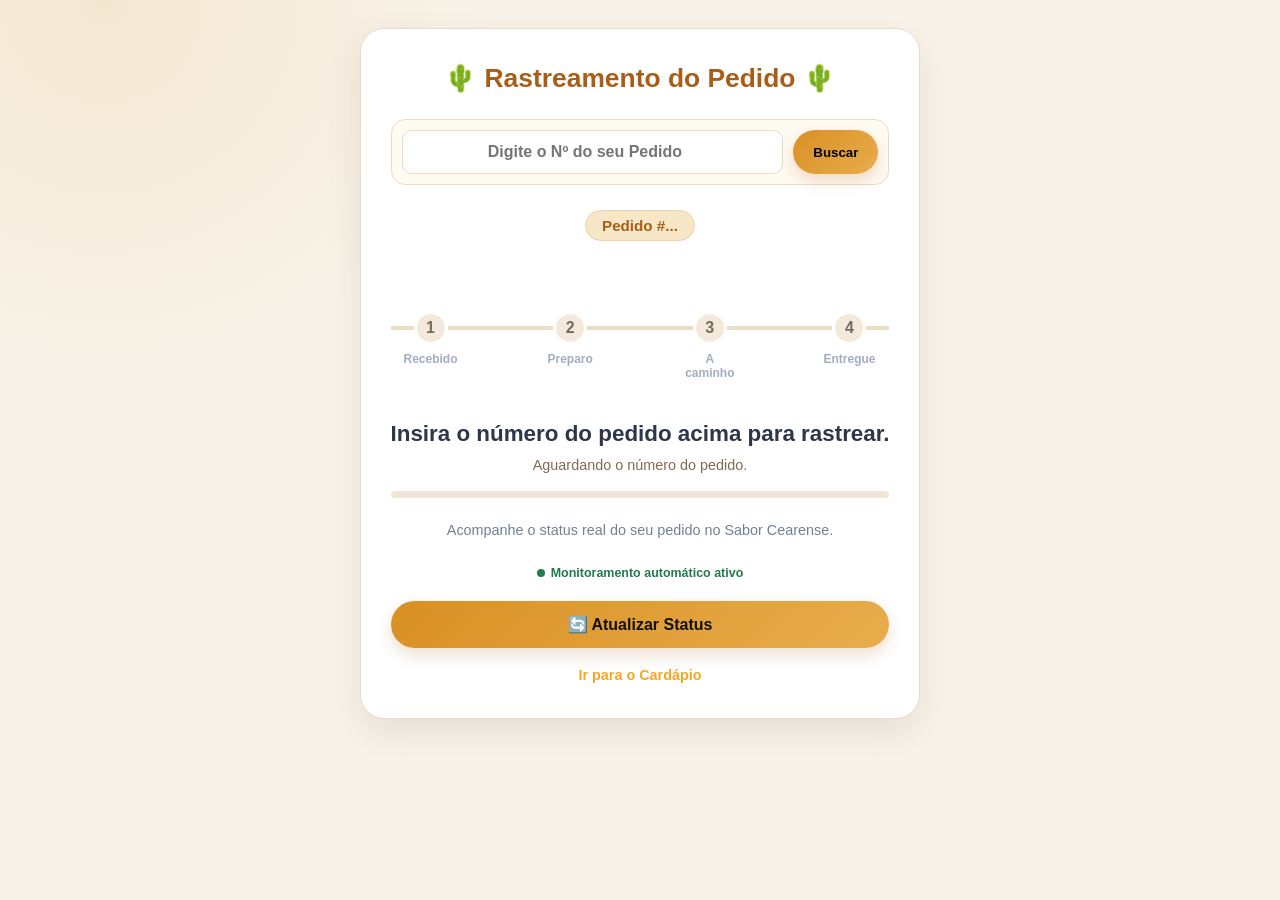
<file: target/classes/static/acompanhar.html>
<!DOCTYPE html>
<html lang="pt-BR">
<head>
    <meta charset="UTF-8">
    <meta name="viewport" content="width=device-width, initial-scale=1.0">
    <title>Acompanhar Pedido - Sabor Cearense</title>
    <link rel="stylesheet" href="style.css">
    <style>
        body { background-color: #fffcf5; color: #111111; font-family: 'Segoe UI', Tahoma, Geneva, Verdana, sans-serif; padding: 40px 20px; margin: 0; }
        .container-status { max-width: 550px; margin: 0 auto; background: #ffffff; padding: 30px; border-radius: 12px; box-shadow: 0 10px 25px rgba(0,0,0,0.02); border: 1px solid #e2e8f0; text-align: center; }
        h2 { color: #f5a623; font-weight: 800; margin-bottom: 25px; }
        
        .box-busca {
            background: #f8fafc;
            padding: 15px;
            border-radius: 8px;
            border: 1px solid #cbd5e1;
            margin-bottom: 25px;
            display: flex;
            gap: 10px;
        }
        .box-busca input {
            flex: 1;
            padding: 12px;
            border: 1px solid #cbd5e1;
            border-radius: 6px;
            font-weight: bold;
            text-align: center;
            font-size: 1rem;
        }
        .box-busca button {
            background: #f5a623;
            border: none;
            padding: 12px 20px;
            font-weight: bold;
            border-radius: 6px;
            cursor: pointer;
            transition: background 0.2s;
        }
        .box-busca button:hover { background: #e0941f; }

        .pedido-id { background: #edf2f7; display: inline-block; padding: 6px 16px; border-radius: 20px; font-weight: bold; font-size: 0.95rem; margin-bottom: 30px; }
        .status-atual { font-size: 1.4rem; font-weight: 800; margin: 20px 0; color: #2d3748; }
        .status-subtitulo { color: #806b51; font-size: 0.9rem; margin: -10px 0 18px; }
        .barra-progresso { height: 7px; background: #f0e5d6; border-radius: 999px; overflow: hidden; margin: 10px 0 24px; }
        .barra-progresso span { display: block; height: 100%; width: 0; border-radius: inherit; background: linear-gradient(90deg, #d99024, #237a4b); transition: width 0.6s ease; }
        .painel-pedido { display: none; margin: 22px 0 8px; padding: 18px; text-align: left; background: #fffaf2; border: 1px solid #f1dfc4; border-radius: 16px; }
        .painel-pedido.visivel { display: block; animation: surgirPainel 0.4s ease both; }
        .painel-pedido h3 { margin: 0 0 12px; color: #6b461e; font-size: 1rem; }
        .item-acompanhamento { display: flex; justify-content: space-between; gap: 12px; padding: 8px 0; border-top: 1px dashed #eadbc5; color: #4a3a29; }
        .total-acompanhamento { display: flex; justify-content: space-between; margin-top: 12px; padding-top: 12px; border-top: 2px solid #eadbc5; color: #8a5316; font-size: 1.1rem; font-weight: 800; }
        .linha-financeira-acompanhamento { display: flex; justify-content: space-between; padding-top: 8px; color: #806b51; font-size: 0.88rem; }
        .meta-acompanhamento { display: flex; justify-content: space-between; gap: 8px; margin-top: 14px; color: #806b51; font-size: 0.78rem; }
        .acoes-rapidas { display: flex; gap: 8px; margin-top: 14px; }
        .btn-secundario { flex: 1; padding: 10px; border: 1px solid #eadbc5; border-radius: 999px; background: #fff; color: #8a5316; cursor: pointer; font-weight: 700; }
        .btn-secundario:hover { background: #f7e7c7; }
        .estado-conexao { display: inline-flex; align-items: center; gap: 6px; color: #237a4b; font-size: 0.78rem; font-weight: 700; }
        .estado-conexao::before { content: ''; width: 8px; height: 8px; border-radius: 50%; background: currentColor; }
        .estado-conexao.offline { color: #b45309; }
        #chat-pedido {
            display: none;
            position: fixed;
            right: 20px;
            bottom: 20px;
            z-index: 20;
            margin: 0;
            padding: 0;
            background: transparent;
            border: 0;
            box-shadow: none;
        }
        #chat-pedido.visivel { display: block; }
        body.chat-visivel { padding-bottom: 110px; }
        .botao-chat-flutuante {
            border: 0;
            border-radius: 999px;
            padding: 13px 18px;
            background: linear-gradient(135deg, #237a4b, #2f9a62);
            color: #fff;
            font-weight: 800;
            box-shadow: 0 10px 24px rgba(35, 122, 75, 0.28);
            cursor: pointer;
        }
        .janela-chat-pedido {
            box-sizing: border-box;
            display: none;
            width: min(360px, calc(100vw - 32px));
            max-height: calc(100vh - 85px);
            overflow-y: auto;
            margin-bottom: 10px;
            padding: 14px;
            background: #fff;
            border: 1px solid #eadbc5;
            border-radius: 18px;
            box-shadow: 0 18px 45px rgba(47, 41, 34, 0.2);
        }
        #chat-pedido.aberto .janela-chat-pedido { display: block; }
        #chat-pedido.aberto .botao-chat-flutuante { background: #8a5316; }
        .cabecalho-chat-pedido {
            display: flex;
            justify-content: space-between;
            align-items: center;
            gap: 12px;
            color: #6b461e;
            font-weight: 800;
        }
        .fechar-chat-pedido {
            border: 0;
            background: transparent;
            color: #806b51;
            font-size: 1.2rem;
            cursor: pointer;
        }
        @media (max-width: 520px) {
            #chat-pedido { right: 12px; bottom: 12px; }
            .janela-chat-pedido { width: calc(100vw - 24px); }
        }
        @keyframes surgirPainel { from { opacity: 0; transform: translateY(8px); } to { opacity: 1; transform: translateY(0); } }
        .linha-tempo { display: flex; justify-content: space-between; position: relative; margin: 40px 0; padding: 0 10px; }
        .linha-tempo::before { content: ''; position: absolute; top: 15px; left: 0; right: 0; height: 4px; background: #e2e8f0; z-index: 1; }
        .passo { position: relative; z-index: 2; display: flex; flex-direction: column; align-items: center; width: 60px; }
        .circulo { width: 34px; height: 34px; border-radius: 50%; background: #e2e8f0; display: flex; align-items: center; justify-content: center; font-weight: bold; color: #718096; border: 3px solid #ffffff; transition: all 0.3s; }
        .legenda { max-width: 92px; font-size: 0.75rem; font-weight: bold; color: #a0aec0; margin-top: 8px; line-height: 1.15; text-align: center; }
        
        .passo.concluido .circulo { background: #27ae60; color: white; }
        .passo.concluido .legenda { color: #27ae60; }
        .passo.atual .circulo { background: #f5a623; color: white; box-shadow: 0 0 0 4px rgba(245, 166, 35, 0.25); }
        .passo.atual .legenda { color: #f5a623; font-size: 0.8rem; }
        
        .btn-atualizar { background-color: #f5a623; color: #111111; border: none; padding: 14px 24px; font-weight: bold; border-radius: 8px; cursor: pointer; margin-top: 20px; width: 100%; transition: background 0.2s; font-size: 1rem; }
        .btn-atualizar:hover { background-color: #e0941f; }

        body {
            background: radial-gradient(circle at 8% 0%, rgba(217, 144, 36, 0.12), transparent 25rem), #f8f3ea;
            color: #2f2922;
            padding: 28px 16px;
        }
        .container-status {
            max-width: 590px;
            padding: 34px 30px;
            border: 1px solid #eadbc5;
            border-radius: 24px;
            box-shadow: 0 14px 34px rgba(79, 52, 23, 0.1);
        }
        .container-status h2 {
            color: #a85e16;
            font-size: 1.65rem;
        }
        .box-busca {
            padding: 10px;
            border: 1px solid #eadbc5;
            border-radius: 14px;
            background: #fffaf2;
        }
        .box-busca input {
            border-color: #eadbc5;
            border-radius: 10px;
            background: #fff;
        }
        .box-busca button,
        .btn-atualizar {
            border-radius: 999px;
            background: linear-gradient(135deg, #d99024, #e8ad4c);
            box-shadow: 0 7px 16px rgba(168, 94, 22, 0.2);
        }
        .pedido-id {
            color: #a85e16;
            background: #f7e7c7;
            border: 1px solid #efd2a6;
        }
        .linha-tempo::before {
            background: #eadbc5;
        }
        .circulo {
            background: #f4eadb;
            color: #766b5f;
            border-color: #fff;
        }
        .passo.concluido .circulo { background: #237a4b; }
        .passo.concluido .legenda { color: #237a4b; }
        .passo.atual .circulo {
            background: #d99024;
            box-shadow: 0 0 0 5px rgba(217, 144, 36, 0.2);
        }
        .passo.atual .legenda { color: #a85e16; }
        @media (max-width: 520px) {
            .container-status { padding: 26px 18px; }
            .linha-tempo { margin-right: -6px; margin-left: -6px; }
            .legenda { font-size: 0.68rem; }
            .box-busca { flex-direction: column; }
            .box-busca button { width: 100%; }
            .status-atual { font-size: 1.2rem; }
        }
    </style>
</head>
<body>

    <div class="container-status">
        <h2>🌵 Rastreamento do Pedido 🌵</h2>
        
        <!-- BUSCADOR DE SESSÃO FLEXÍVEL -->
        <div class="box-busca">
            <input type="number" id="input-busca-id" placeholder="Digite o Nº do seu Pedido">
            <button onclick="buscarNovoPedido()">Buscar</button>
        </div>

        <div class="pedido-id" id="area-id">Pedido #<span id="txt-pedido-id">...</span></div>
        
        <div class="linha-tempo">
            <div id="passo-RECEBIDO" class="passo">
                <div class="circulo">1</div>
                <div class="legenda">Recebido</div>
            </div>
            <div id="passo-PREPARO" class="passo">
                <div class="circulo">2</div>
                <div class="legenda">Preparo</div>
            </div>
            <div id="passo-ENTREGA" class="passo">
                <div class="circulo">3</div>
                <div class="legenda">A caminho</div>
            </div>
            <div id="passo-ENTREGUE" class="passo">
                <div class="circulo">4</div>
                <div class="legenda">Entregue</div>
            </div>
        </div>

        <div class="status-atual" id="txt-status-nome">Insira o número do pedido acima...</div>
        <div class="status-subtitulo" id="txt-status-detalhe">Aguardando o número do pedido.</div>
        <div class="barra-progresso" aria-label="Progresso do pedido"><span id="barra-progresso"></span></div>
        <p style="color: #718096; font-size: 0.9rem; margin-bottom: 25px;">Acompanhe o status real do seu pedido no Sabor Cearense.</p>
        <div class="painel-pedido" id="painel-pedido">
            <h3>🧾 Resumo do pedido</h3>
            <div id="itens-acompanhamento"></div>
            <div class="linha-financeira-acompanhamento"><span>Subtotal dos itens</span><strong id="subtotal-acompanhamento">R$ 0,00</strong></div>
            <div class="linha-financeira-acompanhamento"><span>Taxa de entrega</span><strong id="taxa-acompanhamento">R$ 0,00</strong></div>
            <div class="total-acompanhamento"><span>Total</span><span id="total-acompanhamento">R$ 0,00</span></div>
            <div class="meta-acompanhamento">
                <span id="pagamento-acompanhamento"></span>
                <span>Atualizado: <span id="txt-ultima-att">--:--:--</span></span>
            </div>
            <div class="acoes-rapidas">
                <button class="btn-secundario" onclick="copiarNumeroPedido()">📋 Copiar número</button>
                <button class="btn-secundario" onclick="falarComRestaurante()">💬 Falar conosco</button>
            </div>
        </div>

        <div id="chat-pedido">
            <div class="janela-chat-pedido">
                <div class="cabecalho-chat-pedido">
                    <span>💬 Falar com o restaurante</span>
                    <button class="fechar-chat-pedido" type="button" onclick="alternarChatPedido(false)" aria-label="Fechar chat">×</button>
                </div>
                <small style="display:block; color:#806b51; margin:6px 0 10px;">Conversa sobre o pedido <span id="chat-numero-pedido"></span></small>
                <div id="lista-chat-pedido" style="height: 210px; overflow-y: auto; display: flex; flex-direction: column; gap: 8px; padding: 4px;">
                    <small style="color: #806b51;">Carregando conversa...</small>
                </div>
                <div style="display: flex; gap: 8px; margin-top: 12px;">
                    <input id="mensagem-chat-pedido" type="text" maxlength="1000" placeholder="Digite sua mensagem..." style="min-width:0; flex: 1; padding: 10px; border: 1px solid #eadbc5; border-radius: 10px;">
                    <button class="btn-secundario" type="button" onclick="enviarMensagemChat()">Enviar</button>
                </div>
            </div>
            <button class="botao-chat-flutuante" type="button" onclick="alternarChatPedido()" aria-label="Abrir conversa com o restaurante">💬 Chat</button>
        </div>
        
        <div class="estado-conexao" id="estado-conexao">Monitoramento automático ativo</div>
        <button class="btn-atualizar" id="btn-atualizar" onclick="consultarStatus(true)">🔄 Atualizar Status</button>
        <br><br>
        <a href="index.html" style="color: #f5a623; font-weight: bold; text-decoration: none; font-size: 0.9rem;">Ir para o Cardápio</a>
    </div>
    <script src="ordenar-itens.js"></script>
    <script>
    // 1. Definição da URL oficial do seu backend no Render
    const URL_BACKEND = window.location.origin;

    // 2. Captura o número público vindo da URL ou do último pedido
    const urlParams = new URLSearchParams(window.location.search);
    let numeroDaUrl = urlParams.get('numero') || urlParams.get('id');

    let pedidoId = numeroDaUrl || localStorage.getItem("ultimoPedidoIdSaborCearense");
    let timerAtualizacao = null;
    let ultimaConsultaStatus = 0;
    let catalogoCategoriasAcompanhamento = [];
    let carregamentoCategoriasAcompanhamento = null;
    let ultimoPedidoResumo = null;

    document.addEventListener("DOMContentLoaded", () => {
        if (pedidoId) {
            // Sincroniza o ID no localStorage para persistência
            localStorage.setItem("ultimoPedidoIdSaborCearense", pedidoId);
            
            if (document.getElementById("txt-pedido-id")) {
                document.getElementById("txt-pedido-id").innerText = `#${pedidoId}`;
            }
            if (document.getElementById("input-busca-id")) {
                document.getElementById("input-busca-id").value = pedidoId;
            }
            
            // Executa a primeira busca imediatamente ao carregar
            consultarStatus();
            
            // Configura a ATUALIZAÇÃO EM TEMPO REAL (Polling) a cada 7 segundos
            timerAtualizacao = setInterval(() => consultarStatus(false), 7000);
        } else {
            const elementoStatus = document.getElementById("txt-status-nome") || document.getElementById("txt-index-status");
            if (elementoStatus) {
                elementoStatus.innerText = "Insira o número do pedido acima para rastrear.";
            }
        }
        setInterval(() => {
            if (document.getElementById("chat-pedido").classList.contains("aberto")) {
                carregarChatPedido();
            }
        }, 5000);
    });

    function buscarNovoPedido() {
        const inputElement = document.getElementById("input-busca-id");
        if (!inputElement) return;

        const inputVal = inputElement.value.trim();
        if (!inputVal) {
            alert("Por favor, digite um número de pedido válido.");
            return;
        }
        
        // Salva a nova pesquisa
        const novoPedidoId = inputVal.replace('#', '').trim();
        if (novoPedidoId !== String(pedidoId)) {
            alternarChatPedido(false);
            document.getElementById("mensagem-chat-pedido").value = "";
        }
        pedidoId = novoPedidoId;
        localStorage.setItem("ultimoPedidoIdSaborCearense", pedidoId);
        
        if (document.getElementById("txt-pedido-id")) {
            document.getElementById("txt-pedido-id").innerText = `#${pedidoId}`;
        }
        
        consultarStatus(true);
        if (!timerAtualizacao) {
            timerAtualizacao = setInterval(() => consultarStatus(false), 7000);
        }
    }

    // AQUI ESTÁ O ASYNC QUE EVITA O ERRO DO AWAIT:
    async function consultarStatus(mostrarCarregando = false) {
        if (!pedidoId) return;
        const consulta = ++ultimaConsultaStatus;
        const botao = document.getElementById("btn-atualizar");
        const estadoConexao = document.getElementById("estado-conexao");
        if (mostrarCarregando && botao) {
            botao.disabled = true;
            botao.textContent = "⏳ Atualizando...";
        }
        try {
            const idLimpo = pedidoId.toString().replace('#', '').trim();
            
            const caminhoBusca = urlParams.get('id') && !urlParams.get('numero')
                ? `/api/pedidos/${idLimpo}`
                : `/api/pedidos/numero/${idLimpo}`;
            const res = await fetch(`${URL_BACKEND}${caminhoBusca}`);
            if (consulta !== ultimaConsultaStatus) return;
            if (res.ok) {
                const pedido = await res.json();
                if (consulta !== ultimaConsultaStatus) return;
                
                if (document.getElementById("txt-pedido-id")) {
                    document.getElementById("txt-pedido-id").innerText = `#${idLimpo}`;
                }

                // Atualiza a interface visual conforme entrega ou retirada
                atualizarInterfaceLinhaTempo(pedido.status, String(pedido.endereco || "").toUpperCase().startsWith("RETIRADA"));
                renderizarResumoPedido(pedido);
                atualizarEstadoConexao(true);
                
                // Atualiza o horário do último recebimento de sinal (Tempo Real)
                const txtAtt = document.getElementById("txt-ultima-att");
                if (txtAtt) {
                    const agora = new Date();
                    txtAtt.innerText = agora.toLocaleTimeString([], {hour: '2-digit', minute:'2-digit', second:'2-digit'});
                }
                
            } else if (res.status === 404) {
                const elementoStatus = document.getElementById("txt-status-nome") || document.getElementById("txt-index-status");
                if (elementoStatus) {
                    elementoStatus.innerText = "Pedido não localizado no sistema.";
                }
                limparLinhaTempo();
                atualizarEstadoConexao(false);
            }
        } catch (e) { 
            console.error("Erro ao buscar status:", e); 
            if (consulta === ultimaConsultaStatus) atualizarEstadoConexao(false);
        } finally {
            if (mostrarCarregando && botao) {
                botao.disabled = false;
                botao.textContent = "🔄 Atualizar Status";
            }
        }
    }

    function atualizarEstadoConexao(online) {
        const estado = document.getElementById("estado-conexao");
        if (!estado) return;
        estado.classList.toggle("offline", !online);
        estado.textContent = online ? "Monitoramento automático ativo" : "Sem conexão — tentando novamente";
    }

    function renderizarResumoPedido(pedido) {
        const painel = document.getElementById("painel-pedido");
        const itensEl = document.getElementById("itens-acompanhamento");
        if (!painel || !itensEl) return;
        let itens = [];
        try {
            const dados = typeof pedido.itens === "string" ? JSON.parse(pedido.itens) : pedido.itens;
            itens = Array.isArray(dados) ? dados : Object.values(dados || {});
        } catch (erro) {
            console.error("Não foi possível ler os itens do pedido:", erro);
        }
        ultimoPedidoResumo = pedido;
        if (!carregamentoCategoriasAcompanhamento && itens.some(item => item && !item.categoria && item.id != null)) {
            carregamentoCategoriasAcompanhamento = fetch(`${URL_BACKEND}/api/cardapio`)
                .then(resposta => {
                    if (!resposta.ok) throw new Error(`HTTP ${resposta.status}`);
                    return resposta.json();
                })
                .then(produtos => {
                    if (!Array.isArray(produtos)) throw new Error("Cardápio inválido");
                    catalogoCategoriasAcompanhamento = produtos;
                    if (ultimoPedidoResumo) renderizarResumoPedido(ultimoPedidoResumo);
                })
                .catch(erro => console.error("Não foi possível identificar as categorias dos itens antigos:", erro));
        }
        itens = ordenarItensPorCategoria(itens, catalogoCategoriasAcompanhamento);
        const totalItens = itens.reduce((total, item) => {
            const quantidade = Number(item.quantidade || item.qtd || 1);
            const preco = Number(item.preco ?? item.valor ?? item.precoUnitario ?? 0);
            return total + (quantidade * preco);
        }, 0);
        const totalRegistrado = Number(pedido.valorTotal ?? pedido.total ?? 0);
        const totalPedido = totalRegistrado > 0 ? totalRegistrado : totalItens;
        const taxaEntrega = Math.max(0, totalPedido - totalItens);
        const formatarMoeda = valor => `R$ ${valor.toFixed(2).replace(".", ",")}`;

        itensEl.innerHTML = itens.length
            ? itens.map(item => {
                const quantidade = Number(item.quantidade || 1);
                const preco = Number(item.preco ?? item.valor ?? item.precoUnitario ?? 0);
                const subtotal = quantidade * preco;
                return `<div class="item-acompanhamento"><span><b>${quantidade}x</b> ${escaparTexto(item.nome || "Item")}</span><strong>R$ ${subtotal.toFixed(2).replace(".", ",")}</strong></div>`;
            }).join("")
            : "<div class='item-acompanhamento'>Itens do pedido não disponíveis.</div>";
        document.getElementById("subtotal-acompanhamento").textContent = formatarMoeda(totalItens);
        document.getElementById("taxa-acompanhamento").textContent = formatarMoeda(taxaEntrega);
        document.getElementById("total-acompanhamento").textContent = formatarMoeda(totalPedido);
        document.getElementById("pagamento-acompanhamento").textContent = `💳 ${pedido.formaPagamento || "Pagamento não informado"}`;
        const troco = pedido.trocoPara == null ? "" : ` · Troco para ${formatarMoeda(Number(pedido.trocoPara))}`;
        document.getElementById("pagamento-acompanhamento").textContent += troco;
        painel.classList.add("visivel");
        if (pedido.status === "ENTREGUE" || pedido.status === "CANCELADO") {
            encerrarChatPedido();
        } else {
            document.getElementById("chat-pedido").classList.add("visivel");
            document.body.classList.add("chat-visivel");
        }
    }

    function escaparTexto(valor) {
        return String(valor).replace(/[&<>"']/g, caractere => ({
            "&": "&amp;", "<": "&lt;", ">": "&gt;", '"': "&quot;", "'": "&#039;"
        }[caractere]));
    }

    function copiarNumeroPedido() {
        if (!pedidoId || !navigator.clipboard) return;
        navigator.clipboard.writeText(`#${pedidoId}`).then(() => alert("Número do pedido copiado!"));
    }

    function falarComRestaurante() {
        const numeroWhats = "5521974720736";
        const mensagem = `Olá! Gostaria de informações sobre o pedido #${pedidoId}.`;
        window.open("https://wa.me/" + numeroWhats + "?text=" + encodeURIComponent(mensagem), "_blank");
    }

    async function carregarChatPedido() {
        const lista = document.getElementById("lista-chat-pedido");
        if (!lista || !pedidoId) return;
        const numeroConsultado = pedidoId;
        try {
            const resposta = await fetch(`${URL_BACKEND}/api/chat/${encodeURIComponent(numeroConsultado)}`);
            if (numeroConsultado !== pedidoId) return;
            if (resposta.status === 410) {
                encerrarChatPedido();
                return;
            }
            if (!resposta.ok) throw new Error(`HTTP ${resposta.status}`);
            const mensagens = await resposta.json();
            if (numeroConsultado !== pedidoId) return;
            lista.innerHTML = mensagens.length
                ? mensagens.map(mensagem => `
                    <div style="align-self: ${mensagem.remetente === "CLIENTE" ? "flex-end" : "flex-start"}; max-width: 88%; padding: 8px 10px; border-radius: 10px; background: ${mensagem.remetente === "CLIENTE" ? "#f7e7c7" : "#edf2f7"}; color: #2f2922;">
                        <strong style="font-size: .75rem;">${mensagem.remetente === "CLIENTE" ? "Você" : "Restaurante"}</strong>
                        <div>${escaparTextoChat(mensagem.mensagem)}</div>
                    </div>`).join("")
                : "<small style='color: #806b51;'>Ainda não há mensagens. Envie uma dúvida para o restaurante.</small>";
            lista.scrollTop = lista.scrollHeight;
            const numeroChat = document.getElementById("chat-numero-pedido");
            if (numeroChat) numeroChat.textContent = `#${pedidoId}`;
        } catch (erro) {
            console.error("Erro ao carregar chat:", erro);
        }

    }

    function encerrarChatPedido() {
        document.getElementById("chat-pedido").classList.remove("visivel", "aberto");
        document.body.classList.remove("chat-visivel");
        if (localStorage.getItem("pedidoChatIniciadoSaborCearense") === String(pedidoId)) {
            localStorage.removeItem("pedidoChatIniciadoSaborCearense");
        }
    }

    function alternarChatPedido(aberto) {
        const chat = document.getElementById("chat-pedido");
        if (!chat) return;
        const abrir = aberto === undefined ? !chat.classList.contains("aberto") : aberto;
        chat.classList.toggle("aberto", abrir);
        if (abrir && pedidoId) {
            localStorage.setItem("pedidoChatIniciadoSaborCearense", String(pedidoId));
            carregarChatPedido();
        }
    }

    async function enviarMensagemChat() {
        const campo = document.getElementById("mensagem-chat-pedido");
        const mensagem = campo ? campo.value.trim() : "";
        if (!mensagem || !pedidoId) return;
        const numeroEnviado = pedidoId;
        try {
            const resposta = await fetch(`${URL_BACKEND}/api/chat/${encodeURIComponent(numeroEnviado)}`, {
                method: "POST",
                headers: { "Content-Type": "application/json", "Accept": "application/json" },
                body: JSON.stringify({ mensagem })
            });
            if (numeroEnviado !== pedidoId) return;
            if (resposta.status === 410) {
                encerrarChatPedido();
                alert("Esta conversa foi encerrada porque o pedido foi finalizado ou cancelado.");
                return;
            }
            if (!resposta.ok) throw new Error(`HTTP ${resposta.status}`);
            campo.value = "";
            await carregarChatPedido();
        } catch (erro) {
            console.error("Erro ao enviar mensagem:", erro);
            alert("Não foi possível enviar a mensagem.");
        }
    }

    function escaparTextoChat(valor) {
        return String(valor).replace(/[&<>"']/g, caractere => ({
            "&": "&amp;", "<": "&lt;", ">": "&gt;", '"': "&quot;", "'": "&#039;"
        }[caractere]));
    }

    // Injeta dinamicamente os estilos de animações profissionais para garantir o funcionamento
// Injeta os estilos profissionais milimetricamente calibrados para a sua linha do tempo horizontal
(function injetarEstilosRastreioModerno() {
    if (document.getElementById("estilos-rastreio-horizontal")) return;
    const style = document.createElement("style");
    style.id = "estilos-rastreio-horizontal";
    style.innerHTML = `
        /* Suaviza as transições de cor e tamanho de todas as etapas e textos */
        [id^="p-"], [id^="step-"], .step, .timeline-item {
            transition: all 0.5s cubic-bezier(0.16, 1, 0.3, 1) !important;
        }

        /* --------------------------------------------------------------------------
           1. ESTADO ATUAL / ATIVO (Onde o pedido está agora - Efeito Glow Pulsante)
           -------------------------------------------------------------------------- */
        .atual, .active {
            opacity: 1 !important;
            transform: scale(1.08) !important; /* Destaca levemente o círculo atual */
        }

        /* Encontra o círculo numérico da etapa atual e faz ele pulsar em vermelho com brilho */
        .atual .timeline-badge, .active .timeline-badge,
        .atual .badge, .active .badge,
        .atual [class*="circle"], .active [class*="circle"],
        .atual > div:first-child, .active > div:first-child,
        .atual span:first-child, .active span:first-child {
            background-color: #e63946 !important; /* Vermelho temático */
            color: #ffffff !important;
            border-color: #e63946 !important;
            font-weight: bold !important;
            animation: pulsoGlowHorizontal 2s infinite ease-in-out !important;
        }

        /* Muda o texto da legenda abaixo da bolinha ativa para vermelho em negrito */
        .atual p, .active p, .atual span, .active span, .atual div, .active div {
            color: #e63946 !important;
            font-weight: 700 !important;
        }

        /* --------------------------------------------------------------------------
           2. ESTADO CONCLUÍDO (Etapas passadas - Verde Profissional estável)
           -------------------------------------------------------------------------- */
        .concluido, .completed {
            opacity: 0.9 !important;
        }

        /* Transforma os círculos numéricos anteriores em verde */
        .concluido .timeline-badge, .completed .timeline-badge,
        .concluido .badge, .completed .badge,
        .concluido [class*="circle"], .completed [class*="circle"],
        .concluido > div:first-child, .completed > div:first-child,
        .concluido span:first-child, .completed span:first-child {
            background-color: #10b981 !important; /* Verde iFood / Mercado Livre */
            color: #ffffff !important;
            border-color: #10b981 !important;
        }

        /* Deixa as legendas das etapas concluídas em um tom cinza escuro nítido */
        .concluido p, .completed p, .concluido span, .completed span {
            color: #475569 !important;
            font-weight: 500 !important;
        }

        /* --------------------------------------------------------------------------
           3. ANIMAÇÃO DE PULSO (EFEITO RADAR/GLOW)
           -------------------------------------------------------------------------- */
        @keyframes pulsoGlowHorizontal {
            0% { box-shadow: 0 0 0 0 rgba(230, 57, 70, 0.6); }
            70% { box-shadow: 0 0 0 12px rgba(230, 57, 70, 0); }
            100% { box-shadow: 0 0 0 0 rgba(230, 57, 70, 0); }
        }
    `;
    document.head.appendChild(style);
})();

function atualizarInterfaceLinhaTempo(statusOriginal, ehRetirada) {
    const ordens = ["RECEBIDO", "PREPARO", "ENTREGA", "ENTREGUE"];
    const passoEntrega = document.querySelector("#passo-ENTREGA .legenda");
    const passoFinal = document.querySelector("#passo-ENTREGUE .legenda");
    if (passoEntrega) passoEntrega.textContent = ehRetirada ? "Pronto para retirada" : "A caminho";
    if (passoFinal) passoFinal.textContent = ehRetirada ? "Retirado" : "Entregue";
    
    const dicionarioNomes = {
        "RECEBIDO": "👍 Seu pedido foi recebido com sucesso!",
        "PREPARO": "👨‍🍳 O chef já está preparando o seu prato!",
        "ENTREGA": "🛵 O motoboy pegou o rumo e já está a caminho!",
        "ENTREGUE": "✅ Pedido entregue! O Sabor Cearense agradece.",
        "CANCELADO": "❌ Este pedido foi cancelado."
    };
    if (ehRetirada) {
        dicionarioNomes.ENTREGA = "🏪 Seu pedido está pronto para retirada!";
        dicionarioNomes.ENTREGUE = "✅ Pedido retirado! O Sabor Cearense agradece.";
    }

    let statusDoBanco = statusOriginal ? statusOriginal.toUpperCase() : "RECEBIDO";
    if (statusDoBanco === "PREPARANDO") statusDoBanco = "PREPARO";
    if (statusDoBanco === "SAIU_ENTREGA") statusDoBanco = "ENTREGA";

    const txtStatus = document.getElementById("txt-index-status") || document.getElementById("txt-status-nome");
    if (txtStatus) {
        txtStatus.innerText = dicionarioNomes[statusDoBanco] || statusDoBanco;
    }
    const detalhesStatus = document.getElementById("txt-status-detalhe");
    if (detalhesStatus) {
        detalhesStatus.innerText = statusDoBanco === "ENTREGUE"
            ? (ehRetirada ? "Tudo certo! Obrigado por retirar seu pedido." : "Tudo certo! Esperamos que você aproveite sua refeição.")
            : "Acompanhe por aqui enquanto preparamos tudo com carinho.";
    }
    const barraProgresso = document.getElementById("barra-progresso");
    if (barraProgresso) {
        barraProgresso.style.width = `${Math.max(0, (ordens.indexOf(statusDoBanco) + 1) * 25)}%`;
    }

    const indexAtual = ordens.indexOf(statusDoBanco);
    if (statusDoBanco === "CANCELADO") {
        const barra = document.getElementById("barra-progresso");
        if (barra) barra.style.width = "0%";
        const detalhes = document.getElementById("txt-status-detalhe");
        if (detalhes) detalhes.innerText = "Entre em contato com o restaurante se precisar de ajuda.";
    }

    // 1. Injeta a animação profissional de pulso (Glow) na página se ela não existir
    if (!document.getElementById("animacao-sabor-cearense")) {
        const style = document.createElement("style");
        style.id = "animacao-sabor-cearense";
        style.innerHTML = `
            @keyframes pulsoGlowSabor {
                0% { box-shadow: 0 0 0 0 rgba(230, 57, 70, 0.6); transform: scale(1.1); }
                70% { box-shadow: 0 0 0 12px rgba(230, 57, 70, 0); transform: scale(1.1); }
                100% { box-shadow: 0 0 0 0 rgba(230, 57, 70, 0); transform: scale(1.1); }
            }
            /* Suaviza a transição de cores e tamanhos das bolinhas */
            .circulo {
                transition: all 0.4s ease-in-out !important;
            }
        `;
        document.head.appendChild(style);
    }

    // 2. Varre as etapas usando a sua estrutura exata de IDs: passo-STATUS
    ordens.forEach((st, idx) => {
        const elemento = document.getElementById("passo-" + st) || 
                         document.getElementById("p-" + st) || 
                         document.getElementById("step-" + st);
                         
        if (!elemento) return;
        
        // Remove classes de controle lógico antigas
        elemento.classList.remove("concluido", "atual", "completed", "active");
        
        // Encontra a bolinha cinza que tem a classe '.circulo' dentro do passo
        const bolinhaCirculo = elemento.querySelector(".circulo");
        const legendaTexto = elemento.querySelector(".legenda") || elemento.querySelector("p");

        if (bolinhaCirculo) {
            // Reseta estilos residuais para aplicar o novo estado de forma limpa
            bolinhaCirculo.style.backgroundColor = "";
            bolinhaCirculo.style.borderColor = "";
            bolinhaCirculo.style.color = "";
            bolinhaCirculo.style.animation = "";
            bolinhaCirculo.style.transform = "";
        }
        if (legendaTexto) {
            legendaTexto.style.color = "";
            legendaTexto.style.fontWeight = "";
        }

        // 3. Aplica as animações e cores com efeito cascata profissional
        setTimeout(() => {
            if (idx < indexAtual) {
                // ETAPA CONCLUÍDA: Transforma a bolinha em Verde iFood/Mercado Livre
                elemento.classList.add("concluido", "completed");
                if (bolinhaCirculo) {
                    bolinhaCirculo.style.backgroundColor = "#10b981";
                    bolinhaCirculo.style.borderColor = "#10b981";
                    bolinhaCirculo.style.color = "#ffffff";
                }
                if (legendaTexto) {
                    legendaTexto.style.color = "#475569";
                }
            } else if (idx === indexAtual) {
                // ETAPA ATUAL: Transforma a bolinha em Vermelho Sabor Cearense e Ativa o Pulso
                elemento.classList.add("atual", "active");
                if (bolinhaCirculo) {
                    bolinhaCirculo.style.backgroundColor = "#e63946";
                    bolinhaCirculo.style.borderColor = "#e63946";
                    bolinhaCirculo.style.color = "#ffffff";
                    bolinhaCirculo.style.animation = "pulsoGlowSabor 2s infinite ease-in-out";
                }
                if (legendaTexto) {
                    legendaTexto.style.color = "#e63946";
                    legendaTexto.style.fontWeight = "700";
                }
                
                // Centraliza a etapa na tela de forma suave em telas menores
                elemento.scrollIntoView({ behavior: "smooth", block: "nearest" });
            }
        }, idx * 100); // Delay sutil de 100ms por etapa criando efeito cascata elegante
    });
}

function limparLinhaTempo() {
    const ordens = ["RECEBIDO", "PREPARO", "ENTREGA", "ENTREGUE"];
    ordens.forEach(st => {
        const elemento = document.getElementById("passo-" + st) || 
                         document.getElementById("p-" + st) || 
                         document.getElementById("step-" + st);
                         
        if (elemento) {
            elemento.classList.remove("concluido", "atual", "completed", "active");
            const bolinhaCirculo = elemento.querySelector(".circulo");
            const legendaTexto = elemento.querySelector(".legenda") || elemento.querySelector("p");
            
            if (bolinhaCirculo) {
                bolinhaCirculo.style.backgroundColor = "";
                bolinhaCirculo.style.borderColor = "";
                bolinhaCirculo.style.color = "";
                bolinhaCirculo.style.animation = "";
                bolinhaCirculo.style.transform = "";
            }
            if (legendaTexto) {
                legendaTexto.style.color = "";
                legendaTexto.style.fontWeight = "";
            }
        }
    });
    const barra = document.getElementById("barra-progresso");
    if (barra) barra.style.width = "0%";
    const painel = document.getElementById("painel-pedido");
    if (painel) painel.classList.remove("visivel");
    document.getElementById("chat-pedido").classList.remove("visivel", "aberto");
    document.body.classList.remove("chat-visivel");
}



</script>

</body>
</html>
</file>
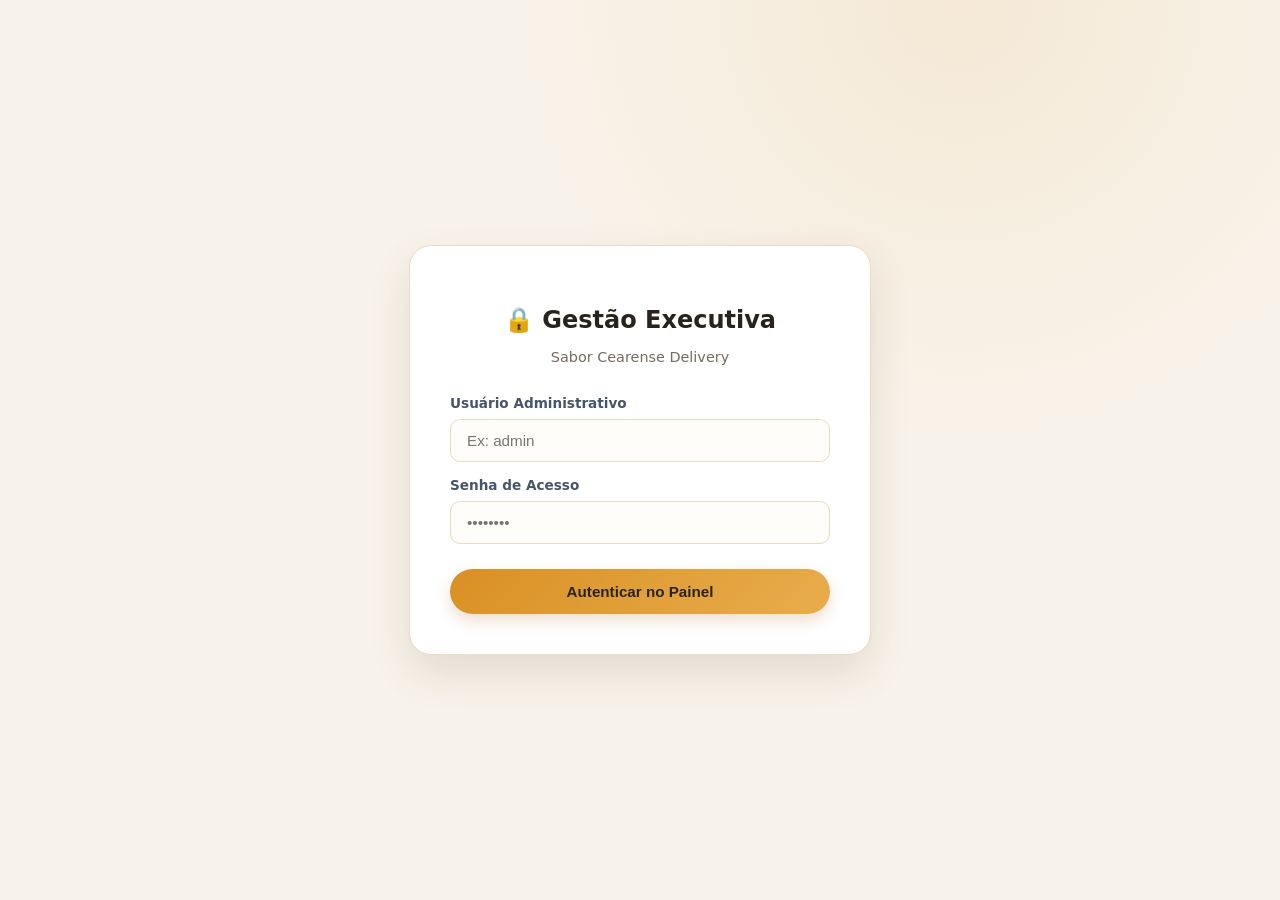
<file: target/classes/static/admin.html>
<!DOCTYPE html>
<html lang="pt-BR">
<head>
    <meta charset="UTF-8">
    <meta name="viewport" content="width=device-width, initial-scale=1.0">
    <title>Gestão Executiva - Sabor Cearense</title>
    <style>
        .filtros-historico {
            display: grid;
            grid-template-columns: minmax(230px, 1.7fr) repeat(3, minmax(145px, 1fr)) auto;
            gap: 12px;
            align-items: end;
            margin-bottom: 20px;
            padding: 16px;
            border: 1px solid #eadbc5;
            border-radius: 16px;
            background: linear-gradient(135deg, #fffaf1, #fff);
            box-shadow: 0 7px 18px rgba(79, 52, 23, 0.06);
        }
        .filtro-historico-campo {
            display: flex;
            flex-direction: column;
            gap: 6px;
        }
        .filtro-historico-campo label {
            color: #806b51;
            font-size: 0.75rem;
            font-weight: 800;
            letter-spacing: 0.04em;
            text-transform: uppercase;
        }
        .filtro-historico-campo input,
        .filtro-historico-campo select {
            width: 100%;
            min-height: 42px;
            box-sizing: border-box;
            border: 1px solid #eadbc5;
            border-radius: 10px;
            background: #fffdf9;
            color: #4a3a29;
            font: inherit;
            padding: 9px 11px;
        }
        .filtro-historico-campo input:focus,
        .filtro-historico-campo select:focus {
            border-color: var(--primary);
            box-shadow: 0 0 0 4px rgba(217, 144, 36, 0.14);
            outline: none;
        }
        .btn-limpar-filtros {
            min-height: 42px;
            padding: 9px 14px;
            border: 1px solid #d8c3a6;
            border-radius: 10px;
            background: #fff;
            color: #806b51;
            cursor: pointer;
            font: inherit;
            font-weight: 800;
            white-space: nowrap;
        }
        .btn-limpar-filtros:hover {
            background: #fff7e8;
            border-color: var(--primary);
            color: #8a5316;
        }
        .filtro-ativos-bloco {
            display: flex;
            align-items: center;
            gap: 10px;
            margin-bottom: 18px;
            padding: 5px 8px 5px 14px;
            border: 1px solid #eadbc5;
            border-radius: 999px;
            background: linear-gradient(135deg, #fffaf1, #fff);
            box-shadow: 0 6px 16px rgba(79, 52, 23, 0.06);
        }
        .filtro-ativos-icone {
            color: #a66a1f;
            font-size: 1.05rem;
        }
        #filtro-ativos-busca {
            width: 100%;
            min-height: 36px;
            box-sizing: border-box;
            border: 0;
            outline: 0;
            background: transparent;
            color: #4a3a29;
            font: inherit;
        }
        #filtro-ativos-busca::placeholder {
            color: #9a856c;
        }
        .btn-limpar-busca-ativos {
            width: 30px;
            height: 30px;
            flex: 0 0 30px;
            border: 0;
            border-radius: 50%;
            background: #f7ead6;
            color: #8a5316;
            cursor: pointer;
            font-size: 1.2rem;
            line-height: 1;
        }
        .btn-limpar-busca-ativos:hover {
            background: #f1d5ad;
        }
        .titulo-acompanhamentos-balcao {
            display: flex;
            align-items: center;
            justify-content: space-between;
            gap: 10px;
            margin-bottom: 8px;
        }
        .titulo-acompanhamentos-balcao label {
            margin: 0;
        }
        #contador-acompanhamentos-balcao {
            color: #8a5316;
            font-size: 0.78rem;
            font-weight: 800;
            white-space: nowrap;
        }
        .opcoes-acompanhamentos-balcao {
            display: grid;
            grid-template-columns: repeat(auto-fit, minmax(125px, 1fr));
            gap: 8px;
        }
        .opcao-acompanhamento-balcao {
            display: flex;
            align-items: center;
            gap: 8px;
            min-height: 42px;
            padding: 8px 10px;
            border: 1px solid #eadbc5;
            border-radius: 10px;
            background: #fffdf9;
            color: #4a3a29;
            cursor: pointer;
            font-size: 0.88rem;
            font-weight: 700;
            transition: border-color 0.15s ease, background 0.15s ease, transform 0.15s ease;
        }
        .opcao-acompanhamento-balcao:hover {
            border-color: var(--primary);
            transform: translateY(-1px);
        }
        .opcao-acompanhamento-balcao.selecionado {
            border-color: #d99024;
            background: #fff3d9;
            box-shadow: 0 0 0 2px rgba(217, 144, 36, 0.12);
        }
        .opcao-acompanhamento-balcao.bloqueado {
            cursor: not-allowed;
            opacity: 0.48;
        }
        .opcao-acompanhamento-balcao input {
            accent-color: #d99024;
            width: 17px;
            height: 17px;
            margin: 0;
        }
        .ajuda-acompanhamentos-balcao {
            display: block;
            margin-top: 7px;
            color: #806b51;
            font-size: 0.78rem;
        }
        @media (max-width: 1050px) {
            .filtros-historico {
                grid-template-columns: repeat(2, minmax(0, 1fr));
            }
            .filtro-historico-busca {
                grid-column: span 2;
            }
        }
        @media (max-width: 560px) {
            .filtros-historico {
                grid-template-columns: 1fr;
                padding: 12px;
            }
            .filtro-historico-busca {
                grid-column: auto;
            }
            .btn-limpar-filtros {
                width: 100%;
            }
        }
        :root {
            --primary: #f5a623;
            --primary-hover: #e0941f;
            --dark: #111111;
            --bg: #f8fafc;
            --card-bg: #ffffff;
            --border: #cbd5e1;
            --success: #10b981;
            --danger: #ef4444;
            --info: #3b82f6;
            --text-muted: #64748b;
        }

        body { 
            background-color: var(--bg); 
            color: var(--dark); 
            font-family: 'Inter', system-ui, -apple-system, sans-serif; 
            margin: 0;
            min-height: 100vh;
        }

        /* Garante o emparelhamento perfeito da barra lateral com o painel */
        .admin-wrapper {
            display: flex;
            min-height: 100vh;
            width: 100vw;
        }

        /* Menu Lateral Corporativo Fixo na Esquerda */
        aside {
            width: 260px;
            background: var(--dark);
            color: white;
            display: flex;
            flex-direction: column;
            padding: 30px 15px;
            box-shadow: 4px 0 10px rgba(0,0,0,0.05);
            flex-shrink: 0;
            min-height: 100vh;
            position: sticky;
            top: 0;
            height: 100vh;
            box-sizing: border-box;
        }
        aside h2 {
            font-size: 1.4rem;
            color: var(--primary);
            text-align: center;
            margin-bottom: 35px;
            font-weight: 900;
        }
        .nav-link {
            display: flex;
            align-items: center;
            gap: 12px;
            padding: 14px 18px;
            color: #cbd5e1;
            text-decoration: none;
            border-radius: 8px;
            margin-bottom: 10px;
            font-weight: 600;
            font-size: 0.95rem;
            transition: all 0.2s;
            cursor: pointer;
        }
        .nav-link:hover {
            background: rgba(255,255,255,0.05);
            color: white;
        }
        .nav-link.active {
            background: var(--primary);
            color: var(--dark);
        }

        main { 
            flex: 1; 
            padding: 40px; 
            overflow-y: auto;
            background-color: #fcfcfc;
        }
        
        .section-view { 
            display: none; 
        }
        .section-view.active { 
            display: block; 
        }
        .admin-header {
            display: flex; 
            justify-content: space-between; 
            align-items: center; 
            margin-bottom: 35px;
            border-bottom: 2px solid #e2e8f0;
            padding-bottom: 20px;
        }

        h3 { font-size: 1.4rem; margin-top: 0; margin-bottom: 8px; font-weight: 800; color: #1e293b; }
        
        .form-grid {
            display: grid;
            grid-template-columns: 2fr 1fr 1fr 1.5fr;
            gap: 20px;
            align-items: end;
            background: #ffffff;
            padding: 25px;
            border-radius: 12px;
            border: 1px solid #e2e8f0;
            margin-bottom: 35px;
        }

        #form-novo-prato .grupo-imagem {
            grid-column: 1 / -1;
            grid-row: 2;
        }

        #form-novo-prato .grupo-categoria {
            grid-column: 3;
            grid-row: 1;
        }

        #form-novo-prato .grupo-dia {
            grid-column: 4;
            grid-row: 1;
        }

        /* Centralizador para a caixa de login */
        .login-wrapper {
            display: flex;
            align-items: center;
            justify-content: center;
            min-height: 100vh;
            width: 100vw;
        }

        #login-admin { 
            width: 100%;
            max-width: 380px; 
            margin: 0 auto; 
            background: white; 
            padding: 40px; 
            border-radius: 16px; 
            box-shadow: 0 25px 50px rgba(0,0,0,0.06); 
            border: 1px solid #e2e8f0; 
        }

        @media (max-width: 900px) {
            .form-grid { grid-template-columns: 1fr; }
            #form-novo-prato .grupo-imagem,
            #form-novo-prato .grupo-categoria,
            #form-novo-prato .grupo-dia {
                grid-column: auto;
                grid-row: auto;
            }
        }

        .form-grupo { display: flex; flex-direction: column; }
        .form-grupo label { font-weight: 600; font-size: 0.85rem; margin-bottom: 8px; color: #475569; }
        .form-grupo input, .form-grupo select { 
            padding: 12px 16px; 
            border: 1px solid var(--border); 
            border-radius: 8px; 
            font-size: 0.95rem;
            transition: all 0.2s;
            background: #fff;
        }

        .grid-produtos { display: flex; flex-direction: column; gap: 14px; }

        .busca-cardapio {
            display: flex;
            align-items: center;
            gap: 10px;
            margin: 0 0 16px;
            padding: 12px 16px;
            border: 1px solid #eadbc5;
            border-radius: 12px;
            background: #fffaf2;
        }
        .busca-cardapio input {
            flex: 1;
            min-width: 0;
            border: 0;
            outline: 0;
            background: transparent;
            color: #29231d;
            font-size: 0.95rem;
        }
        
        .card-produto { 
            display: flex; 
            justify-content: space-between; 
            align-items: center; 
            padding: 20px; 
            background: #fff;
            border-radius: 12px; 
            border: 1px solid #e2e8f0; 
            transition: all 0.2s;
        }
        .card-produto:hover { box-shadow: 0 10px 20px rgba(0,0,0,0.02); }
        .card-produto.esgotado-style { background: #f8fafc; border-left: 5px solid var(--text-muted); opacity: 0.75; }
        .card-produto.disponivel-style { border-left: 5px solid var(--success); }

        .card-pedido {
            background: #fff;
            border-radius: 12px;
            border: 1px solid #e2e8f0;
            border-left: 6px solid var(--primary);
            padding: 20px;
            margin-bottom: 15px;
            box-shadow: 0 4px 6px rgba(0,0,0,0.01);
        }

        .btn-acao { 
            background-color: var(--primary); 
            color: var(--dark); 
            border: none; 
            padding: 14px 24px; 
            font-weight: 700; 
            cursor: pointer; 
            border-radius: 8px; 
            font-size: 0.95rem;
            transition: all 0.2s;
            display: inline-flex;
            align-items: center;
            justify-content: center;
            gap: 8px;
        }

        .btn-status-toggle { 
            border: none; padding: 10px 16px; border-radius: 6px; font-family: Arial, sans-serif; font-weight: 700; cursor: pointer; font-size: 0.85rem; transition: all 0.2s;
        }
        .btn-status-toggle.ativo { background: #ecfdf5; color: #065f46; border: 1px solid #a7f3d0; }
        .btn-status-toggle.inativo { background: #fef2f2; color: #991b1b; border: 1px solid #fca5a5; }
        
        .badge-cat {
            display: inline-block;
            padding: 2px 8px;
            font-size: 0.75rem;
            font-weight: 600;
            border-radius: 4px;
            border: 1px solid #e2e8f0;
            background: #f1f5f9;
            margin-left: 5px;
        }
        .input-preco-rapido {
            width: 80px;
            padding: 4px;
            border: 1px solid var(--border);
            border-radius: 4px;
        }

        /* Acabamento operacional artesanal premium */
        :root {
            --primary: #d99024;
            --primary-hover: #b96d14;
            --dark: #29231d;
            --bg: #f8f3ea;
            --border: #eadbc5;
            --text-muted: #766b5f;
        }
        body {
            background: radial-gradient(circle at 75% 0%, rgba(217, 144, 36, 0.1), transparent 28rem), #f8f3ea;
            color: var(--dark);
        }
        aside {
            width: 280px;
            padding: 32px 18px;
            background: linear-gradient(180deg, #29231d, #171411);
            box-shadow: 8px 0 24px rgba(43, 30, 17, 0.12);
        }
        aside h2 {
            letter-spacing: -0.3px;
        }
        .nav-link {
            border: 1px solid transparent;
            border-radius: 12px;
        }
        .nav-link:hover {
            border-color: rgba(217, 144, 36, 0.25);
            background: rgba(217, 144, 36, 0.1);
        }
        .nav-link.active {
            background: var(--primary);
            box-shadow: 0 6px 16px rgba(168, 94, 22, 0.25);
        }
        main {
            padding: 38px clamp(20px, 4vw, 56px);
            background: transparent;
        }
        .admin-header {
            border-bottom-color: #eadbc5;
        }
        .admin-header h3 {
            color: var(--dark);
            letter-spacing: -0.4px;
        }
        .form-grid,
        .card-pedido,
        .card-produto {
            border-color: #eadbc5;
            border-radius: 16px;
            box-shadow: 0 7px 20px rgba(79, 52, 23, 0.06);
        }
        .form-grid {
            background: rgba(255, 255, 255, 0.78);
        }
        .form-grupo input,
        .form-grupo select {
            border-color: #eadbc5;
            border-radius: 10px;
            background: #fffdf9;
        }
        .form-grupo input:focus,
        .form-grupo select:focus {
            border-color: var(--primary);
            box-shadow: 0 0 0 4px rgba(217, 144, 36, 0.14);
            outline: none;
        }
        .btn-acao {
            border-radius: 999px;
            background: linear-gradient(135deg, #d99024, #e8ad4c);
            box-shadow: 0 7px 16px rgba(168, 94, 22, 0.2);
        }
        .btn-acao:hover {
            background: linear-gradient(135deg, #b96d14, #d99024);
        }
        .card-pedido {
            border-left-color: var(--primary);
        }
        .resumo-pedido {
            display: flex;
            align-items: center;
            justify-content: space-between;
            flex-wrap: wrap;
            gap: 8px 14px;
            cursor: pointer;
            list-style: none;
        }
        .resumo-pedido::-webkit-details-marker { display: none; }
        .resumo-pedido-titulo { color: #1e293b; font-weight: 800; }
        .resumo-pedido-info { color: #806b51; font-size: 0.85rem; font-weight: 700; }
        .resumo-pedido-status {
            color: #92400e;
            background: #fffbeb;
            border: 1px solid #fde68a;
            border-radius: 999px;
            padding: 5px 10px;
            font-family: Arial, sans-serif;
            font-size: 0.85rem;
            font-weight: 700;
        }
        .resumo-pedido-status.preparo { color: #1e40af; background: #eff6ff; border-color: #bfdbfe; }
        .resumo-pedido-status.entrega { color: #166534; background: #f0fdf4; border-color: #bbf7d0; }
        .resumo-pedido-status.retirada { color: #9a3412; background: #fff7ed; border-color: #fed7aa; }
        .resumo-pedido-status.cancelado { color: #be123c; background: #fff1f2; border-color: #fecdd3; }
        .resumo-pedido-acao { color: #237a4b; font-size: 0.85rem; font-weight: 800; }
        .detalhes-pedido[open] > .resumo-pedido { margin-bottom: 14px; }
        .balcao-cabecalho h2 { margin: 0 0 6px; }
        .balcao-cabecalho p { margin: 0; color: #806b51; font-size: 0.92rem; }
        .balcao-layout {
            display: grid;
            grid-template-columns: minmax(0, 0.9fr) minmax(0, 1.1fr);
            align-items: start;
            gap: 18px;
        }
        .balcao-painel {
            min-width: 0;
            padding: 22px;
            border: 1px solid #eadbc5;
            border-radius: 18px;
            background: #fff;
            box-shadow: 0 7px 20px rgba(79, 52, 23, 0.06);
        }
        .balcao-painel-cabecalho {
            display: flex;
            align-items: flex-start;
            justify-content: space-between;
            flex-wrap: wrap;
            gap: 8px;
            margin-bottom: 18px;
        }
        .balcao-painel-cabecalho h3 { margin: 0 0 4px; font-size: 1.12rem; }
        .balcao-painel-cabecalho p { margin: 0; color: #806b51; font-size: 0.84rem; }
        .balcao-contador {
            padding: 5px 10px;
            border-radius: 999px;
            background: #fff3d9;
            color: #8a5316;
            font-size: 0.8rem;
            font-weight: 800;
        }
        .balcao-busca-campos {
            display: grid;
            grid-template-columns: minmax(0, 1fr) 100px;
            gap: 10px;
            align-items: end;
        }
        .balcao-campo { display: flex; flex-direction: column; min-width: 0; gap: 7px; }
        .balcao-campo label { color: #66513b; font-size: 0.82rem; font-weight: 700; }
        .balcao-campo input, .balcao-campo select, .balcao-observacao {
            box-sizing: border-box;
            width: 100%;
            min-height: 44px;
            padding: 10px 12px;
            border: 1px solid #dfcfb9;
            border-radius: 10px;
            background: #fffdf9;
            color: #302418;
            font: inherit;
        }
        .balcao-campo input:focus, .balcao-campo select:focus, .balcao-observacao:focus {
            outline: 2px solid rgba(217, 144, 36, 0.35);
            border-color: #d99024;
        }
        .balcao-resultados {
            display: flex;
            flex-direction: column;
            gap: 7px;
            max-height: 340px;
            overflow-y: auto;
            margin-top: 14px;
        }
        .balcao-resultado {
            display: flex;
            align-items: center;
            justify-content: space-between;
            gap: 12px;
            width: 100%;
            min-height: 48px;
            padding: 10px 12px;
            border: 1px solid #f0e2d0;
            border-radius: 10px;
            background: #fffaf3;
            color: #4a3a29;
            text-align: left;
            font: inherit;
            font-size: 0.88rem;
            cursor: pointer;
        }
        .balcao-resultado:hover, .balcao-resultado:focus-visible { border-color: #d99024; background: #fff3de; }
        .balcao-resultado span { overflow-wrap: anywhere; }
        .balcao-resultado strong { color: #8a5316; white-space: nowrap; }
        .balcao-vazio { margin: 0; padding: 22px 12px; color: #806b51; text-align: center; font-size: 0.9rem; }
        .balcao-lista { display: flex; flex-direction: column; gap: 12px; }
        .card-balcao-prato {
            min-width: 0;
            padding: 15px;
            border: 1px solid #eee1d0;
            border-radius: 14px;
            background: #fffdf9;
        }
        .balcao-item-topo { display: flex; justify-content: space-between; align-items: flex-start; gap: 12px; }
        .balcao-item-nome { overflow-wrap: anywhere; color: #302418; }
        .balcao-item-preco { margin-top: 4px; color: #8a5316; font-size: 0.9rem; font-weight: 700; }
        .balcao-acompanhamentos { margin-top: 12px; padding-top: 12px; border-top: 1px dashed #e6d9c8; }
        .balcao-acompanhamentos-titulo { display: flex; justify-content: space-between; gap: 8px; margin-bottom: 8px; font-size: 0.88rem; }
        .balcao-acompanhamentos-titulo span { color: #806b51; white-space: nowrap; }
        .balcao-observacao-grupo { margin-top: 12px; }
        .balcao-rodape { display: grid; gap: 15px; margin-top: 18px; padding-top: 18px; border-top: 1px solid #eee1d0; }
        .balcao-total { display: flex; justify-content: space-between; align-items: baseline; gap: 12px; color: #66513b; }
        .balcao-total strong { color: #302418; font-size: 1.35rem; }
        .balcao-imprimir { width: 100%; }
        @media (max-width: 1050px) {
            .balcao-layout { grid-template-columns: minmax(0, 1fr); }
        }
        .resumo-financeiro {
            display: grid;
            grid-template-columns: repeat(3, minmax(0, 1fr));
            gap: 12px;
            margin: 0 0 20px;
        }
        .controle-valores-financeiros {
            display: flex;
            justify-content: flex-end;
            margin-bottom: 10px;
        }
        .resumo-card {
            padding: 16px;
            border: 1px solid #eadbc5;
            border-radius: 16px;
            background: linear-gradient(135deg, #fffaf1, #fff);
            box-shadow: 0 8px 18px rgba(79, 52, 23, 0.08);
        }
        .resumo-card span {
            display: block;
            color: #806b51;
            font-size: 0.82rem;
            font-weight: 700;
            text-transform: uppercase;
        }
        .resumo-card strong {
            display: block;
            margin-top: 5px;
            color: #8a5316;
            font-size: 1.25rem;
        }
        .itens-pedido {
            margin-top: 16px;
            padding: 14px;
            border-radius: 14px;
            background: #fffaf1;
            border: 1px solid #f1dfc4;
        }
        .itens-pedido > strong {
            display: block;
            margin-bottom: 8px;
            color: #6b461e;
        }
        .item-pedido-linha {
            display: flex;
            justify-content: space-between;
            gap: 12px;
            padding: 7px 0;
            border-top: 1px dashed #eadbc5;
            color: #4a3a29;
        }
        #login-admin {
            border-color: #eadbc5;
            border-radius: 22px;
            box-shadow: 0 18px 42px rgba(79, 52, 23, 0.12);
        }
        .imagem-produto-edicao {
            display: flex;
            align-items: center;
            gap: 6px;
            margin-top: 10px;
            width: 100%;
        }
        .imagem-produto-edicao input {
            flex: 1;
            min-width: 0;
            padding: 8px 10px;
            border: 1px solid var(--border);
            border-radius: 8px;
            font-size: 0.8rem;
        }
        .imagem-produto-edicao button {
            padding: 8px 10px;
            border: 0;
            border-radius: 8px;
            background: var(--primary);
            color: var(--dark);
            cursor: pointer;
            font-weight: 800;
            white-space: nowrap;
        }

        @media (max-width: 700px) {
            .admin-wrapper { display: block !important; }
            aside {
                width: 100%;
                min-height: auto;
                height: auto;
                position: relative;
                padding: 18px 14px;
            }
            aside h2 { margin-bottom: 16px; }
            main { padding: 24px 16px 36px; }
            .admin-header { align-items: flex-start; gap: 12px; }
            .card-produto { align-items: flex-start; gap: 12px; }
            .nav-link { margin-bottom: 6px; }
            .form-grid { grid-template-columns: minmax(0, 1fr); }
            .admin-header { flex-wrap: wrap; }
            .card-pedido { padding: 16px; }
            .acoes-pedido-bloco { flex-wrap: wrap; }
            .card-produto { flex-wrap: wrap; }
            .controles-prod { width: 100%; display: flex; justify-content: flex-end; gap: 8px; }
            .resumo-financeiro { grid-template-columns: 1fr; }
            .item-pedido-linha { align-items: flex-start; }
            .balcao-layout { grid-template-columns: minmax(0, 1fr); }
            .balcao-painel { padding: 16px; }
        }
        @media (max-width: 420px) {
            #login-admin { padding: 28px 20px; }
            main { padding-right: 12px; padding-left: 12px; }
            .card-pedido h4 { font-size: 0.95rem; line-height: 1.35; }
            .btn-status-toggle { padding: 9px 10px; font-size: 0.78rem; }
            .resumo-pedido-status { font-size: 0.78rem; }
            .form-grid { padding: 18px; }
        }
    </style>
</head>
<body>
    <!-- Elemento de áudio original para alertas sonoros -->
    <!-- CONTAINER DA TELA DE LOGIN -->
    <div class="login-wrapper" id="container-login-view">
        <div id="login-admin">
            <h2 style="text-align: center; margin-bottom: 10px; display: flex; align-items: center; justify-content: center; gap: 8px;">🔒 Gestão Executiva</h2>
            <p style="color: var(--text-muted); font-size: 0.9rem; text-align: center; margin-bottom: 30px;">Sabor Cearense Delivery</p>
            <div class="form-grupo" style="margin-bottom: 15px;">
                <label>Usuário Administrativo</label>
                <input type="text" id="usuario-login" placeholder="Ex: admin">
            </div>
            <div class="form-grupo" style="margin-bottom: 25px;">
                <label>Senha de Acesso</label>
                <input type="password" id="senha-login" placeholder="••••••••">
            </div>
            <button class="btn-acao" onclick="autenticarAdmin()" style="width: 100%; justify-content: center; display: flex;">Autenticar no Painel</button>
        </div>
    </div>

    <!-- WRAPPER DO PAINEL PRINCIPAL -->
    <div class="admin-wrapper" id="painel-adm-wrapper" style="display: none;">
        <aside id="menu-lateral">
            <h2>Sabor Cearense</h2>
            <div class="nav-link active" id="tab-ativos" onclick="alternarAbasAdmin('ativos')"><i class="fas fa-motorcycle"></i> Em Andamento</div>
            <div class="nav-link" id="tab-chat" onclick="alternarAbasAdmin('chat')"><i class="fas fa-comments"></i> Chat <span id="badge-chat-admin" style="display:none; background:#e11d48; color:#fff; border-radius:999px; padding:2px 7px; font-size:.72rem;">0</span></div>
            <div class="nav-link" id="tab-balcao" onclick="alternarAbasAdmin('balcao')"><i class="fas fa-cash-register"></i> Pedido no Balcão</div>
            <div class="nav-link" id="tab-historico" onclick="alternarAbasAdmin('historico')"><i class="fas fa-clock-rotate-left"></i> Histórico / Finalizados</div>
            <div class="nav-link" id="tab-cardapio" onclick="alternarAbasAdmin('cardapio')"><i class="fas fa-utensils"></i> Alteração do Cardápio</div>
            <div class="nav-link" id="tab-acompanhamentos" onclick="alternarAbasAdmin('acompanhamentos')"><i class="fas fa-carrot"></i> Acompanhamentos</div>
            <div class="nav-link" id="tab-bairros" onclick="alternarAbasAdmin('bairros')"><i class="fas fa-map-marker-alt"></i> Bairros e Taxas</div>
            
            <!-- Bloco fixado na base com linha divisória corporativa -->
            <div style="position: absolute; bottom: 0; left: 0; width: 100%; padding: 20px 15px; background: var(--dark); border-top: 1px solid rgba(255,255,255,0.1); box-sizing: border-box;">
                <a href="index.html?admin=1" class="nav-link" style="color: var(--primary); background: rgba(255,255,255,0.03); font-weight: bold; margin-bottom: 0; justify-content: center;">
                    <i class="fas fa-shop"></i> Ver Cardápio
                </a>
            </div>
        </aside>

        <main id="conteudo-painel">
            <!-- ABA 1: PEDIDOS EM ANDAMENTO -->
            <section id="sec-ativos" class="section-view active">
                <div class="admin-header">
                    <h2>🛵 Pedidos em Andamento (Tempo Real)</h2>
                </div>
                <div class="controle-valores-financeiros">
                    <button class="btn-status-toggle ativo botao-valores-financeiros" type="button" onclick="alternarValoresFinanceiros()" aria-pressed="false">Ocultar valores</button>
                </div>
                <div id="resumo-financeiro" class="resumo-financeiro" aria-live="polite"></div>
                <div class="filtro-ativos-bloco">
                    <span class="filtro-ativos-icone" aria-hidden="true">🔎</span>
                    <input id="filtro-ativos-busca" type="search" placeholder="Buscar por número, cliente ou telefone"
                           aria-label="Buscar pedidos em andamento">
                    <button type="button" class="btn-limpar-busca-ativos" onclick="limparBuscaAtivos()" aria-label="Limpar busca">×</button>
                </div>
                
                <!-- CONTAINER INTEGRADO PARA CARDS DO WEBSOCKET -->
                <div id="container-novos-pedidos" style="margin-bottom: 20px; display: none;">
                    <div id="lista-cards-ws"></div>
                </div>

                <div id="lista-pedidos-ativos" style="display: flex; flex-direction: column; gap: 15px;"></div>
            </section>

            <section id="sec-chat" class="section-view">
                <div class="admin-header">
                    <h2>💬 Chat com clientes</h2>
                    <button class="btn-acao" type="button" onclick="carregarChatsAdmin()">Atualizar</button>
                </div>
                <div id="lista-chats-admin" style="display:flex; flex-direction:column; gap:10px;"></div>
                <div id="chat-admin-painel" style="display:none; margin-top:18px; padding:16px; border:1px solid #e2e8f0; border-radius:12px;">
                    <h3 id="chat-admin-titulo"></h3>
                    <div id="chat-admin-mensagens" style="max-height:320px; overflow-y:auto; display:flex; flex-direction:column; gap:8px;"></div>
                    <div style="display:flex; gap:8px; margin-top:12px;">
                        <input id="chat-admin-input" type="text" maxlength="1000" placeholder="Digite uma resposta..." style="flex:1; padding:10px; border:1px solid #cbd5e1; border-radius:8px;">
                        <button class="btn-acao" type="button" onclick="enviarMensagemChatAdmin()">Responder</button>
                    </div>
                    <button class="btn-status-toggle inativo" type="button" style="margin-top:12px;" onclick="encerrarChatAdmin()">Encerrar e apagar conversa</button>
                </div>
            </section>

            <!-- ABA 2: PEDIDO RÁPIDO NO BALCÃO -->
            <section id="sec-balcao" class="section-view">
                <div class="admin-header">
                    <div class="balcao-cabecalho">
                        <h2>🧾 Pedido rápido no balcão</h2>
                        <p>Monte a comanda para retirada no estabelecimento.</p>
                    </div>
                    <button class="btn-limpar-filtros" type="button" onclick="limparPedidoBalcao()">Limpar pedido</button>
                </div>
                <div class="balcao-layout">
                    <div class="balcao-painel">
                        <div class="balcao-painel-cabecalho">
                            <div>
                                <h3>Adicionar produtos</h3>
                                <p>Escolha a quantidade e toque em um produto.</p>
                            </div>
                        </div>
                        <div class="balcao-busca-campos">
                            <div class="balcao-campo">
                                <label for="balcao-busca">Buscar produto</label>
                                <input id="balcao-busca" type="search" placeholder="Nome do produto" autocomplete="off">
                            </div>
                            <div class="balcao-campo">
                                <label for="balcao-quantidade">Quantidade</label>
                                <input id="balcao-quantidade" type="number" min="1" value="1">
                            </div>
                        </div>
                        <div id="resultados-busca-balcao" class="balcao-resultados"></div>
                    </div>
                    <div class="balcao-painel">
                        <div class="balcao-painel-cabecalho">
                            <div>
                                <h3>Comanda</h3>
                                <p>Confira os itens antes de imprimir.</p>
                            </div>
                            <span id="contador-itens-balcao" class="balcao-contador" aria-live="polite">0 itens</span>
                        </div>
                        <div id="lista-itens-balcao" class="balcao-lista">
                            <p class="balcao-vazio">Nenhum item adicionado. Selecione um produto para começar.</p>
                        </div>
                        <div class="balcao-rodape">
                            <div class="balcao-campo">
                                <label for="balcao-pagamento">Forma de pagamento</label>
                                <select id="balcao-pagamento">
                                    <option>Dinheiro</option>
                                    <option>Cartão</option>
                                    <option>Pix</option>
                                </select>
                            </div>
                            <div class="balcao-total"><span>Total do pedido</span><strong id="total-pedido-balcao" aria-live="polite">R$ 0,00</strong></div>
                            <button class="btn-acao balcao-imprimir" type="button" onclick="imprimirPedidoBalcao()">🖨️ Imprimir comanda</button>
                        </div>
                    </div>
                </div>
            </section>

            <!-- ABA 3: HISTÓRICO DE FINALIZADOS -->
            <section id="sec-historico" class="section-view">
                <div class="admin-header">
                    <h2>✅ Histórico de Pedidos Finalizados</h2>
                    <button class="btn-acao" type="button" onclick="apagarHistoricoAntigo()">
                        🗑️ Apagar finalizados com mais de 2 dias
                    </button>
                </div>
                <div class="controle-valores-financeiros">
                    <button class="btn-status-toggle ativo botao-valores-financeiros" type="button" onclick="alternarValoresFinanceiros()" aria-pressed="false">Ocultar valores</button>
                </div>
                <div id="resumo-historico" class="resumo-financeiro" aria-live="polite"></div>
                <div class="filtros-historico">
                    <div class="filtro-historico-campo filtro-historico-busca">
                        <label for="filtro-historico-busca">Pesquisar pedido</label>
                        <input id="filtro-historico-busca" type="search" placeholder="Número, cliente ou telefone">
                    </div>
                    <div class="filtro-historico-campo">
                        <label for="filtro-historico-status">Status</label>
                        <select id="filtro-historico-status">
                            <option value="">Todos os status</option>
                            <option value="ENTREGUE">Entregues</option>
                            <option value="CANCELADO">Cancelados</option>
                        </select>
                    </div>
                    <div class="filtro-historico-campo">
                        <label for="filtro-historico-inicio">A partir de</label>
                        <input id="filtro-historico-inicio" type="date">
                    </div>
                    <div class="filtro-historico-campo">
                        <label for="filtro-historico-fim">Até</label>
                        <input id="filtro-historico-fim" type="date">
                    </div>
                    <button class="btn-limpar-filtros" type="button" onclick="limparFiltrosHistorico()">
                        Limpar filtros
                    </button>
                </div>
                <div id="lista-pedidos-finalizados" style="display: flex; flex-direction: column; gap: 15px;"></div>
                <div id="paginacao-historico" style="display: flex; justify-content: center; gap: 10px; align-items: center; margin-top: 18px;"></div>
            </section>

            <!-- ABA 3: ALTERAÇÃO DO CARDÁPIO -->
            <section id="sec-cardapio" class="section-view">
                <div class="admin-header">
                    <h2>📋 Produtos Cadastrados e Alteração Ágil</h2>
                </div>
                
                <h3>➕ Adicionar Novo Item</h3>
                <form id="form-novo-prato" class="form-grid">
                    <div class="form-grupo">
                        <label for="nome">Nome do Item</label>
                        <input type="text" id="nome" required placeholder="Ex: Baião de Dois">
                    </div>
                    <div class="form-grupo">
                        <label for="preco">Preço de Venda (R$)</label>
                        <input type="number" step="0.01" id="preco" required placeholder="0.00">
                    </div>
                    <div class="form-grupo grupo-imagem">
                        <label for="imagem-arquivo">Escolher imagem do computador</label>
                        <input type="file" id="imagem-arquivo" accept="image/*">
                        <label for="imagem" style="margin-top: 8px;">Ou cole a URL da imagem</label>
                        <input type="url" id="imagem" placeholder="https://site.com/imagem-do-prato.jpg"
                               autocomplete="url" inputmode="url">
                        <span id="status-imagem-prato" role="status" aria-live="polite"></span>
                        <div id="preview-imagem-prato" class="preview-imagem-prato" hidden>
                            <img id="preview-imagem-prato-img" alt="Prévia da imagem do prato">
                            <span>Prévia da imagem</span>
                        </div>
                    </div>
                    <div class="form-grupo grupo-categoria">
                        <label for="categoria">Definir Categoria</label>
                        <select id="categoria" required>
                            <option value="PRATOS_DO_DIA">🌹 Pratos do Dia</option>
                            <option value="FRANGO">🐔 Pratos Principais - Frango</option>
                            <option value="CARNE">🥩 Pratos Principais - Carne</option>
                            <option value="OUTROS">🐟 Pratos Principais - Outros</option>
                            <option value="SOBREMESA">😋 Sobremesas</option>
                            <option value="BEBIDA">🥤 Bebidas Geladas</option>
                        </select>
                    </div>
                    <div class="form-grupo grupo-dia">
                        <label for="diaSemana">Dia do Prato do Dia</label>
                        <select id="diaSemana">
                            <option value="">Não se aplica</option>
                            <option value="SEGUNDA">Segunda-feira</option>
                            <option value="TERCA">Terça-feira</option>
                            <option value="QUARTA">Quarta-feira</option>
                            <option value="QUINTA">Quinta-feira</option>
                            <option value="SEXTA">Sexta-feira</option>
                            <option value="SABADO">Sábado</option>
                        </select>
                    </div>
                    <div style="grid-column: span 4; text-align: right; margin-top: 10px;">
                        <button type="submit" class="btn-acao">Salvar Produto no Banco 🌵</button>
                    </div>
                </form>

                <div class="busca-cardapio">
                    <span aria-hidden="true">🔎</span>
                    <input type="search" id="busca-produtos-admin"
                           placeholder="Buscar prato por nome ou categoria..."
                           autocomplete="off">
                </div>
                <div id="lista-itens-admin" class="grid-produtos"></div>
            </section>

            <section id="sec-acompanhamentos" class="section-view">
                <div class="admin-header">
                    <h2>🥗 Disponibilidade dos Acompanhamentos</h2>
                </div>
                <p style="color: var(--text-muted); margin-bottom: 20px;">
                    Desative um acompanhamento quando ele estiver esgotado. A alteração aparece para os clientes imediatamente.
                </p>
                <div id="lista-acompanhamentos-admin" class="grid-produtos"></div>
            </section>

            <section id="sec-bairros" class="section-view">
                <div class="admin-header">
                    <h2>📍 Bairros e Taxas de Entrega</h2>
                </div>
                <p style="color: var(--text-muted); margin-bottom: 20px;">
                    Acrescente, altere ou exclua bairros. As mudanças aparecem no checkout dos clientes.
                </p>
                <form id="form-bairro-entrega" class="form-grid" style="grid-template-columns: 2fr 1fr auto;">
                    <div class="form-grupo">
                        <label for="bairro-admin-nome">Nome do bairro</label>
                        <input type="text" id="bairro-admin-nome" required placeholder="Ex: Vila Isabel">
                    </div>
                    <div class="form-grupo">
                        <label for="bairro-admin-taxa">Taxa (R$)</label>
                        <input type="number" id="bairro-admin-taxa" min="0" step="0.01" required placeholder="0,00">
                    </div>
                    <button type="submit" class="btn-acao">Adicionar bairro</button>
                </form>
                <div id="lista-bairros-admin" class="grid-produtos"></div>
            </section>
        </main>
    </div>
    
   <script src="ordenar-itens.js"></script>
   <script src="admin.js?v=7"></script>

</body>
</html>
</file>
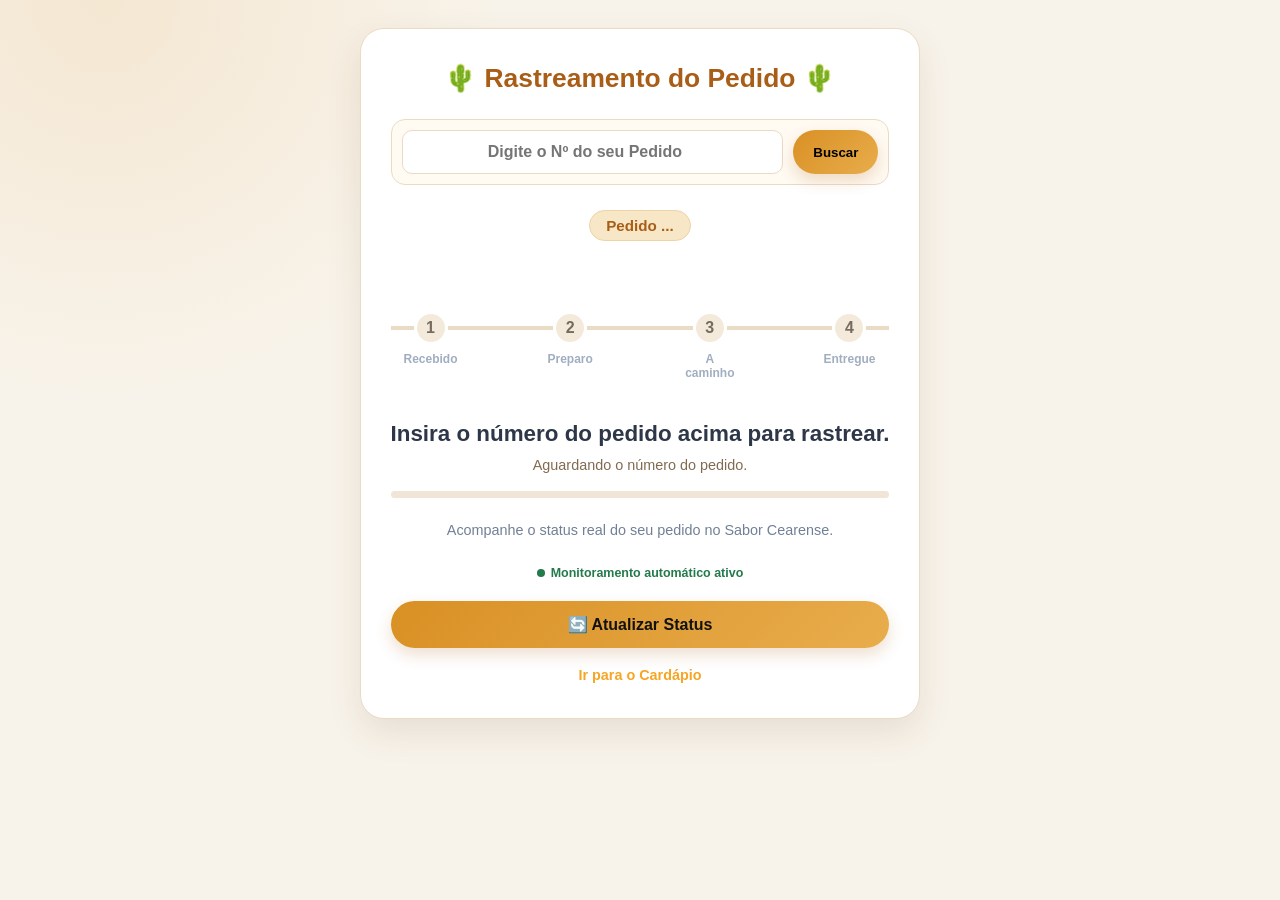
<file: src/main/resources/static/acompanhar.html>
<!DOCTYPE html>
<html lang="pt-BR">
<head>
    <meta charset="UTF-8">
    <meta name="viewport" content="width=device-width, initial-scale=1.0">
    <title>Acompanhar Pedido - Sabor Cearense</title>
    <link rel="stylesheet" href="style.css">
    <style>
        body { background-color: #fffcf5; color: #111111; font-family: 'Segoe UI', Tahoma, Geneva, Verdana, sans-serif; padding: 40px 20px; margin: 0; }
        .container-status { max-width: 550px; margin: 0 auto; background: #ffffff; padding: 30px; border-radius: 12px; box-shadow: 0 10px 25px rgba(0,0,0,0.02); border: 1px solid #e2e8f0; text-align: center; }
        h2 { color: #f5a623; font-weight: 800; margin-bottom: 25px; }
        
        .box-busca {
            background: #f8fafc;
            padding: 15px;
            border-radius: 8px;
            border: 1px solid #cbd5e1;
            margin-bottom: 25px;
            display: flex;
            gap: 10px;
        }
        .box-busca input {
            flex: 1;
            padding: 12px;
            border: 1px solid #cbd5e1;
            border-radius: 6px;
            font-weight: bold;
            text-align: center;
            font-size: 1rem;
        }
        .box-busca button {
            background: #f5a623;
            border: none;
            padding: 12px 20px;
            font-weight: bold;
            border-radius: 6px;
            cursor: pointer;
            transition: background 0.2s;
        }
        .box-busca button:hover { background: #e0941f; }

        .pedido-id { background: #edf2f7; display: inline-block; padding: 6px 16px; border-radius: 20px; font-weight: bold; font-size: 0.95rem; margin-bottom: 30px; }
        .status-atual { font-size: 1.4rem; font-weight: 800; margin: 20px 0; color: #2d3748; }
        .status-subtitulo { color: #806b51; font-size: 0.9rem; margin: -10px 0 18px; }
        .barra-progresso { height: 7px; background: #f0e5d6; border-radius: 999px; overflow: hidden; margin: 10px 0 24px; }
        .barra-progresso span { display: block; height: 100%; width: 0; border-radius: inherit; background: linear-gradient(90deg, #d99024, #237a4b); transition: width 0.6s ease; }
        .painel-pedido { display: none; margin: 22px 0 8px; padding: 18px; text-align: left; background: #fffaf2; border: 1px solid #f1dfc4; border-radius: 16px; }
        .painel-pedido.visivel { display: block; animation: surgirPainel 0.4s ease both; }
        .painel-pedido h3 { margin: 0 0 12px; color: #6b461e; font-size: 1rem; }
        .item-acompanhamento { display: flex; justify-content: space-between; gap: 12px; padding: 8px 0; border-top: 1px dashed #eadbc5; color: #4a3a29; }
        .total-acompanhamento { display: flex; justify-content: space-between; margin-top: 12px; padding-top: 12px; border-top: 2px solid #eadbc5; color: #8a5316; font-size: 1.1rem; font-weight: 800; }
        .linha-financeira-acompanhamento { display: flex; justify-content: space-between; padding-top: 8px; color: #806b51; font-size: 0.88rem; }
        .meta-acompanhamento { display: flex; justify-content: space-between; gap: 8px; margin-top: 14px; color: #806b51; font-size: 0.78rem; }
        .acoes-rapidas { display: flex; gap: 8px; margin-top: 14px; }
        .btn-secundario { flex: 1; padding: 10px; border: 1px solid #eadbc5; border-radius: 999px; background: #fff; color: #8a5316; cursor: pointer; font-weight: 700; }
        .btn-secundario:hover { background: #f7e7c7; }
        .estado-conexao { display: inline-flex; align-items: center; gap: 6px; color: #237a4b; font-size: 0.78rem; font-weight: 700; }
        .estado-conexao::before { content: ''; width: 8px; height: 8px; border-radius: 50%; background: currentColor; }
        .estado-conexao.offline { color: #b45309; }
        #chat-pedido {
            display: none;
            position: fixed;
            right: 20px;
            bottom: 20px;
            z-index: 20;
            margin: 0;
            padding: 0;
            background: transparent;
            border: 0;
            box-shadow: none;
        }
        #chat-pedido.visivel { display: block; }
        body.chat-visivel { padding-bottom: 110px; }
        .botao-chat-flutuante {
            border: 0;
            border-radius: 999px;
            padding: 13px 18px;
            background: linear-gradient(135deg, #237a4b, #2f9a62);
            color: #fff;
            font-weight: 800;
            box-shadow: 0 10px 24px rgba(35, 122, 75, 0.28);
            cursor: pointer;
        }
        .janela-chat-pedido {
            box-sizing: border-box;
            display: none;
            width: min(360px, calc(100vw - 32px));
            max-height: calc(100vh - 85px);
            overflow-y: auto;
            margin-bottom: 10px;
            padding: 14px;
            background: #fff;
            border: 1px solid #eadbc5;
            border-radius: 18px;
            box-shadow: 0 18px 45px rgba(47, 41, 34, 0.2);
        }
        #chat-pedido.aberto .janela-chat-pedido { display: block; }
        #chat-pedido.aberto .botao-chat-flutuante { background: #8a5316; }
        .cabecalho-chat-pedido {
            display: flex;
            justify-content: space-between;
            align-items: center;
            gap: 12px;
            color: #6b461e;
            font-weight: 800;
        }
        .fechar-chat-pedido {
            border: 0;
            background: transparent;
            color: #806b51;
            font-size: 1.2rem;
            cursor: pointer;
        }
        @media (max-width: 520px) {
            #chat-pedido { right: 12px; bottom: 12px; }
            .janela-chat-pedido { width: calc(100vw - 24px); }
        }
        @keyframes surgirPainel { from { opacity: 0; transform: translateY(8px); } to { opacity: 1; transform: translateY(0); } }
        .linha-tempo { display: flex; justify-content: space-between; position: relative; margin: 40px 0; padding: 0 10px; }
        .linha-tempo::before { content: ''; position: absolute; top: 15px; left: 0; right: 0; height: 4px; background: #e2e8f0; z-index: 1; }
        .passo { position: relative; z-index: 2; display: flex; flex-direction: column; align-items: center; width: 60px; }
        .circulo { width: 34px; height: 34px; border-radius: 50%; background: #e2e8f0; display: flex; align-items: center; justify-content: center; font-weight: bold; color: #718096; border: 3px solid #ffffff; transition: all 0.3s; }
        .legenda { max-width: 92px; font-size: 0.75rem; font-weight: bold; color: #a0aec0; margin-top: 8px; line-height: 1.15; text-align: center; }
        
        .passo.concluido .circulo { background: #27ae60; color: white; }
        .passo.concluido .legenda { color: #27ae60; }
        .passo.atual .circulo { background: #f5a623; color: white; box-shadow: 0 0 0 4px rgba(245, 166, 35, 0.25); }
        .passo.atual .legenda { color: #f5a623; font-size: 0.8rem; }
        
        .btn-atualizar { background-color: #f5a623; color: #111111; border: none; padding: 14px 24px; font-weight: bold; border-radius: 8px; cursor: pointer; margin-top: 20px; width: 100%; transition: background 0.2s; font-size: 1rem; }
        .btn-atualizar:hover { background-color: #e0941f; }

        body {
            background: radial-gradient(circle at 8% 0%, rgba(217, 144, 36, 0.12), transparent 25rem), #f8f3ea;
            color: #2f2922;
            padding: 28px 16px;
        }
        .container-status {
            max-width: 590px;
            padding: 34px 30px;
            border: 1px solid #eadbc5;
            border-radius: 24px;
            box-shadow: 0 14px 34px rgba(79, 52, 23, 0.1);
        }
        .container-status h2 {
            color: #a85e16;
            font-size: 1.65rem;
        }
        .box-busca {
            padding: 10px;
            border: 1px solid #eadbc5;
            border-radius: 14px;
            background: #fffaf2;
        }
        .box-busca input {
            border-color: #eadbc5;
            border-radius: 10px;
            background: #fff;
        }
        .box-busca button,
        .btn-atualizar {
            border-radius: 999px;
            background: linear-gradient(135deg, #d99024, #e8ad4c);
            box-shadow: 0 7px 16px rgba(168, 94, 22, 0.2);
        }
        .pedido-id {
            color: #a85e16;
            background: #f7e7c7;
            border: 1px solid #efd2a6;
        }
        .linha-tempo::before {
            background: #eadbc5;
        }
        .circulo {
            background: #f4eadb;
            color: #766b5f;
            border-color: #fff;
        }
        .passo.concluido .circulo { background: #237a4b; }
        .passo.concluido .legenda { color: #237a4b; }
        .passo.atual .circulo {
            background: #d99024;
            box-shadow: 0 0 0 5px rgba(217, 144, 36, 0.2);
        }
        .passo.atual .legenda { color: #a85e16; }
        @media (max-width: 520px) {
            .container-status { padding: 26px 18px; }
            .linha-tempo { margin-right: -6px; margin-left: -6px; }
            .legenda { font-size: 0.68rem; }
            .box-busca { flex-direction: column; }
            .box-busca button { width: 100%; }
            .status-atual { font-size: 1.2rem; }
        }
    </style>
</head>
<body>

    <div class="container-status">
        <h2>🌵 Rastreamento do Pedido 🌵</h2>
        
        <!-- BUSCADOR DE SESSÃO FLEXÍVEL -->
        <div class="box-busca">
            <input type="number" id="input-busca-id" placeholder="Digite o Nº do seu Pedido">
            <button onclick="buscarNovoPedido()">Buscar</button>
        </div>

        <div class="pedido-id" id="area-id">Pedido <span id="txt-pedido-id">...</span></div>
        
        <div class="linha-tempo">
            <div id="passo-RECEBIDO" class="passo">
                <div class="circulo">1</div>
                <div class="legenda">Recebido</div>
            </div>
            <div id="passo-PREPARO" class="passo">
                <div class="circulo">2</div>
                <div class="legenda">Preparo</div>
            </div>
            <div id="passo-ENTREGA" class="passo">
                <div class="circulo">3</div>
                <div class="legenda">A caminho</div>
            </div>
            <div id="passo-ENTREGUE" class="passo">
                <div class="circulo">4</div>
                <div class="legenda">Entregue</div>
            </div>
        </div>

        <div class="status-atual" id="txt-status-nome">Insira o número do pedido acima...</div>
        <div class="status-subtitulo" id="txt-status-detalhe">Aguardando o número do pedido.</div>
        <div class="barra-progresso" aria-label="Progresso do pedido"><span id="barra-progresso"></span></div>
        <p style="color: #718096; font-size: 0.9rem; margin-bottom: 25px;">Acompanhe o status real do seu pedido no Sabor Cearense.</p>
        <div class="painel-pedido" id="painel-pedido">
            <h3>🧾 Resumo do pedido</h3>
            <div id="itens-acompanhamento"></div>
            <div class="linha-financeira-acompanhamento"><span>Subtotal dos itens</span><strong id="subtotal-acompanhamento">R$ 0,00</strong></div>
            <div class="linha-financeira-acompanhamento"><span>Taxa de entrega</span><strong id="taxa-acompanhamento">R$ 0,00</strong></div>
            <div class="total-acompanhamento"><span>Total</span><span id="total-acompanhamento">R$ 0,00</span></div>
            <div class="meta-acompanhamento">
                <span id="pagamento-acompanhamento"></span>
                <span>Atualizado: <span id="txt-ultima-att">--:--:--</span></span>
            </div>
            <div class="acoes-rapidas">
                <button class="btn-secundario" onclick="copiarNumeroPedido()">📋 Copiar número</button>
                <button class="btn-secundario" onclick="falarComRestaurante()">💬 Falar conosco</button>
            </div>
        </div>

        <div id="chat-pedido">
            <div class="janela-chat-pedido">
                <div class="cabecalho-chat-pedido">
                    <span>💬 Falar com o restaurante</span>
                    <button class="fechar-chat-pedido" type="button" onclick="alternarChatPedido(false)" aria-label="Fechar chat">×</button>
                </div>
                <small style="display:block; color:#806b51; margin:6px 0 10px;">Conversa sobre o pedido <span id="chat-numero-pedido"></span></small>
                <div id="lista-chat-pedido" style="height: 210px; overflow-y: auto; display: flex; flex-direction: column; gap: 8px; padding: 4px;">
                    <small style="color: #806b51;">Carregando conversa...</small>
                </div>
                <div style="display: flex; gap: 8px; margin-top: 12px;">
                    <input id="mensagem-chat-pedido" type="text" maxlength="1000" placeholder="Digite sua mensagem..." style="min-width:0; flex: 1; padding: 10px; border: 1px solid #eadbc5; border-radius: 10px;">
                    <button class="btn-secundario" type="button" onclick="enviarMensagemChat()">Enviar</button>
                </div>
            </div>
            <button class="botao-chat-flutuante" type="button" onclick="alternarChatPedido()" aria-label="Abrir conversa com o restaurante">💬 Chat</button>
        </div>
        
        <div class="estado-conexao" id="estado-conexao">Monitoramento automático ativo</div>
        <button class="btn-atualizar" id="btn-atualizar" onclick="consultarStatus(true)">🔄 Atualizar Status</button>
        <br><br>
        <a href="index.html" style="color: #f5a623; font-weight: bold; text-decoration: none; font-size: 0.9rem;">Ir para o Cardápio</a>
    </div>
    <script src="ordenar-itens.js"></script>
    <script>
    // 1. Definição da URL oficial do seu backend no Render
    const URL_BACKEND = window.location.origin;

    // 2. Captura o número público vindo da URL ou do último pedido
    const urlParams = new URLSearchParams(window.location.search);
    let numeroDaUrl = urlParams.get('numero') || urlParams.get('id');

    let pedidoId = numeroDaUrl || localStorage.getItem("ultimoPedidoIdSaborCearense");
    let buscaPorIdLegado = Boolean(urlParams.get('id') && !urlParams.get('numero'));
    let timerAtualizacao = null;
    let ultimaConsultaStatus = 0;
    let versaoLinhaTempo = 0;
    let catalogoCategoriasAcompanhamento = [];
    let carregamentoCategoriasAcompanhamento = null;
    let ultimoPedidoResumo = null;

    document.addEventListener("DOMContentLoaded", () => {
        if (pedidoId) {
            if (document.getElementById("txt-pedido-id")) {
                document.getElementById("txt-pedido-id").innerText = `#${pedidoId}`;
            }
            if (document.getElementById("input-busca-id")) {
                document.getElementById("input-busca-id").value = pedidoId;
            }
            
            // Executa a primeira busca imediatamente ao carregar
            consultarStatus();
            
            // Configura a ATUALIZAÇÃO EM TEMPO REAL (Polling) a cada 7 segundos
            timerAtualizacao = setInterval(() => consultarStatus(false), 7000);
        } else {
            const elementoStatus = document.getElementById("txt-status-nome") || document.getElementById("txt-index-status");
            if (elementoStatus) {
                elementoStatus.innerText = "Insira o número do pedido acima para rastrear.";
            }
        }
        setInterval(() => {
            if (document.getElementById("chat-pedido").classList.contains("aberto")) {
                carregarChatPedido();
            }
        }, 5000);
    });

    function buscarNovoPedido() {
        const inputElement = document.getElementById("input-busca-id");
        if (!inputElement) return;

        const inputVal = inputElement.value.trim();
        const novoPedidoId = inputVal.replace(/^#/, '').trim();
        if (!/^\d+$/.test(novoPedidoId)) {
            alert("Por favor, digite um número de pedido válido.");
            return;
        }
        
        if (novoPedidoId !== String(pedidoId) || buscaPorIdLegado) {
            alternarChatPedido(false);
            document.getElementById("mensagem-chat-pedido").value = "";
            ultimoPedidoResumo = null;
            limparLinhaTempo();
        }
        ++ultimaConsultaStatus;
        pedidoId = novoPedidoId;
        buscaPorIdLegado = false;
        
        if (document.getElementById("txt-pedido-id")) {
            document.getElementById("txt-pedido-id").innerText = `#${pedidoId}`;
        }
        
        consultarStatus(true);
        if (!timerAtualizacao) {
            timerAtualizacao = setInterval(() => consultarStatus(false), 7000);
        }
    }

    // AQUI ESTÁ O ASYNC QUE EVITA O ERRO DO AWAIT:
    async function consultarStatus(mostrarCarregando = false) {
        if (!pedidoId) return;
        const consulta = ++ultimaConsultaStatus;
        const botao = document.getElementById("btn-atualizar");
        const estadoConexao = document.getElementById("estado-conexao");
        if (mostrarCarregando && botao) {
            botao.disabled = true;
            botao.textContent = "⏳ Atualizando...";
        }
        try {
            const idLimpo = pedidoId.toString().replace('#', '').trim();
            
            const caminhoBusca = buscaPorIdLegado
                ? `/api/pedidos/${idLimpo}`
                : `/api/pedidos/numero/${idLimpo}`;
            const res = await fetch(`${URL_BACKEND}${caminhoBusca}`, { cache: "no-store" });
            if (consulta !== ultimaConsultaStatus) return;
            if (res.ok) {
                const pedido = await res.json();
                if (consulta !== ultimaConsultaStatus) return;
                if (buscaPorIdLegado && pedido.numeroPedido != null) {
                    pedidoId = String(pedido.numeroPedido);
                    buscaPorIdLegado = false;
                    document.getElementById("input-busca-id").value = pedidoId;
                }
                localStorage.setItem("ultimoPedidoIdSaborCearense", pedidoId);
                if (!buscaPorIdLegado) {
                    const endereco = new URL(window.location.href);
                    endereco.searchParams.delete("id");
                    endereco.searchParams.set("numero", pedidoId);
                    window.history.replaceState(null, "", endereco);
                }
                
                if (document.getElementById("txt-pedido-id")) {
                    document.getElementById("txt-pedido-id").innerText = `#${pedidoId}`;
                }

                // Atualiza a interface visual conforme entrega ou retirada
                atualizarInterfaceLinhaTempo(pedido.status, String(pedido.endereco || "").toUpperCase().startsWith("RETIRADA"));
                renderizarResumoPedido(pedido);
                atualizarEstadoConexao(true);
                
                // Atualiza o horário do último recebimento de sinal (Tempo Real)
                const txtAtt = document.getElementById("txt-ultima-att");
                if (txtAtt) {
                    const agora = new Date();
                    txtAtt.innerText = agora.toLocaleTimeString([], {hour: '2-digit', minute:'2-digit', second:'2-digit'});
                }
                
            } else if (res.status === 404) {
                const elementoStatus = document.getElementById("txt-status-nome") || document.getElementById("txt-index-status");
                if (elementoStatus) {
                    elementoStatus.innerText = "Pedido não localizado no sistema.";
                }
                limparLinhaTempo();
                ultimoPedidoResumo = null;
                document.getElementById("txt-status-detalhe").innerText = "Confira o número e tente novamente.";
                atualizarEstadoConexao(false, "Pedido não encontrado.");
            } else {
                throw new Error(`HTTP ${res.status}`);
            }
        } catch (e) { 
            console.error("Erro ao buscar status:", e); 
            if (consulta === ultimaConsultaStatus) {
                if (!ultimoPedidoResumo) {
                    document.getElementById("txt-status-nome").innerText = "Não foi possível consultar o pedido.";
                }
                atualizarEstadoConexao(false);
            }
        } finally {
            if (mostrarCarregando && botao) {
                botao.disabled = false;
                botao.textContent = "🔄 Atualizar Status";
            }
        }
    }

    function atualizarEstadoConexao(online, mensagem) {
        const estado = document.getElementById("estado-conexao");
        if (!estado) return;
        estado.classList.toggle("offline", !online);
        estado.textContent = mensagem || (online ? "Monitoramento automático ativo" : "Não foi possível atualizar — tentando novamente");
    }

    function renderizarResumoPedido(pedido) {
        const painel = document.getElementById("painel-pedido");
        const itensEl = document.getElementById("itens-acompanhamento");
        if (!painel || !itensEl) return;
        let itens = [];
        try {
            const dados = typeof pedido.itens === "string" ? JSON.parse(pedido.itens) : pedido.itens;
            itens = Array.isArray(dados) ? dados : Object.values(dados || {});
        } catch (erro) {
            console.error("Não foi possível ler os itens do pedido:", erro);
        }
        ultimoPedidoResumo = pedido;
        if (!carregamentoCategoriasAcompanhamento && itens.some(item => item && !item.categoria && item.id != null)) {
            carregamentoCategoriasAcompanhamento = fetch(`${URL_BACKEND}/api/cardapio`)
                .then(resposta => {
                    if (!resposta.ok) throw new Error(`HTTP ${resposta.status}`);
                    return resposta.json();
                })
                .then(produtos => {
                    if (!Array.isArray(produtos)) throw new Error("Cardápio inválido");
                    catalogoCategoriasAcompanhamento = produtos;
                    if (ultimoPedidoResumo) renderizarResumoPedido(ultimoPedidoResumo);
                })
                .catch(erro => console.error("Não foi possível identificar as categorias dos itens antigos:", erro));
        }
        itens = ordenarItensPorCategoria(itens, catalogoCategoriasAcompanhamento);
        const totalItens = itens.reduce((total, item) => {
            const quantidade = Number(item.quantidade || item.qtd || 1);
            const preco = Number(item.preco ?? item.valor ?? item.precoUnitario ?? 0);
            return total + (quantidade * preco);
        }, 0);
        const totalRegistrado = Number(pedido.valorTotal ?? pedido.total ?? 0);
        const totalPedido = totalRegistrado > 0 ? totalRegistrado : totalItens;
        const taxaEntrega = Math.max(0, totalPedido - totalItens);
        const formatarMoeda = valor => `R$ ${valor.toFixed(2).replace(".", ",")}`;

        itensEl.innerHTML = itens.length
            ? itens.map(item => {
                const quantidade = Number(item.quantidade || 1);
                const preco = Number(item.preco ?? item.valor ?? item.precoUnitario ?? 0);
                const subtotal = quantidade * preco;
                return `<div class="item-acompanhamento"><span><b>${quantidade}x</b> ${escaparTexto(item.nome || "Item")}</span><strong>R$ ${subtotal.toFixed(2).replace(".", ",")}</strong></div>`;
            }).join("")
            : "<div class='item-acompanhamento'>Itens do pedido não disponíveis.</div>";
        document.getElementById("subtotal-acompanhamento").textContent = formatarMoeda(totalItens);
        document.getElementById("taxa-acompanhamento").textContent = formatarMoeda(taxaEntrega);
        document.getElementById("total-acompanhamento").textContent = formatarMoeda(totalPedido);
        document.getElementById("pagamento-acompanhamento").textContent = `💳 ${pedido.formaPagamento || "Pagamento não informado"}`;
        const troco = pedido.trocoPara == null ? "" : ` · Troco para ${formatarMoeda(Number(pedido.trocoPara))}`;
        document.getElementById("pagamento-acompanhamento").textContent += troco;
        painel.classList.add("visivel");
        if (pedido.status === "ENTREGUE" || pedido.status === "CANCELADO") {
            encerrarChatPedido();
        } else {
            document.getElementById("chat-pedido").classList.add("visivel");
            document.body.classList.add("chat-visivel");
        }
    }

    function escaparTexto(valor) {
        return String(valor).replace(/[&<>"']/g, caractere => ({
            "&": "&amp;", "<": "&lt;", ">": "&gt;", '"': "&quot;", "'": "&#039;"
        }[caractere]));
    }

    function copiarNumeroPedido() {
        if (!pedidoId || !navigator.clipboard) return;
        navigator.clipboard.writeText(`#${pedidoId}`).then(() => alert("Número do pedido copiado!"));
    }

    function falarComRestaurante() {
        const numeroWhats = "5521974720736";
        const mensagem = `Olá! Gostaria de informações sobre o pedido #${pedidoId}.`;
        window.open("https://wa.me/" + numeroWhats + "?text=" + encodeURIComponent(mensagem), "_blank");
    }

    async function carregarChatPedido() {
        const lista = document.getElementById("lista-chat-pedido");
        if (!lista || !pedidoId) return;
        const numeroConsultado = pedidoId;
        try {
            const resposta = await fetch(`${URL_BACKEND}/api/chat/${encodeURIComponent(numeroConsultado)}`);
            if (numeroConsultado !== pedidoId) return;
            if (resposta.status === 410) {
                encerrarChatPedido();
                return;
            }
            if (!resposta.ok) throw new Error(`HTTP ${resposta.status}`);
            const mensagens = await resposta.json();
            if (numeroConsultado !== pedidoId) return;
            lista.innerHTML = mensagens.length
                ? mensagens.map(mensagem => `
                    <div style="align-self: ${mensagem.remetente === "CLIENTE" ? "flex-end" : "flex-start"}; max-width: 88%; padding: 8px 10px; border-radius: 10px; background: ${mensagem.remetente === "CLIENTE" ? "#f7e7c7" : "#edf2f7"}; color: #2f2922;">
                        <strong style="font-size: .75rem;">${mensagem.remetente === "CLIENTE" ? "Você" : "Restaurante"}</strong>
                        <div>${escaparTextoChat(mensagem.mensagem)}</div>
                    </div>`).join("")
                : "<small style='color: #806b51;'>Ainda não há mensagens. Envie uma dúvida para o restaurante.</small>";
            lista.scrollTop = lista.scrollHeight;
            const numeroChat = document.getElementById("chat-numero-pedido");
            if (numeroChat) numeroChat.textContent = `#${pedidoId}`;
        } catch (erro) {
            console.error("Erro ao carregar chat:", erro);
        }

    }

    function encerrarChatPedido() {
        document.getElementById("chat-pedido").classList.remove("visivel", "aberto");
        document.body.classList.remove("chat-visivel");
        if (localStorage.getItem("pedidoChatIniciadoSaborCearense") === String(pedidoId)) {
            localStorage.removeItem("pedidoChatIniciadoSaborCearense");
        }
    }

    function alternarChatPedido(aberto) {
        const chat = document.getElementById("chat-pedido");
        if (!chat) return;
        const abrir = aberto === undefined ? !chat.classList.contains("aberto") : aberto;
        chat.classList.toggle("aberto", abrir);
        if (abrir && pedidoId) {
            localStorage.setItem("pedidoChatIniciadoSaborCearense", String(pedidoId));
            carregarChatPedido();
        }
    }

    async function enviarMensagemChat() {
        const campo = document.getElementById("mensagem-chat-pedido");
        const mensagem = campo ? campo.value.trim() : "";
        if (!mensagem || !pedidoId) return;
        const numeroEnviado = pedidoId;
        try {
            const resposta = await fetch(`${URL_BACKEND}/api/chat/${encodeURIComponent(numeroEnviado)}`, {
                method: "POST",
                headers: { "Content-Type": "application/json", "Accept": "application/json" },
                body: JSON.stringify({ mensagem })
            });
            if (numeroEnviado !== pedidoId) return;
            if (resposta.status === 410) {
                encerrarChatPedido();
                alert("Esta conversa foi encerrada porque o pedido foi finalizado ou cancelado.");
                return;
            }
            if (!resposta.ok) throw new Error(`HTTP ${resposta.status}`);
            campo.value = "";
            await carregarChatPedido();
        } catch (erro) {
            console.error("Erro ao enviar mensagem:", erro);
            alert("Não foi possível enviar a mensagem.");
        }
    }

    function escaparTextoChat(valor) {
        return String(valor).replace(/[&<>"']/g, caractere => ({
            "&": "&amp;", "<": "&lt;", ">": "&gt;", '"': "&quot;", "'": "&#039;"
        }[caractere]));
    }

    // Injeta dinamicamente os estilos de animações profissionais para garantir o funcionamento
// Injeta os estilos profissionais milimetricamente calibrados para a sua linha do tempo horizontal
(function injetarEstilosRastreioModerno() {
    if (document.getElementById("estilos-rastreio-horizontal")) return;
    const style = document.createElement("style");
    style.id = "estilos-rastreio-horizontal";
    style.innerHTML = `
        /* Suaviza as transições de cor e tamanho de todas as etapas e textos */
        [id^="p-"], [id^="step-"], .step, .timeline-item {
            transition: all 0.5s cubic-bezier(0.16, 1, 0.3, 1) !important;
        }

        /* --------------------------------------------------------------------------
           1. ESTADO ATUAL / ATIVO (Onde o pedido está agora - Efeito Glow Pulsante)
           -------------------------------------------------------------------------- */
        .atual, .active {
            opacity: 1 !important;
            transform: scale(1.08) !important; /* Destaca levemente o círculo atual */
        }

        /* Encontra o círculo numérico da etapa atual e faz ele pulsar em vermelho com brilho */
        .atual .timeline-badge, .active .timeline-badge,
        .atual .badge, .active .badge,
        .atual [class*="circle"], .active [class*="circle"],
        .atual > div:first-child, .active > div:first-child,
        .atual span:first-child, .active span:first-child {
            background-color: #e63946 !important; /* Vermelho temático */
            color: #ffffff !important;
            border-color: #e63946 !important;
            font-weight: bold !important;
            animation: pulsoGlowHorizontal 2s infinite ease-in-out !important;
        }

        /* Muda o texto da legenda abaixo da bolinha ativa para vermelho em negrito */
        .atual p, .active p, .atual span, .active span, .atual div, .active div {
            color: #e63946 !important;
            font-weight: 700 !important;
        }

        /* --------------------------------------------------------------------------
           2. ESTADO CONCLUÍDO (Etapas passadas - Verde Profissional estável)
           -------------------------------------------------------------------------- */
        .concluido, .completed {
            opacity: 0.9 !important;
        }

        /* Transforma os círculos numéricos anteriores em verde */
        .concluido .timeline-badge, .completed .timeline-badge,
        .concluido .badge, .completed .badge,
        .concluido [class*="circle"], .completed [class*="circle"],
        .concluido > div:first-child, .completed > div:first-child,
        .concluido span:first-child, .completed span:first-child {
            background-color: #10b981 !important; /* Verde iFood / Mercado Livre */
            color: #ffffff !important;
            border-color: #10b981 !important;
        }

        /* Deixa as legendas das etapas concluídas em um tom cinza escuro nítido */
        .concluido p, .completed p, .concluido span, .completed span {
            color: #475569 !important;
            font-weight: 500 !important;
        }

        /* --------------------------------------------------------------------------
           3. ANIMAÇÃO DE PULSO (EFEITO RADAR/GLOW)
           -------------------------------------------------------------------------- */
        @keyframes pulsoGlowHorizontal {
            0% { box-shadow: 0 0 0 0 rgba(230, 57, 70, 0.6); }
            70% { box-shadow: 0 0 0 12px rgba(230, 57, 70, 0); }
            100% { box-shadow: 0 0 0 0 rgba(230, 57, 70, 0); }
        }
    `;
    document.head.appendChild(style);
})();

function atualizarInterfaceLinhaTempo(statusOriginal, ehRetirada) {
    const versao = ++versaoLinhaTempo;
    const ordens = ["RECEBIDO", "PREPARO", "ENTREGA", "ENTREGUE"];
    const passoEntrega = document.querySelector("#passo-ENTREGA .legenda");
    const passoFinal = document.querySelector("#passo-ENTREGUE .legenda");
    if (passoEntrega) passoEntrega.textContent = ehRetirada ? "Pronto para retirada" : "A caminho";
    if (passoFinal) passoFinal.textContent = ehRetirada ? "Retirado" : "Entregue";
    
    const dicionarioNomes = {
        "RECEBIDO": "👍 Seu pedido foi recebido com sucesso!",
        "PREPARO": "👨‍🍳 O chef já está preparando o seu prato!",
        "ENTREGA": "🛵 O motoboy pegou o rumo e já está a caminho!",
        "ENTREGUE": "✅ Pedido entregue! O Sabor Cearense agradece.",
        "CANCELADO": "❌ Este pedido foi cancelado.",
        "AGUARDANDO_PAGAMENTO": "💳 Aguardando a confirmação do pagamento..."
    };
    if (ehRetirada) {
        dicionarioNomes.ENTREGA = "🏪 Seu pedido está pronto para retirada!";
        dicionarioNomes.ENTREGUE = "✅ Pedido retirado! O Sabor Cearense agradece.";
    }

    let statusDoBanco = statusOriginal ? statusOriginal.toUpperCase() : "RECEBIDO";
    if (statusDoBanco === "PREPARANDO") statusDoBanco = "PREPARO";
    if (statusDoBanco === "SAIU_ENTREGA") statusDoBanco = "ENTREGA";

    const txtStatus = document.getElementById("txt-index-status") || document.getElementById("txt-status-nome");
    if (txtStatus) {
        txtStatus.innerText = dicionarioNomes[statusDoBanco] || statusDoBanco;
    }
    const detalhesStatus = document.getElementById("txt-status-detalhe");
    if (detalhesStatus) {
        detalhesStatus.innerText = statusDoBanco === "ENTREGUE"
            ? (ehRetirada ? "Tudo certo! Obrigado por retirar seu pedido." : "Tudo certo! Esperamos que você aproveite sua refeição.")
            : "Acompanhe por aqui enquanto preparamos tudo com carinho.";
    }
    const barraProgresso = document.getElementById("barra-progresso");
    if (barraProgresso) {
        barraProgresso.style.width = `${Math.max(0, (ordens.indexOf(statusDoBanco) + 1) * 25)}%`;
    }

    const indexAtual = ordens.indexOf(statusDoBanco);
    if (statusDoBanco === "CANCELADO") {
        const barra = document.getElementById("barra-progresso");
        if (barra) barra.style.width = "0%";
        const detalhes = document.getElementById("txt-status-detalhe");
        if (detalhes) detalhes.innerText = "Entre em contato com o restaurante se precisar de ajuda.";
    }

    // 1. Injeta a animação profissional de pulso (Glow) na página se ela não existir
    if (!document.getElementById("animacao-sabor-cearense")) {
        const style = document.createElement("style");
        style.id = "animacao-sabor-cearense";
        style.innerHTML = `
            @keyframes pulsoGlowSabor {
                0% { box-shadow: 0 0 0 0 rgba(230, 57, 70, 0.6); transform: scale(1.1); }
                70% { box-shadow: 0 0 0 12px rgba(230, 57, 70, 0); transform: scale(1.1); }
                100% { box-shadow: 0 0 0 0 rgba(230, 57, 70, 0); transform: scale(1.1); }
            }
            /* Suaviza a transição de cores e tamanhos das bolinhas */
            .circulo {
                transition: all 0.4s ease-in-out !important;
            }
        `;
        document.head.appendChild(style);
    }

    // 2. Varre as etapas usando a sua estrutura exata de IDs: passo-STATUS
    ordens.forEach((st, idx) => {
        const elemento = document.getElementById("passo-" + st) || 
                         document.getElementById("p-" + st) || 
                         document.getElementById("step-" + st);
                         
        if (!elemento) return;
        
        // Remove classes de controle lógico antigas
        elemento.classList.remove("concluido", "atual", "completed", "active");
        
        // Encontra a bolinha cinza que tem a classe '.circulo' dentro do passo
        const bolinhaCirculo = elemento.querySelector(".circulo");
        const legendaTexto = elemento.querySelector(".legenda") || elemento.querySelector("p");

        if (bolinhaCirculo) {
            // Reseta estilos residuais para aplicar o novo estado de forma limpa
            bolinhaCirculo.style.backgroundColor = "";
            bolinhaCirculo.style.borderColor = "";
            bolinhaCirculo.style.color = "";
            bolinhaCirculo.style.animation = "";
            bolinhaCirculo.style.transform = "";
        }
        if (legendaTexto) {
            legendaTexto.style.color = "";
            legendaTexto.style.fontWeight = "";
        }

        // 3. Aplica as animações e cores com efeito cascata profissional
        setTimeout(() => {
            if (versao !== versaoLinhaTempo) return;
            if (idx < indexAtual) {
                // ETAPA CONCLUÍDA: Transforma a bolinha em Verde iFood/Mercado Livre
                elemento.classList.add("concluido", "completed");
                if (bolinhaCirculo) {
                    bolinhaCirculo.style.backgroundColor = "#10b981";
                    bolinhaCirculo.style.borderColor = "#10b981";
                    bolinhaCirculo.style.color = "#ffffff";
                }
                if (legendaTexto) {
                    legendaTexto.style.color = "#475569";
                }
            } else if (idx === indexAtual) {
                // ETAPA ATUAL: Transforma a bolinha em Vermelho Sabor Cearense e Ativa o Pulso
                elemento.classList.add("atual", "active");
                if (bolinhaCirculo) {
                    bolinhaCirculo.style.backgroundColor = "#e63946";
                    bolinhaCirculo.style.borderColor = "#e63946";
                    bolinhaCirculo.style.color = "#ffffff";
                    bolinhaCirculo.style.animation = "pulsoGlowSabor 2s infinite ease-in-out";
                }
                if (legendaTexto) {
                    legendaTexto.style.color = "#e63946";
                    legendaTexto.style.fontWeight = "700";
                }
                
                // Centraliza a etapa na tela de forma suave em telas menores
                elemento.scrollIntoView({ behavior: "smooth", block: "nearest" });
            }
        }, idx * 100); // Delay sutil de 100ms por etapa criando efeito cascata elegante
    });
}

function limparLinhaTempo() {
    ++versaoLinhaTempo;
    const ordens = ["RECEBIDO", "PREPARO", "ENTREGA", "ENTREGUE"];
    ordens.forEach(st => {
        const elemento = document.getElementById("passo-" + st) || 
                         document.getElementById("p-" + st) || 
                         document.getElementById("step-" + st);
                         
        if (elemento) {
            elemento.classList.remove("concluido", "atual", "completed", "active");
            const bolinhaCirculo = elemento.querySelector(".circulo");
            const legendaTexto = elemento.querySelector(".legenda") || elemento.querySelector("p");
            
            if (bolinhaCirculo) {
                bolinhaCirculo.style.backgroundColor = "";
                bolinhaCirculo.style.borderColor = "";
                bolinhaCirculo.style.color = "";
                bolinhaCirculo.style.animation = "";
                bolinhaCirculo.style.transform = "";
            }
            if (legendaTexto) {
                legendaTexto.style.color = "";
                legendaTexto.style.fontWeight = "";
            }
        }
    });
    const barra = document.getElementById("barra-progresso");
    if (barra) barra.style.width = "0%";
    const painel = document.getElementById("painel-pedido");
    if (painel) painel.classList.remove("visivel");
    document.getElementById("chat-pedido").classList.remove("visivel", "aberto");
    document.body.classList.remove("chat-visivel");
}



</script>

</body>
</html>
</file>
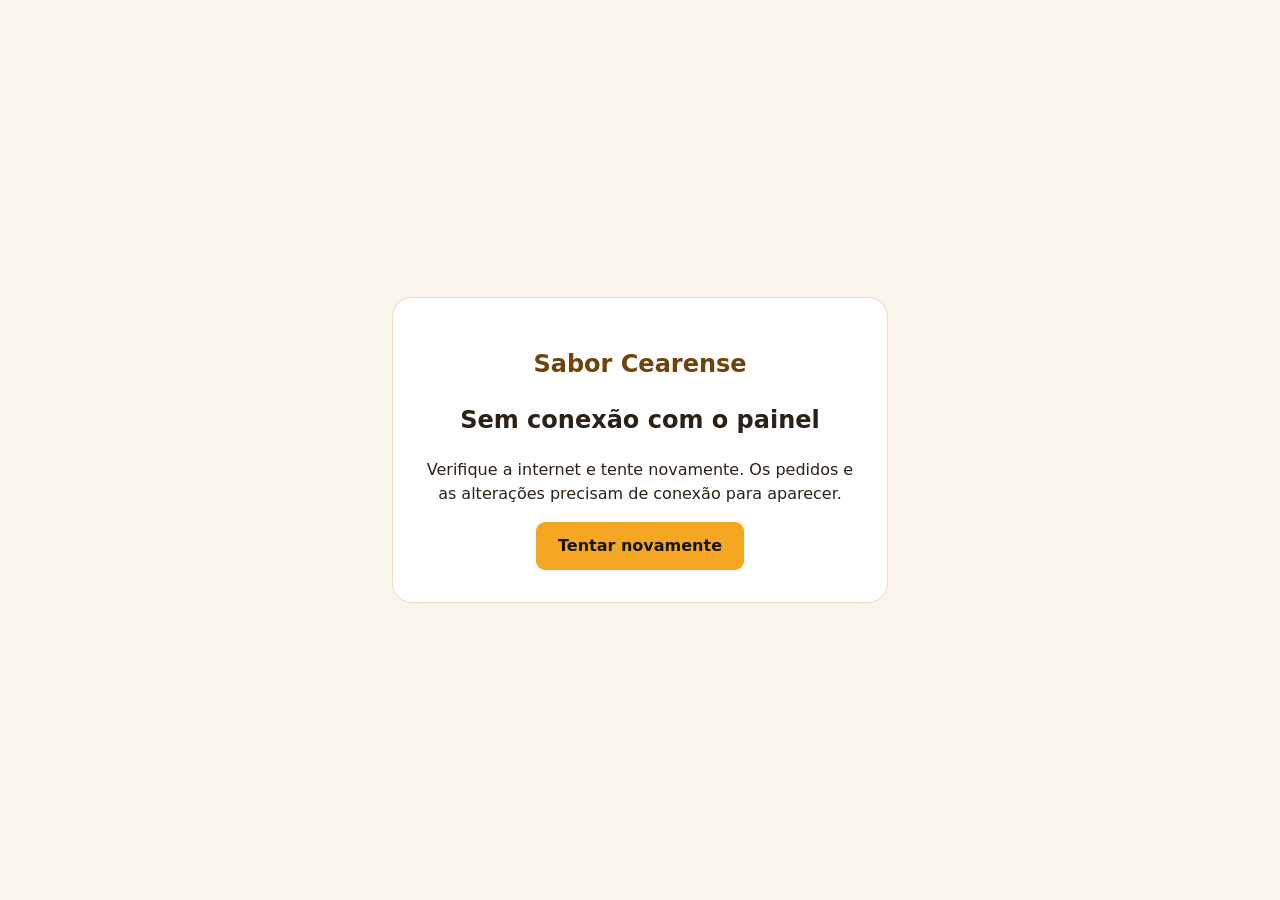
<file: src/main/resources/static/admin-offline.html>
<!DOCTYPE html>
<html lang="pt-BR">
<head>
    <meta charset="UTF-8">
    <meta name="viewport" content="width=device-width, initial-scale=1.0">
    <meta name="theme-color" content="#141414">
    <title>Sem conexão - Sabor Cearense</title>
    <style>
        body { margin: 0; min-height: 100vh; display: grid; place-items: center; padding: 24px; box-sizing: border-box; background: #faf6ee; color: #2b2117; font: 16px/1.5 system-ui, sans-serif; }
        main { max-width: 430px; padding: 32px; border: 1px solid #ebdcb9; border-radius: 20px; background: white; text-align: center; }
        h1 { color: #70430d; font-size: 1.5rem; }
        button { padding: 12px 22px; border: 0; border-radius: 9px; background: #f5a623; color: #141414; font: inherit; font-weight: 700; cursor: pointer; }
    </style>
</head>
<body>
    <main>
        <h1>Sabor Cearense</h1>
        <h2>Sem conexão com o painel</h2>
        <p>Verifique a internet e tente novamente. Os pedidos e as alterações precisam de conexão para aparecer.</p>
        <button type="button" onclick="location.reload()">Tentar novamente</button>
    </main>
</body>
</html>
</file>
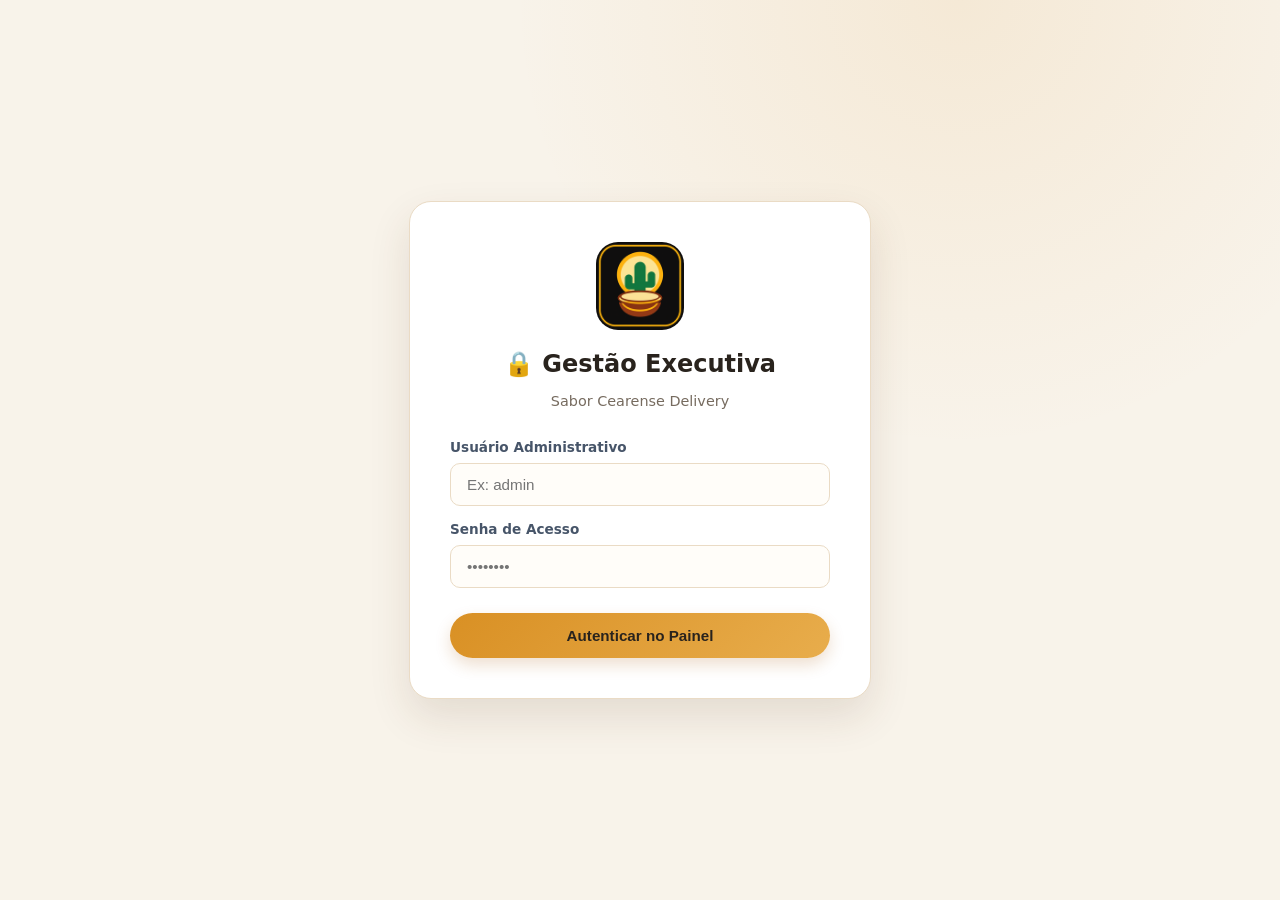
<file: src/main/resources/static/admin.html>
<!DOCTYPE html>
<html lang="pt-BR">
<head>
    <meta charset="UTF-8">
    <meta name="viewport" content="width=device-width, initial-scale=1.0">
    <meta name="theme-color" content="#141414">
    <meta name="application-name" content="Sabor Cearense Admin">
    <link rel="manifest" href="admin-manifest.json">
    <link rel="icon" type="image/png" sizes="192x192" href="imagens/app/admin-192.png">
    <title>Gestão Executiva - Sabor Cearense</title>
    <style>
        .filtros-historico {
            display: grid;
            grid-template-columns: minmax(230px, 1.7fr) repeat(3, minmax(145px, 1fr)) auto;
            gap: 12px;
            align-items: end;
            margin-bottom: 20px;
            padding: 16px;
            border: 1px solid #eadbc5;
            border-radius: 16px;
            background: linear-gradient(135deg, #fffaf1, #fff);
            box-shadow: 0 7px 18px rgba(79, 52, 23, 0.06);
        }
        .filtro-historico-campo {
            display: flex;
            flex-direction: column;
            gap: 6px;
        }
        .filtro-historico-campo label {
            color: #806b51;
            font-size: 0.75rem;
            font-weight: 800;
            letter-spacing: 0.04em;
            text-transform: uppercase;
        }
        .filtro-historico-campo input,
        .filtro-historico-campo select {
            width: 100%;
            min-height: 42px;
            box-sizing: border-box;
            border: 1px solid #eadbc5;
            border-radius: 10px;
            background: #fffdf9;
            color: #4a3a29;
            font: inherit;
            padding: 9px 11px;
        }
        .filtro-historico-campo input:focus,
        .filtro-historico-campo select:focus {
            border-color: var(--primary);
            box-shadow: 0 0 0 4px rgba(217, 144, 36, 0.14);
            outline: none;
        }
        .btn-limpar-filtros {
            min-height: 42px;
            padding: 9px 14px;
            border: 1px solid #d8c3a6;
            border-radius: 10px;
            background: #fff;
            color: #806b51;
            cursor: pointer;
            font: inherit;
            font-weight: 800;
            white-space: nowrap;
        }
        .btn-limpar-filtros:hover {
            background: #fff7e8;
            border-color: var(--primary);
            color: #8a5316;
        }
        .filtro-ativos-bloco {
            display: flex;
            align-items: center;
            gap: 10px;
            margin-bottom: 18px;
            padding: 5px 8px 5px 14px;
            border: 1px solid #eadbc5;
            border-radius: 999px;
            background: linear-gradient(135deg, #fffaf1, #fff);
            box-shadow: 0 6px 16px rgba(79, 52, 23, 0.06);
        }
        .filtro-ativos-icone {
            color: #a66a1f;
            font-size: 1.05rem;
        }
        #filtro-ativos-busca {
            width: 100%;
            min-height: 36px;
            box-sizing: border-box;
            border: 0;
            outline: 0;
            background: transparent;
            color: #4a3a29;
            font: inherit;
        }
        #filtro-ativos-busca::placeholder {
            color: #9a856c;
        }
        .btn-limpar-busca-ativos {
            width: 30px;
            height: 30px;
            flex: 0 0 30px;
            border: 0;
            border-radius: 50%;
            background: #f7ead6;
            color: #8a5316;
            cursor: pointer;
            font-size: 1.2rem;
            line-height: 1;
        }
        .btn-limpar-busca-ativos:hover {
            background: #f1d5ad;
        }
        .titulo-acompanhamentos-balcao {
            display: flex;
            align-items: center;
            justify-content: space-between;
            gap: 10px;
            margin-bottom: 8px;
        }
        .titulo-acompanhamentos-balcao label {
            margin: 0;
        }
        #contador-acompanhamentos-balcao {
            color: #8a5316;
            font-size: 0.78rem;
            font-weight: 800;
            white-space: nowrap;
        }
        .opcoes-acompanhamentos-balcao {
            display: grid;
            grid-template-columns: repeat(auto-fit, minmax(125px, 1fr));
            gap: 8px;
        }
        .opcao-acompanhamento-balcao {
            display: flex;
            align-items: center;
            gap: 8px;
            min-height: 42px;
            padding: 8px 10px;
            border: 1px solid #eadbc5;
            border-radius: 10px;
            background: #fffdf9;
            color: #4a3a29;
            cursor: pointer;
            font-size: 0.88rem;
            font-weight: 700;
            transition: border-color 0.15s ease, background 0.15s ease, transform 0.15s ease;
        }
        .opcao-acompanhamento-balcao:hover {
            border-color: var(--primary);
            transform: translateY(-1px);
        }
        .opcao-acompanhamento-balcao.selecionado {
            border-color: #d99024;
            background: #fff3d9;
            box-shadow: 0 0 0 2px rgba(217, 144, 36, 0.12);
        }
        .opcao-acompanhamento-balcao.bloqueado {
            cursor: not-allowed;
            opacity: 0.48;
        }
        .opcao-acompanhamento-balcao input {
            accent-color: #d99024;
            width: 17px;
            height: 17px;
            margin: 0;
        }
        .ajuda-acompanhamentos-balcao {
            display: block;
            margin-top: 7px;
            color: #806b51;
            font-size: 0.78rem;
        }
        @media (max-width: 1050px) {
            .filtros-historico {
                grid-template-columns: repeat(2, minmax(0, 1fr));
            }
            .filtro-historico-busca {
                grid-column: span 2;
            }
        }
        @media (max-width: 560px) {
            .filtros-historico {
                grid-template-columns: 1fr;
                padding: 12px;
            }
            .filtro-historico-busca {
                grid-column: auto;
            }
            .btn-limpar-filtros {
                width: 100%;
            }
        }
        :root {
            --primary: #f5a623;
            --primary-hover: #e0941f;
            --dark: #111111;
            --bg: #f8fafc;
            --card-bg: #ffffff;
            --border: #cbd5e1;
            --success: #10b981;
            --danger: #ef4444;
            --info: #3b82f6;
            --text-muted: #64748b;
        }

        body { 
            background-color: var(--bg); 
            color: var(--dark); 
            font-family: 'Inter', system-ui, -apple-system, sans-serif; 
            margin: 0;
            min-height: 100vh;
        }

        /* Garante o emparelhamento perfeito da barra lateral com o painel */
        .admin-wrapper {
            display: flex;
            min-height: 100vh;
            width: 100vw;
        }

        /* Menu Lateral Corporativo Fixo na Esquerda */
        aside {
            width: 260px;
            background: var(--dark);
            color: white;
            display: flex;
            flex-direction: column;
            padding: 30px 15px;
            box-shadow: 4px 0 10px rgba(0,0,0,0.05);
            flex-shrink: 0;
            min-height: 100vh;
            position: sticky;
            top: 0;
            height: 100vh;
            box-sizing: border-box;
        }
        aside h2 {
            font-size: 1.4rem;
            color: var(--primary);
            text-align: center;
            margin-bottom: 35px;
            font-weight: 900;
        }
        .nav-link {
            display: flex;
            align-items: center;
            gap: 12px;
            padding: 14px 18px;
            color: #cbd5e1;
            text-decoration: none;
            border-radius: 8px;
            margin-bottom: 10px;
            font-weight: 600;
            font-size: 0.95rem;
            transition: all 0.2s;
            cursor: pointer;
        }
        .nav-link:hover {
            background: rgba(255,255,255,0.05);
            color: white;
        }
        .nav-link.active {
            background: var(--primary);
            color: var(--dark);
        }

        main { 
            flex: 1; 
            padding: 40px; 
            overflow-y: auto;
            background-color: #fcfcfc;
        }
        
        .section-view { 
            display: none; 
        }
        .section-view.active { 
            display: block; 
        }
        .admin-header {
            display: flex; 
            justify-content: space-between; 
            align-items: center; 
            margin-bottom: 35px;
            border-bottom: 2px solid #e2e8f0;
            padding-bottom: 20px;
        }

        h3 { font-size: 1.4rem; margin-top: 0; margin-bottom: 8px; font-weight: 800; color: #1e293b; }
        
        .form-grid {
            display: grid;
            grid-template-columns: 2fr 1fr 1fr 1.5fr;
            gap: 20px;
            align-items: end;
            background: #ffffff;
            padding: 25px;
            border-radius: 12px;
            border: 1px solid #e2e8f0;
            margin-bottom: 35px;
        }

        #form-novo-prato .grupo-imagem {
            grid-column: 1 / -1;
            grid-row: 2;
        }

        #form-novo-prato .grupo-categoria {
            grid-column: 3;
            grid-row: 1;
        }

        #form-novo-prato .grupo-dia {
            grid-column: 4;
            grid-row: 1;
        }

        /* Centralizador para a caixa de login */
        .login-wrapper {
            display: flex;
            align-items: center;
            justify-content: center;
            min-height: 100vh;
            width: 100vw;
        }

        #login-admin { 
            width: 100%;
            max-width: 380px; 
            margin: 0 auto; 
            background: white; 
            padding: 40px; 
            border-radius: 16px; 
            box-shadow: 0 25px 50px rgba(0,0,0,0.06); 
            border: 1px solid #e2e8f0; 
        }
        .marca-admin {
            display: block;
            width: 88px;
            height: 88px;
            margin: 0 auto 12px;
            border-radius: 22px;
        }
        .instalar-admin {
            display: block;
            margin: 12px auto 0;
            min-height: 40px;
            padding: 8px 12px;
            border: 0;
            border-radius: 8px;
            background: transparent;
            color: #806b51;
            font: inherit;
            font-size: 0.82rem;
            font-weight: 600;
            cursor: pointer;
        }
        .instalar-admin[hidden] { display: none; }
        .instalar-admin:hover, .instalar-admin:focus-visible { background: #fff4df; color: #70430d; }
        aside .instalar-admin { color: #dbc4a4; }
        aside .instalar-admin:hover, aside .instalar-admin:focus-visible { background: #352b1e; color: #fff; }
        .aviso-conexao-admin {
            padding: 10px 16px;
            background: #fff2cf;
            color: #70430d;
            text-align: center;
            font-weight: 700;
        }
        .menu-cardapio-admin {
            margin-top: auto;
            padding-top: 16px;
            border-top: 1px solid rgba(255,255,255,0.1);
        }
        .instalacao-impressora {
            max-width: 720px;
            padding: 24px;
            border: 1px solid #eadbc5;
            border-radius: 16px;
            background: #fffaf1;
            line-height: 1.55;
        }
        .instalacao-impressora li { margin-bottom: 10px; }
        .instalacao-impressora p { color: #604d38; }
        .instalacao-impressora .btn-acao { margin: 8px 0; }

        @media (max-width: 900px) {
            .form-grid { grid-template-columns: 1fr; }
            #form-novo-prato .grupo-imagem,
            #form-novo-prato .grupo-categoria,
            #form-novo-prato .grupo-dia {
                grid-column: auto;
                grid-row: auto;
            }
        }

        .form-grupo { display: flex; flex-direction: column; }
        .form-grupo label { font-weight: 600; font-size: 0.85rem; margin-bottom: 8px; color: #475569; }
        .form-grupo input, .form-grupo select { 
            padding: 12px 16px; 
            border: 1px solid var(--border); 
            border-radius: 8px; 
            font-size: 0.95rem;
            transition: all 0.2s;
            background: #fff;
        }

        .grid-produtos { display: flex; flex-direction: column; gap: 14px; }

        .busca-cardapio {
            display: flex;
            align-items: center;
            gap: 10px;
            margin: 0 0 16px;
            padding: 12px 16px;
            border: 1px solid #eadbc5;
            border-radius: 12px;
            background: #fffaf2;
        }
        .busca-cardapio input {
            flex: 1;
            min-width: 0;
            border: 0;
            outline: 0;
            background: transparent;
            color: #29231d;
            font-size: 0.95rem;
        }
        
        .card-produto { 
            display: flex; 
            justify-content: space-between; 
            align-items: center; 
            padding: 20px; 
            background: #fff;
            border-radius: 12px; 
            border: 1px solid #e2e8f0; 
            transition: all 0.2s;
        }
        .card-produto:hover { box-shadow: 0 10px 20px rgba(0,0,0,0.02); }
        .card-produto.esgotado-style { background: #f8fafc; border-left: 5px solid var(--text-muted); opacity: 0.75; }
        .card-produto.disponivel-style { border-left: 5px solid var(--success); }

        .card-pedido {
            background: #fff;
            border-radius: 12px;
            border: 1px solid #e2e8f0;
            border-left: 6px solid var(--primary);
            padding: 20px;
            margin-bottom: 15px;
            box-shadow: 0 4px 6px rgba(0,0,0,0.01);
        }

        .btn-acao { 
            background-color: var(--primary); 
            color: var(--dark); 
            border: none; 
            padding: 14px 24px; 
            font-weight: 700; 
            cursor: pointer; 
            border-radius: 8px; 
            font-size: 0.95rem;
            transition: all 0.2s;
            display: inline-flex;
            align-items: center;
            justify-content: center;
            gap: 8px;
        }

        .btn-status-toggle { 
            border: none; padding: 10px 16px; border-radius: 6px; font-family: Arial, sans-serif; font-weight: 700; cursor: pointer; font-size: 0.85rem; transition: all 0.2s;
        }
        .btn-status-toggle.ativo { background: #ecfdf5; color: #065f46; border: 1px solid #a7f3d0; }
        .btn-status-toggle.inativo { background: #fef2f2; color: #991b1b; border: 1px solid #fca5a5; }
        
        .badge-cat {
            display: inline-block;
            padding: 2px 8px;
            font-size: 0.75rem;
            font-weight: 600;
            border-radius: 4px;
            border: 1px solid #e2e8f0;
            background: #f1f5f9;
            margin-left: 5px;
        }
        .input-preco-rapido {
            width: 80px;
            padding: 4px;
            border: 1px solid var(--border);
            border-radius: 4px;
        }

        /* Acabamento operacional artesanal premium */
        :root {
            --primary: #d99024;
            --primary-hover: #b96d14;
            --dark: #29231d;
            --bg: #f8f3ea;
            --border: #eadbc5;
            --text-muted: #766b5f;
        }
        body {
            background: radial-gradient(circle at 75% 0%, rgba(217, 144, 36, 0.1), transparent 28rem), #f8f3ea;
            color: var(--dark);
        }
        aside {
            width: 280px;
            padding: 32px 18px;
            background: linear-gradient(180deg, #29231d, #171411);
            box-shadow: 8px 0 24px rgba(43, 30, 17, 0.12);
        }
        aside h2 {
            letter-spacing: -0.3px;
        }
        .nav-link {
            border: 1px solid transparent;
            border-radius: 12px;
        }
        .nav-link:hover {
            border-color: rgba(217, 144, 36, 0.25);
            background: rgba(217, 144, 36, 0.1);
        }
        .nav-link.active {
            background: var(--primary);
            box-shadow: 0 6px 16px rgba(168, 94, 22, 0.25);
        }
        main {
            padding: 38px clamp(20px, 4vw, 56px);
            background: transparent;
        }
        .admin-header {
            border-bottom-color: #eadbc5;
        }
        .admin-header h3 {
            color: var(--dark);
            letter-spacing: -0.4px;
        }
        .form-grid,
        .card-pedido,
        .card-produto {
            border-color: #eadbc5;
            border-radius: 16px;
            box-shadow: 0 7px 20px rgba(79, 52, 23, 0.06);
        }
        .form-grid {
            background: rgba(255, 255, 255, 0.78);
        }
        .form-grupo input,
        .form-grupo select {
            border-color: #eadbc5;
            border-radius: 10px;
            background: #fffdf9;
        }
        .form-grupo input:focus,
        .form-grupo select:focus {
            border-color: var(--primary);
            box-shadow: 0 0 0 4px rgba(217, 144, 36, 0.14);
            outline: none;
        }
        .btn-acao {
            border-radius: 999px;
            background: linear-gradient(135deg, #d99024, #e8ad4c);
            box-shadow: 0 7px 16px rgba(168, 94, 22, 0.2);
        }
        .btn-acao:hover {
            background: linear-gradient(135deg, #b96d14, #d99024);
        }
        .card-pedido {
            border-left-color: var(--primary);
        }
        .resumo-pedido {
            display: flex;
            align-items: center;
            justify-content: space-between;
            flex-wrap: wrap;
            gap: 8px 14px;
            cursor: pointer;
            list-style: none;
        }
        .resumo-pedido::-webkit-details-marker { display: none; }
        .resumo-pedido-titulo { color: #1e293b; font-weight: 800; }
        .resumo-pedido-info { color: #806b51; font-size: 0.85rem; font-weight: 700; }
        .resumo-pedido-status {
            color: #92400e;
            background: #fffbeb;
            border: 1px solid #fde68a;
            border-radius: 999px;
            padding: 5px 10px;
            font-family: Arial, sans-serif;
            font-size: 0.85rem;
            font-weight: 700;
        }
        .resumo-pedido-status.preparo { color: #1e40af; background: #eff6ff; border-color: #bfdbfe; }
        .resumo-pedido-status.entrega { color: #166534; background: #f0fdf4; border-color: #bbf7d0; }
        .resumo-pedido-status.retirada { color: #9a3412; background: #fff7ed; border-color: #fed7aa; }
        .resumo-pedido-status.cancelado { color: #be123c; background: #fff1f2; border-color: #fecdd3; }
        .resumo-pedido-acao { color: #237a4b; font-size: 0.85rem; font-weight: 800; }
        .detalhes-pedido[open] > .resumo-pedido { margin-bottom: 14px; }
        .balcao-cabecalho h2 { margin: 0 0 6px; }
        .balcao-cabecalho p { margin: 0; color: #806b51; font-size: 0.92rem; }
        .balcao-layout {
            display: grid;
            grid-template-columns: minmax(0, 0.9fr) minmax(0, 1.1fr);
            align-items: start;
            gap: 18px;
        }
        .balcao-painel {
            min-width: 0;
            padding: 22px;
            border: 1px solid #eadbc5;
            border-radius: 18px;
            background: #fff;
            box-shadow: 0 7px 20px rgba(79, 52, 23, 0.06);
        }
        .balcao-painel-cabecalho {
            display: flex;
            align-items: flex-start;
            justify-content: space-between;
            flex-wrap: wrap;
            gap: 8px;
            margin-bottom: 18px;
        }
        .balcao-painel-cabecalho h3 { margin: 0 0 4px; font-size: 1.12rem; }
        .balcao-painel-cabecalho p { margin: 0; color: #806b51; font-size: 0.84rem; }
        .balcao-contador {
            padding: 5px 10px;
            border-radius: 999px;
            background: #fff3d9;
            color: #8a5316;
            font-size: 0.8rem;
            font-weight: 800;
        }
        .balcao-busca-campos {
            display: grid;
            grid-template-columns: minmax(0, 1fr) 100px;
            gap: 10px;
            align-items: end;
        }
        .balcao-campo { display: flex; flex-direction: column; min-width: 0; gap: 7px; }
        .balcao-campo label { color: #66513b; font-size: 0.82rem; font-weight: 700; }
        .balcao-campo input, .balcao-campo select, .balcao-observacao {
            box-sizing: border-box;
            width: 100%;
            min-height: 44px;
            padding: 10px 12px;
            border: 1px solid #dfcfb9;
            border-radius: 10px;
            background: #fffdf9;
            color: #302418;
            font: inherit;
        }
        .balcao-campo input:focus, .balcao-campo select:focus, .balcao-observacao:focus {
            outline: 2px solid rgba(217, 144, 36, 0.35);
            border-color: #d99024;
        }
        .balcao-resultados {
            display: flex;
            flex-direction: column;
            gap: 7px;
            max-height: 340px;
            overflow-y: auto;
            margin-top: 14px;
        }
        .balcao-resultado {
            display: flex;
            align-items: center;
            justify-content: space-between;
            gap: 12px;
            width: 100%;
            min-height: 48px;
            padding: 10px 12px;
            border: 1px solid #f0e2d0;
            border-radius: 10px;
            background: #fffaf3;
            color: #4a3a29;
            text-align: left;
            font: inherit;
            font-size: 0.88rem;
            cursor: pointer;
        }
        .balcao-resultado:hover, .balcao-resultado:focus-visible { border-color: #d99024; background: #fff3de; }
        .balcao-resultado span { overflow-wrap: anywhere; }
        .balcao-resultado strong { color: #8a5316; white-space: nowrap; }
        .balcao-vazio { margin: 0; padding: 22px 12px; color: #806b51; text-align: center; font-size: 0.9rem; }
        .balcao-lista { display: flex; flex-direction: column; gap: 12px; }
        .card-balcao-prato {
            min-width: 0;
            padding: 15px;
            border: 1px solid #eee1d0;
            border-radius: 14px;
            background: #fffdf9;
        }
        .balcao-item-topo { display: flex; justify-content: space-between; align-items: flex-start; gap: 12px; }
        .balcao-item-nome { overflow-wrap: anywhere; color: #302418; }
        .balcao-item-preco { margin-top: 4px; color: #8a5316; font-size: 0.9rem; font-weight: 700; }
        .balcao-acompanhamentos { margin-top: 12px; padding-top: 12px; border-top: 1px dashed #e6d9c8; }
        .balcao-acompanhamentos-titulo { display: flex; justify-content: space-between; gap: 8px; margin-bottom: 8px; font-size: 0.88rem; }
        .balcao-acompanhamentos-titulo span { color: #806b51; white-space: nowrap; }
        .balcao-observacao-grupo { margin-top: 12px; }
        .balcao-rodape { display: grid; gap: 15px; margin-top: 18px; padding-top: 18px; border-top: 1px solid #eee1d0; }
        .balcao-total { display: flex; justify-content: space-between; align-items: baseline; gap: 12px; color: #66513b; }
        .balcao-total strong { color: #302418; font-size: 1.35rem; }
        .balcao-imprimir { width: 100%; }
        @media (max-width: 1050px) {
            .balcao-layout { grid-template-columns: minmax(0, 1fr); }
        }
        .resumo-financeiro {
            display: grid;
            grid-template-columns: repeat(3, minmax(0, 1fr));
            gap: 12px;
            margin: 0 0 20px;
        }
        .controle-valores-financeiros {
            display: flex;
            justify-content: flex-end;
            margin-bottom: 10px;
        }
        #botao-funcionamento-admin {
            padding: 6px 12px;
            border-radius: 999px;
            font-size: 0.8rem;
        }
        .resumo-card {
            padding: 16px;
            border: 1px solid #eadbc5;
            border-radius: 16px;
            background: linear-gradient(135deg, #fffaf1, #fff);
            box-shadow: 0 8px 18px rgba(79, 52, 23, 0.08);
        }
        .resumo-card span {
            display: block;
            color: #806b51;
            font-size: 0.82rem;
            font-weight: 700;
            text-transform: uppercase;
        }
        .resumo-card strong {
            display: block;
            margin-top: 5px;
            color: #8a5316;
            font-size: 1.25rem;
        }
        .itens-pedido {
            margin-top: 16px;
            padding: 14px;
            border-radius: 14px;
            background: #fffaf1;
            border: 1px solid #f1dfc4;
        }
        .itens-pedido > strong {
            display: block;
            margin-bottom: 8px;
            color: #6b461e;
        }
        .item-pedido-linha {
            display: flex;
            justify-content: space-between;
            gap: 12px;
            padding: 7px 0;
            border-top: 1px dashed #eadbc5;
            color: #4a3a29;
        }
        #login-admin {
            border-color: #eadbc5;
            border-radius: 22px;
            box-shadow: 0 18px 42px rgba(79, 52, 23, 0.12);
        }
        .imagem-produto-edicao {
            display: flex;
            align-items: center;
            gap: 6px;
            margin-top: 10px;
            width: 100%;
        }
        .imagem-produto-edicao input {
            flex: 1;
            min-width: 0;
            padding: 8px 10px;
            border: 1px solid var(--border);
            border-radius: 8px;
            font-size: 0.8rem;
        }
        .imagem-produto-edicao button {
            padding: 8px 10px;
            border: 0;
            border-radius: 8px;
            background: var(--primary);
            color: var(--dark);
            cursor: pointer;
            font-weight: 800;
            white-space: nowrap;
        }

        @media (max-width: 700px) {
            .admin-wrapper { flex-direction: column; }
            aside {
                width: 100%;
                min-height: auto;
                height: auto;
                position: relative;
                padding: 18px 14px;
            }
            aside h2 { margin-bottom: 16px; }
            main { padding: 24px 16px 36px; }
            .admin-header { align-items: flex-start; gap: 12px; }
            .card-produto { align-items: flex-start; gap: 12px; }
            .nav-link { margin-bottom: 6px; }
            .form-grid { grid-template-columns: minmax(0, 1fr); }
            .admin-header { flex-wrap: wrap; }
            .card-pedido { padding: 16px; }
            .acoes-pedido-bloco { flex-wrap: wrap; }
            .card-produto { flex-wrap: wrap; }
            .controles-prod { width: 100%; display: flex; justify-content: flex-end; gap: 8px; }
            .resumo-financeiro { grid-template-columns: 1fr; }
            .item-pedido-linha { align-items: flex-start; }
            .balcao-layout { grid-template-columns: minmax(0, 1fr); }
            .balcao-painel { padding: 16px; }
        }
        @media (max-width: 420px) {
            #login-admin { padding: 28px 20px; }
            main { padding-right: 12px; padding-left: 12px; }
            .card-pedido h4 { font-size: 0.95rem; line-height: 1.35; }
            .btn-status-toggle { padding: 9px 10px; font-size: 0.78rem; }
            .resumo-pedido-status { font-size: 0.78rem; }
            .form-grid { padding: 18px; }
        }
    </style>
</head>
<body>
    <div id="aviso-conexao-admin" class="aviso-conexao-admin" role="status" hidden>
        Sem conexão. Os pedidos e as alterações não podem ser atualizados até a internet voltar.
    </div>
    <!-- Elemento de áudio original para alertas sonoros -->
    <!-- CONTAINER DA TELA DE LOGIN -->
    <div class="login-wrapper" id="container-login-view">
        <div id="login-admin">
            <img class="marca-admin" src="imagens/app/admin-192.png" alt="">
            <h2 style="text-align: center; margin-bottom: 10px; display: flex; align-items: center; justify-content: center; gap: 8px;">🔒 Gestão Executiva</h2>
            <p style="color: var(--text-muted); font-size: 0.9rem; text-align: center; margin-bottom: 30px;">Sabor Cearense Delivery</p>
            <div class="form-grupo" style="margin-bottom: 15px;">
                <label>Usuário Administrativo</label>
                <input type="text" id="usuario-login" placeholder="Ex: admin">
            </div>
            <div class="form-grupo" style="margin-bottom: 25px;">
                <label>Senha de Acesso</label>
                <input type="password" id="senha-login" placeholder="••••••••">
            </div>
            <button class="btn-acao" onclick="autenticarAdmin()" style="width: 100%; justify-content: center; display: flex;">Autenticar no Painel</button>
            <button type="button" class="instalar-admin" hidden>↓ Instalar aplicativo</button>
        </div>
    </div>

    <!-- WRAPPER DO PAINEL PRINCIPAL -->
    <div class="admin-wrapper" id="painel-adm-wrapper" style="display: none;">
        <aside id="menu-lateral">
            <h2>Sabor Cearense</h2>
            <div class="nav-link active" id="tab-ativos" onclick="alternarAbasAdmin('ativos')"><i class="fas fa-motorcycle"></i> Em Andamento</div>
            <div class="nav-link" id="tab-chat" onclick="alternarAbasAdmin('chat')"><i class="fas fa-comments"></i> Chat <span id="badge-chat-admin" style="display:none; background:#e11d48; color:#fff; border-radius:999px; padding:2px 7px; font-size:.72rem;">0</span></div>
            <div class="nav-link" id="tab-balcao" onclick="alternarAbasAdmin('balcao')"><i class="fas fa-cash-register"></i> Pedido no Balcão</div>
            <div class="nav-link" id="tab-historico" onclick="alternarAbasAdmin('historico')"><i class="fas fa-clock-rotate-left"></i> Histórico / Finalizados</div>
            <div class="nav-link" id="tab-cardapio" onclick="alternarAbasAdmin('cardapio')"><i class="fas fa-utensils"></i> Alteração do Cardápio</div>
            <div class="nav-link" id="tab-acompanhamentos" onclick="alternarAbasAdmin('acompanhamentos')"><i class="fas fa-carrot"></i> Acompanhamentos</div>
            <div class="nav-link" id="tab-bairros" onclick="alternarAbasAdmin('bairros')"><i class="fas fa-map-marker-alt"></i> Bairros e Taxas</div>
            <div class="nav-link" id="tab-impressora" onclick="alternarAbasAdmin('impressora')"><i class="fas fa-print"></i> Impressão Automática</div>
            
            <!-- Bloco fixado na base com linha divisória corporativa -->
            <div class="menu-cardapio-admin">
                <a href="index.html?admin=1" class="nav-link" style="color: var(--primary); background: rgba(255,255,255,0.03); font-weight: bold; margin-bottom: 0; justify-content: center;">
                    <i class="fas fa-shop"></i> Ver Cardápio
                </a>
                <button type="button" class="instalar-admin" hidden>↓ Instalar aplicativo</button>
            </div>
        </aside>

        <main id="conteudo-painel">
            <div id="aviso-novo-pedido" role="status" hidden style="margin-bottom: 20px; padding: 14px; background: #ecfdf5; border: 1px solid #86efac; border-radius: 10px;">
                <strong id="texto-aviso-novo-pedido"></strong>
                <button type="button" class="btn-status-toggle ativo" onclick="verNovosPedidos()">Ver pedidos</button>
            </div>
            <!-- ABA 1: PEDIDOS EM ANDAMENTO -->
            <section id="sec-ativos" class="section-view active">
                <div class="admin-header">
                    <h2>🛵 Pedidos em Andamento (Tempo Real)</h2>
                    <button id="botao-funcionamento-admin" class="btn-status-toggle" type="button" onclick="alternarFuncionamentoAdmin()" aria-live="polite" aria-label="Carregando funcionamento do restaurante" disabled>Carregando...</button>
                </div>
                <div class="controle-valores-financeiros">
                    <button class="btn-status-toggle ativo botao-valores-financeiros" type="button" onclick="alternarValoresFinanceiros()" aria-pressed="false">Ocultar valores</button>
                </div>
                <div id="resumo-financeiro" class="resumo-financeiro" aria-live="polite"></div>
                <div class="filtro-ativos-bloco">
                    <span class="filtro-ativos-icone" aria-hidden="true">🔎</span>
                    <input id="filtro-ativos-busca" type="search" placeholder="Buscar por número, cliente ou telefone"
                           aria-label="Buscar pedidos em andamento">
                    <button type="button" class="btn-limpar-busca-ativos" onclick="limparBuscaAtivos()" aria-label="Limpar busca">×</button>
                </div>
                <p id="aviso-filtro-pedidos" role="status" hidden></p>
                <p id="erro-pedidos-ativos" role="alert" hidden></p>
                
                <!-- CONTAINER INTEGRADO PARA CARDS DO WEBSOCKET -->
                <div id="container-novos-pedidos" style="margin-bottom: 20px; display: none;">
                    <div id="lista-cards-ws"></div>
                </div>

                <div id="lista-pedidos-ativos" style="display: flex; flex-direction: column; gap: 15px;"></div>
            </section>

            <section id="sec-chat" class="section-view">
                <div class="admin-header">
                    <h2>💬 Chat com clientes</h2>
                    <button class="btn-acao" type="button" onclick="carregarChatsAdmin()">Atualizar</button>
                </div>
                <div id="lista-chats-admin" style="display:flex; flex-direction:column; gap:10px;"></div>
                <div id="chat-admin-painel" style="display:none; margin-top:18px; padding:16px; border:1px solid #e2e8f0; border-radius:12px;">
                    <h3 id="chat-admin-titulo"></h3>
                    <div id="chat-admin-mensagens" style="max-height:320px; overflow-y:auto; display:flex; flex-direction:column; gap:8px;"></div>
                    <div style="display:flex; gap:8px; margin-top:12px;">
                        <input id="chat-admin-input" type="text" maxlength="1000" placeholder="Digite uma resposta..." style="flex:1; padding:10px; border:1px solid #cbd5e1; border-radius:8px;">
                        <button class="btn-acao" type="button" onclick="enviarMensagemChatAdmin()">Responder</button>
                    </div>
                    <button class="btn-status-toggle inativo" type="button" style="margin-top:12px;" onclick="encerrarChatAdmin()">Encerrar e apagar conversa</button>
                </div>
            </section>

            <!-- ABA 2: PEDIDO RÁPIDO NO BALCÃO -->
            <section id="sec-balcao" class="section-view">
                <div class="admin-header">
                    <div class="balcao-cabecalho">
                        <h2>🧾 Pedido rápido no balcão</h2>
                        <p>Monte a comanda para retirada no estabelecimento.</p>
                    </div>
                    <button class="btn-limpar-filtros" type="button" onclick="limparPedidoBalcao()">Limpar pedido</button>
                </div>
                <div class="balcao-layout">
                    <div class="balcao-painel">
                        <div class="balcao-painel-cabecalho">
                            <div>
                                <h3>Adicionar produtos</h3>
                                <p>Escolha a quantidade e toque em um produto.</p>
                            </div>
                        </div>
                        <div class="balcao-busca-campos">
                            <div class="balcao-campo">
                                <label for="balcao-busca">Buscar produto</label>
                                <input id="balcao-busca" type="search" placeholder="Nome do produto" autocomplete="off">
                            </div>
                            <div class="balcao-campo">
                                <label for="balcao-quantidade">Quantidade</label>
                                <input id="balcao-quantidade" type="number" min="1" value="1">
                            </div>
                        </div>
                        <div id="resultados-busca-balcao" class="balcao-resultados"></div>
                    </div>
                    <div class="balcao-painel">
                        <div class="balcao-painel-cabecalho">
                            <div>
                                <h3>Comanda</h3>
                                <p>Confira os itens antes de imprimir.</p>
                            </div>
                            <span id="contador-itens-balcao" class="balcao-contador" aria-live="polite">0 itens</span>
                        </div>
                        <div id="lista-itens-balcao" class="balcao-lista">
                            <p class="balcao-vazio">Nenhum item adicionado. Selecione um produto para começar.</p>
                        </div>
                        <div class="balcao-rodape">
                            <div class="balcao-campo">
                                <label for="balcao-pagamento">Forma de pagamento</label>
                                <select id="balcao-pagamento">
                                    <option>Dinheiro</option>
                                    <option>Cartão</option>
                                    <option>Pix</option>
                                </select>
                            </div>
                            <div class="balcao-total"><span>Total do pedido</span><strong id="total-pedido-balcao" aria-live="polite">R$ 0,00</strong></div>
                            <button class="btn-acao balcao-imprimir" type="button" onclick="imprimirPedidoBalcao()">🖨️ Imprimir comanda</button>
                        </div>
                    </div>
                </div>
            </section>

            <!-- ABA 3: HISTÓRICO DE FINALIZADOS -->
            <section id="sec-historico" class="section-view">
                <div class="admin-header">
                    <h2>✅ Histórico de Pedidos Finalizados</h2>
                    <button class="btn-acao" type="button" onclick="apagarHistoricoAntigo()">
                        🗑️ Apagar finalizados com mais de 2 dias
                    </button>
                </div>
                <div class="controle-valores-financeiros">
                    <button class="btn-status-toggle ativo botao-valores-financeiros" type="button" onclick="alternarValoresFinanceiros()" aria-pressed="false">Ocultar valores</button>
                </div>
                <div id="resumo-historico" class="resumo-financeiro" aria-live="polite"></div>
                <div class="filtros-historico">
                    <div class="filtro-historico-campo filtro-historico-busca">
                        <label for="filtro-historico-busca">Pesquisar pedido</label>
                        <input id="filtro-historico-busca" type="search" placeholder="Número, cliente ou telefone">
                    </div>
                    <div class="filtro-historico-campo">
                        <label for="filtro-historico-status">Status</label>
                        <select id="filtro-historico-status">
                            <option value="">Todos os status</option>
                            <option value="ENTREGUE">Entregues</option>
                            <option value="CANCELADO">Cancelados</option>
                        </select>
                    </div>
                    <div class="filtro-historico-campo">
                        <label for="filtro-historico-inicio">A partir de</label>
                        <input id="filtro-historico-inicio" type="date">
                    </div>
                    <div class="filtro-historico-campo">
                        <label for="filtro-historico-fim">Até</label>
                        <input id="filtro-historico-fim" type="date">
                    </div>
                    <button class="btn-limpar-filtros" type="button" onclick="limparFiltrosHistorico()">
                        Limpar filtros
                    </button>
                </div>
                <div id="lista-pedidos-finalizados" style="display: flex; flex-direction: column; gap: 15px;"></div>
                <div id="paginacao-historico" style="display: flex; justify-content: center; gap: 10px; align-items: center; margin-top: 18px;"></div>
            </section>

            <!-- ABA 3: ALTERAÇÃO DO CARDÁPIO -->
            <section id="sec-cardapio" class="section-view">
                <div class="admin-header">
                    <h2>📋 Produtos Cadastrados e Alteração Ágil</h2>
                </div>
                
                <h3>➕ Adicionar Novo Item</h3>
                <form id="form-novo-prato" class="form-grid">
                    <div class="form-grupo">
                        <label for="nome">Nome do Item</label>
                        <input type="text" id="nome" required placeholder="Ex: Baião de Dois">
                    </div>
                    <div class="form-grupo">
                        <label for="preco">Preço de Venda (R$)</label>
                        <input type="number" step="0.01" id="preco" required placeholder="0.00">
                    </div>
                    <div class="form-grupo grupo-imagem">
                        <label for="imagem-arquivo">Escolher imagem do computador</label>
                        <input type="file" id="imagem-arquivo" accept="image/*">
                        <label for="imagem" style="margin-top: 8px;">Ou cole a URL da imagem</label>
                        <input type="url" id="imagem" placeholder="https://site.com/imagem-do-prato.jpg"
                               autocomplete="url" inputmode="url">
                        <span id="status-imagem-prato" role="status" aria-live="polite"></span>
                        <div id="preview-imagem-prato" class="preview-imagem-prato" hidden>
                            <img id="preview-imagem-prato-img" alt="Prévia da imagem do prato">
                            <span>Prévia da imagem</span>
                        </div>
                    </div>
                    <div class="form-grupo grupo-categoria">
                        <label for="categoria">Definir Categoria</label>
                        <select id="categoria" required>
                            <option value="PRATOS_DO_DIA">🌹 Pratos do Dia</option>
                            <option value="FRANGO">🐔 Pratos Principais - Frango</option>
                            <option value="CARNE">🥩 Pratos Principais - Carne</option>
                            <option value="OUTROS">🐟 Pratos Principais - Outros</option>
                            <option value="SOBREMESA">😋 Sobremesas</option>
                            <option value="BEBIDA">🥤 Bebidas Geladas</option>
                        </select>
                    </div>
                    <div class="form-grupo grupo-dia">
                        <label for="diaSemana">Dia do Prato do Dia</label>
                        <select id="diaSemana">
                            <option value="">Não se aplica</option>
                            <option value="SEGUNDA">Segunda-feira</option>
                            <option value="TERCA">Terça-feira</option>
                            <option value="QUARTA">Quarta-feira</option>
                            <option value="QUINTA">Quinta-feira</option>
                            <option value="SEXTA">Sexta-feira</option>
                            <option value="SABADO">Sábado</option>
                        </select>
                    </div>
                    <div style="grid-column: span 4; text-align: right; margin-top: 10px;">
                        <button type="submit" class="btn-acao">Salvar Produto no Banco 🌵</button>
                    </div>
                </form>

                <div class="busca-cardapio">
                    <span aria-hidden="true">🔎</span>
                    <input type="search" id="busca-produtos-admin"
                           placeholder="Buscar prato por nome ou categoria..."
                           autocomplete="off">
                </div>
                <div id="lista-itens-admin" class="grid-produtos"></div>
            </section>

            <section id="sec-acompanhamentos" class="section-view">
                <div class="admin-header">
                    <h2>🥗 Disponibilidade dos Acompanhamentos</h2>
                </div>
                <p style="color: var(--text-muted); margin-bottom: 20px;">
                    Desative um acompanhamento quando ele estiver esgotado. A alteração aparece para os clientes imediatamente.
                </p>
                <div id="lista-acompanhamentos-admin" class="grid-produtos"></div>
            </section>

            <section id="sec-bairros" class="section-view">
                <div class="admin-header">
                    <h2>📍 Bairros e Taxas de Entrega</h2>
                </div>
                <p style="color: var(--text-muted); margin-bottom: 20px;">
                    Acrescente, altere ou exclua bairros. As mudanças aparecem no checkout dos clientes.
                </p>
                <form id="form-bairro-entrega" class="form-grid" style="grid-template-columns: 2fr 1fr auto;">
                    <div class="form-grupo">
                        <label for="bairro-admin-nome">Nome do bairro</label>
                        <input type="text" id="bairro-admin-nome" required placeholder="Ex: Vila Isabel">
                    </div>
                    <div class="form-grupo">
                        <label for="bairro-admin-taxa">Taxa (R$)</label>
                        <input type="number" id="bairro-admin-taxa" min="0" step="0.01" required placeholder="0,00">
                    </div>
                    <button type="submit" class="btn-acao">Adicionar bairro</button>
                </form>
                <div id="lista-bairros-admin" class="grid-produtos"></div>
            </section>

            <section id="sec-impressora" class="section-view">
                <div class="admin-header">
                    <h2>🖨️ Impressão automática</h2>
                </div>
                <div class="instalacao-impressora">
                    <h3>Instalar no computador da impressora</h3>
                    <p>O agente funciona no Windows e recebe os pedidos mesmo com o painel fechado. Instale a impressora USB, configure papel de 80 mm e defina-a como impressora padrão do Windows.</p>
                    <p id="status-fila-impressao" role="status">Consultando a fila de impressão...</p>
                    <button class="btn-acao" id="baixar-instalador-impressao" type="button" onclick="baixarInstaladorImpressao()">⬇ Baixar instalador para Windows</button>
                    <ol>
                        <li>Baixe o arquivo neste computador Windows e extraia a pasta ZIP. O vínculo é válido por 15 minutos; apenas o download mais recente pode ser usado.</li>
                        <li>Na pasta extraída, clique duas vezes em <strong>instalar.cmd</strong>. O instalador baixa os componentes necessários; mantenha a internet conectada e autorize se o Windows solicitar.</li>
                        <li>Na central de impressão, escolha a impressora padrão e clique em <strong>Salvar e iniciar</strong>. Não é necessário informar a senha do painel.</li>
                        <li>Faça um pedido de teste e compare as impressões automática e manual. Ao fechar ou minimizar a janela, o aplicativo continua funcionando no ícone ao lado do relógio e inicia quando este usuário entrar no Windows. Para abrir a central, use o ícone da bandeja ou o atalho na área de trabalho ou no menu Iniciar.</li>
                    </ol>
                    <p>Use apenas um computador para a impressão automática. Se ele estiver desligado ou sem internet, os pedidos pendentes serão processados quando voltar.</p>
                    <p>Se um pedido precisar de conferência, confira a impressora e a fila do Windows e use o botão <strong>Conferir pedido</strong> na central de impressão.</p>
                    <p>A comanda automática usa o mesmo modelo da impressão manual. O botão de impressão dos pedidos continua disponível para reimpressão.</p>
                    <button class="btn-limpar-filtros" type="button" onclick="revogarDispositivosImpressao()">Desvincular computadores de impressão</button>
                </div>
            </section>
        </main>
    </div>
    
   <script src="ordenar-itens.js"></script>
   <script src="admin.js?v=16"></script>
   <script src="pwa-admin.js"></script>

</body>
</html>
</file>
<file: target/classes/static/style.css>
/* ==========================================================================
   1. CONFIGURAÇÃO DE CORES, PALETA CREME E VARIÁVEIS GERAIS
   ========================================================================== */
:root {
    --primary: #f5a623;        /* Laranja/Dourado oficial dos botões e badges */
    --dark: #141414;           /* Fundo fosco escuro das faixas de categoria */
    --bg-creme: #faf6ee;       /* O tom creme exato de fundo da tela */
    --border-color: #ebdcb9;   /* Cor de borda suave combinando com o creme */
    --text-main: #111111;      /* Cor primária para tipografias estruturais */
}

/* ==========================================================================
   2. CONFIGURAÇÃO BASE E LIMITADOR MOBILE FIRST (ANTI-ESTICA)
   ========================================================================== */
* {
    margin: 0;
    padding: 0;
    box-sizing: border-box;
    font-family: 'Segoe UI', Tahoma, Geneva, Verdana, sans-serif;
}

body {
    background-color: var(--bg-creme);
    color: var(--text-main);
    display: flex;
    justify-content: center;
    align-items: flex-start;
    min-height: 100vh;
}

/* CONTAINER APP MOBILE CENTRALIZADO */
.container {
    width: 100%;
    max-width: 480px; /* Alinhamento que simula visual de smartphone no PC */
    margin: 0 auto;
    padding: 20px 16px 110px 16px; /* Padding bottom compensa o rodapé fixo */
    background-color: var(--bg-creme);
    display: flex;
    flex-direction: column;
}

/* ==========================================================================
   3. CABEÇALHO (HEADER APP)
   ========================================================================== */
.header-app {
    text-align: center;
    margin: 15px 0 20px 0;
    color: var(--dark);
    width: 100%;
}

.header-app h1 {
    font-size: 2.1rem;
    margin-bottom: 5px;
    font-weight: 900;
    letter-spacing: -0.5px;
}
/* ==========================================================================
   4. STATUS DE FUNCIONAMENTO E HORÁRIOS
   ========================================================================== */
.status-barra {
    display: flex;
    align-items: center;
    justify-content: center;
    gap: 8px;
    padding: 12px;
    font-weight: bold;
    font-size: 0.95rem;
    border-radius: 8px;
    margin: 15px 0 5px 0;
    background-color: #ffffff;
    color: var(--dark);
    border: 1px solid var(--border-color);
    box-shadow: 0 2px 6px rgba(0, 0, 0, 0.02);
}

.horario-container {
    text-align: center;
    margin: 5px auto 20px auto;
    width: 100%;
}
.aviso-prazo-cardapio {
    display: flex;
    align-items: center;
    justify-content: center;
    gap: 10px;
    max-width: 650px;
    margin: -4px auto 18px;
    padding: 12px 16px;
    border: 1px solid #efd2a6;
    border-radius: 16px;
    background: linear-gradient(135deg, #fff8e8, #fffaf2);
    color: #7a4b16;
    text-align: left;
    box-shadow: 0 6px 16px rgba(79, 52, 23, 0.06);
}
.aviso-prazo-cardapio strong,
.aviso-prazo-cardapio small {
    display: block;
}
.aviso-prazo-cardapio strong {
    color: #6b4215;
    font-size: 0.92rem;
}
.aviso-prazo-cardapio small {
    margin-top: 2px;
    font-size: 0.78rem;
}
.info-operacional {
    margin: 0 auto 20px;
    padding: 12px;
    border: 1px solid var(--border-color);
    border-radius: 20px;
    background: rgba(255, 250, 242, 0.88);
    box-shadow: 0 8px 20px rgba(79, 52, 23, 0.07);
}
.info-operacional-grid {
    display: grid;
    grid-template-columns: repeat(2, minmax(0, 1fr));
    gap: 8px;
}
.info-operacional-item {
    display: flex;
    align-items: center;
    gap: 9px;
    min-width: 0;
    padding: 10px 9px;
    border-radius: 13px;
    background: #fff;
    color: var(--dark);
}
.info-operacional-icone {
    display: grid;
    flex: 0 0 31px;
    width: 31px;
    height: 31px;
    place-items: center;
    border-radius: 10px;
    background: var(--primary-soft);
}
.info-operacional-item strong,
.info-operacional-item small {
    display: block;
}
.info-operacional-item strong {
    color: var(--primary-dark);
    font-size: 0.78rem;
    line-height: 1.2;
}
.info-operacional-item small {
    margin-top: 3px;
    color: var(--muted);
    font-size: 0.7rem;
}
.botao-rastreio {
    display: flex;
    align-items: center;
    width: 100%;
    gap: 10px;
    margin-top: 10px;
    padding: 12px 14px;
    border: 1px solid #c9dced;
    border-radius: 14px;
    background: linear-gradient(110deg, #f1f7fc, #e6f0fa);
    color: #245c8d;
    cursor: pointer;
    text-align: left;
    transition: transform 0.2s, box-shadow 0.2s, border-color 0.2s;
}
.botao-rastreio:hover {
    border-color: #4a90e2;
    box-shadow: 0 6px 16px rgba(42, 100, 166, 0.14);
    transform: translateY(-1px);
}
.botao-rastreio-icone {
    display: grid;
    flex: 0 0 34px;
    width: 34px;
    height: 34px;
    place-items: center;
    border-radius: 50%;
    background: #fff;
    font-size: 1.1rem;
}
.botao-rastreio strong,
.botao-rastreio small {
    display: block;
}
.botao-rastreio strong { font-size: 0.86rem; }
.botao-rastreio small { margin-top: 2px; color: #52799a; font-size: 0.72rem; }
.botao-rastreio-seta { margin-left: auto; font-size: 1.2rem; font-weight: 800; }
.rastreio-busca {
    display: flex;
    gap: 10px;
    margin-bottom: 25px;
    padding: 10px;
    border: 1px solid var(--border-color);
    border-radius: 15px;
    background: #fffaf2;
}
.rastreio-busca input {
    flex: 1;
    min-width: 0;
    padding: 12px;
    border: 1px solid var(--border-color);
    border-radius: 10px;
    background: #fff;
    color: var(--dark);
    font-weight: 700;
    text-align: center;
}
.rastreio-busca button {
    padding: 0 16px;
    border: 0;
    border-radius: 999px;
    background: linear-gradient(135deg, #d99024, #e8ad4c);
    color: var(--dark);
    cursor: pointer;
    font-weight: 800;
}
.modal-acompanhamentos {
    position: fixed;
    inset: 0;
    z-index: 999999;
    display: flex;
    align-items: center;
    justify-content: center;
    padding: 16px;
    background: rgba(35, 25, 16, 0.68);
    backdrop-filter: blur(4px);
    animation: aparecerModalAcomp 0.2s ease both;
}
.modal-acompanhamentos-conteudo {
    width: min(100%, 430px);
    max-height: min(720px, 92vh);
    overflow: auto;
    padding: 22px;
    border: 1px solid #eadbc5;
    border-radius: 24px;
    background: #fffaf2;
    box-shadow: 0 24px 70px rgba(25, 16, 8, 0.3);
}
.modal-acompanhamentos-cabecalho {
    display: flex;
    align-items: flex-start;
    justify-content: space-between;
    gap: 12px;
}
.modal-acompanhamentos-kicker {
    color: #a85e16;
    font-size: 0.68rem;
    font-weight: 800;
    letter-spacing: 1.1px;
}
.modal-acompanhamentos-cabecalho h3 {
    margin: 4px 0 0;
    color: #29231d;
    font-size: 1.45rem;
}
.modal-acompanhamentos-fechar {
    width: 34px;
    height: 34px;
    border: 1px solid #eadbc5;
    border-radius: 50%;
    background: #fff;
    color: #766b5f;
    cursor: pointer;
    font-size: 0.9rem;
}
.modal-acompanhamentos-prato {
    display: flex;
    align-items: center;
    gap: 10px;
    margin: 18px 0 12px;
    padding: 12px;
    border-radius: 15px;
    background: #f7e7c7;
    color: #6b4215;
}
.modal-acompanhamentos-prato-icone {
    display: grid;
    width: 35px;
    height: 35px;
    place-items: center;
    border-radius: 11px;
    background: #fffaf2;
}
.modal-acompanhamentos-prato small,
.modal-acompanhamentos-prato strong {
    display: block;
}
.modal-acompanhamentos-prato small {
    font-size: 0.72rem;
    color: #92704b;
}
.modal-acompanhamentos-prato strong {
    margin-top: 2px;
    font-size: 0.9rem;
}
.modal-acompanhamentos-instrucao {
    margin: 0 0 14px;
    color: #766b5f;
    font-size: 0.86rem;
}
.lista-opcoes-acomp {
    display: grid;
    grid-template-columns: repeat(2, minmax(0, 1fr));
    gap: 9px;
}
.opcao-acompanhamento {
    display: flex;
    align-items: center;
    gap: 7px;
    min-height: 51px;
    padding: 8px;
    border: 1px solid #eadbc5;
    border-radius: 13px;
    background: #fff;
    color: #4a3a29;
    cursor: pointer;
    font-size: 0.78rem;
    transition: border-color 0.2s, background 0.2s, transform 0.2s;
}
.acompanhamento-nome {
    display: flex;
    min-width: 0;
    flex: 1;
    flex-direction: column;
    justify-content: center;
    align-items: flex-start;
    gap: 2px;
    overflow-wrap: anywhere;
}
.acompanhamento-nome-text {
    display: block;
    color: #4a3a29;
    font-size: 0.84rem;
    font-weight: 800;
    line-height: 1.15;
}
.acompanhamento-nome > b {
    align-self: flex-end;
    margin-top: -22px;
}
.opcao-acompanhamento:hover {
    border-color: #d99024;
    transform: translateY(-1px);
}
.opcao-acompanhamento:has(input:checked) {
    border-color: #d99024;
    background: #fff4dc;
    box-shadow: 0 0 0 2px rgba(217, 144, 36, 0.12);
}
.opcao-acompanhamento input {
    position: absolute;
    opacity: 0;
    pointer-events: none;
}
.opcao-acompanhamento-icone {
    display: grid;
    flex: 0 0 28px;
    width: 28px;
    height: 28px;
    place-items: center;
    border-radius: 9px;
    background: #f8f3ea;
    font-size: 1rem;
}
.opcao-acompanhamento b {
    margin-left: auto;
    color: #d99024;
    font-size: 1.1rem;
}
.opcao-acompanhamento.acompanhamento-esgotado {
    cursor: not-allowed;
    opacity: 0.58;
    background: #f3eee6;
}
.opcao-acompanhamento.acompanhamento-esgotado:hover {
    border-color: #eadbc5;
    transform: none;
}
.opcao-acompanhamento.acompanhamento-esgotado .acompanhamento-nome-text {
    text-decoration: line-through;
}
.acompanhamento-status-esgotado {
    display: block;
    align-self: flex-start;
    color: #a44f35;
    font-size: 0.72rem;
    font-weight: 800;
    line-height: 1.1;
    text-transform: uppercase;
    white-space: nowrap;
}
.botao-editar-acomp {
    display: block;
    margin-top: 4px;
    padding: 0;
    border: 0;
    color: #a45b18;
    background: transparent;
    font-size: 0.72rem;
    font-weight: 800;
    cursor: pointer;
    text-decoration: underline;
}
.acompanhamentos-selecao-status {
    margin-top: 11px;
    color: #92704b;
    font-size: 0.76rem;
    text-align: right;
}
.modal-acompanhamentos-acoes {
    display: flex;
    gap: 9px;
    margin-top: 18px;
}
.btn-acomp-cancelar,
.btn-acomp-confirmar {
    min-height: 44px;
    border-radius: 999px;
    cursor: pointer;
    font-weight: 800;
}
.btn-acomp-cancelar {
    flex: 0 0 34%;
    border: 1px solid #eadbc5;
    background: #fff;
    color: #766b5f;
}
.btn-acomp-confirmar {
    flex: 1;
    border: 0;
    background: linear-gradient(135deg, #d99024, #e8ad4c);
    color: #29231d;
    box-shadow: 0 7px 16px rgba(168, 94, 22, 0.2);
}
@keyframes aparecerModalAcomp {
    from { opacity: 0; }
    to { opacity: 1; }
}
@media (max-width: 430px) {
    .info-operacional {
        margin-right: 2px;
        margin-left: 2px;
        padding: 9px;
    }

    /* Correção final de camadas: a sacola fica oculta até ser aberta. */
    #painel-sacola-modal {
        display: none;
        position: fixed;
        inset: 0;
        z-index: 99999;
        background: rgba(35, 25, 16, 0.68);
        backdrop-filter: blur(4px);
    }

    #painel-sacola-modal.open {
        display: block;
    }

    #painel-sacola-modal .sacola-overlay {
        position: absolute;
        inset: 0;
    }

    #painel-sacola-modal #conteudo-gaveta-sacola {
        position: fixed;
        top: 50%;
        left: 50%;
        display: flex;
        width: min(92%, 470px);
        max-height: 86vh;
        overflow: hidden;
        transform: translate(-50%, -50%);
        border: 1px solid var(--border-color);
        border-radius: 24px;
        background: #fffaf2;
        box-shadow: 0 24px 70px rgba(25, 16, 8, 0.3);
    }

    @media (max-width: 768px) {
        #painel-sacola-modal #conteudo-gaveta-sacola {
            top: auto;
            bottom: 0;
            left: 0;
            width: 100%;
            max-height: 84vh;
            transform: none;
            border-radius: 24px 24px 0 0;
        }
    }

    /* Sacola e barra de compra: mesma linguagem visual do cardápio */
    #barra-flutuante {
        display: flex !important;
        align-items: center;
        justify-content: space-between;
        gap: 14px;
        padding: 12px 16px !important;
        border: 1px solid #eadbc5 !important;
        border-radius: 20px 20px 0 0 !important;
        background: rgba(255, 250, 242, 0.96) !important;
        box-shadow: 0 -8px 26px rgba(79, 52, 23, 0.13) !important;
        backdrop-filter: blur(12px);
    }
    .cart-bar-resumo {
        cursor: pointer;
        text-align: left;
    }
    .cart-bar-resumo #txt-qtd-itens {
        display: block;
        color: var(--muted) !important;
        font-size: 0.76rem;
        font-weight: 700;
    }
    .cart-bar-resumo #txt-valor-total {
        margin-top: 2px;
        color: var(--primary-dark) !important;
        font-size: 1.18rem;
        font-weight: 850;
    }
    .cart-bar-acoes {
        display: flex;
        align-items: center;
        gap: 8px;
    }
    .cart-bar-ver,
    .cart-bar-avancar {
        min-height: 40px;
        padding: 0 13px;
        border-radius: 999px;
        cursor: pointer;
        font-size: 0.82rem;
        font-weight: 800;
    }
    .cart-bar-ver {
        border: 1px solid var(--border-color);
        background: #fff;
        color: var(--primary-dark);
    }
    .cart-bar-avancar {
        border: 0;
        background: linear-gradient(135deg, #d99024, #e8ad4c);
        color: var(--dark);
        box-shadow: 0 5px 13px rgba(168, 94, 22, 0.2);
    }
    #painel-sacola-modal {
        position: fixed !important;
        inset: 0 !important;
        z-index: 99999 !important;
        display: none;
        background: rgba(35, 25, 16, 0.68) !important;
        backdrop-filter: blur(4px);
    }
    .sacola-overlay {
        position: absolute;
        inset: 0;
    }
    #conteudo-gaveta-sacola {
        position: fixed !important;
        top: 50% !important;
        left: 50% !important;
        display: flex !important;
        width: min(92%, 470px) !important;
        max-height: 86vh !important;
        overflow: hidden;
        transform: translate(-50%, -50%) !important;
        border: 1px solid var(--border-color) !important;
        border-radius: 24px !important;
        background: #fffaf2 !important;
        box-shadow: 0 24px 70px rgba(25, 16, 8, 0.3) !important;
    }
    .sacola-cabecalho {
        display: flex;
        align-items: flex-start;
        justify-content: space-between;
        gap: 12px;
        padding: 20px 20px 16px !important;
        border-bottom: 1px solid var(--border-color) !important;
        background: linear-gradient(135deg, #33291f, #171411);
        color: #fffaf1;
    }
    .sacola-kicker {
        color: #e8ad4c;
        font-size: 0.65rem;
        font-weight: 800;
        letter-spacing: 1px;
    }
    .sacola-cabecalho h3 {
        margin: 4px 0 2px !important;
        color: #fffaf1 !important;
        font-size: 1.35rem !important;
    }
    .sacola-cabecalho small {
        color: rgba(255, 250, 241, 0.72);
        font-size: 0.75rem;
    }
    .sacola-fechar {
        width: 34px;
        height: 34px;
        border: 1px solid rgba(255,255,255,0.2);
        border-radius: 50%;
        background: rgba(255,255,255,0.1);
        color: #fff;
        cursor: pointer;
    }
    #lista-produtos-sacola {
        flex: 1 !important;
        min-height: 150px !important;
        max-height: 50vh !important;
        padding: 10px 20px !important;
        overflow-y: auto !important;
    }
    .item-sacola-linha {
        display: flex !important;
        align-items: center !important;
        justify-content: space-between !important;
        gap: 12px !important;
        padding: 15px 0 !important;
        border-bottom: 1px dashed var(--border-color) !important;
    }
    .item-sacola-info {
        flex: 1;
        min-width: 0;
    }
    .item-sacola-nome {
        color: var(--dark) !important;
        font-size: 0.9rem;
        font-weight: 800;
        line-height: 1.35;
        overflow-wrap: anywhere;
    }
    .item-sacola-preco {
        margin-top: 4px;
        color: var(--primary-dark);
        font-size: 0.8rem;
        font-weight: 800;
    }
    .item-sacola-controles {
        display: flex;
        align-items: center;
        gap: 8px;
    }
    .item-sacola-controles button {
        width: 29px;
        height: 29px;
        border: 1px solid #efd2a6;
        border-radius: 50%;
        background: #fff;
        color: var(--primary-dark);
        cursor: pointer;
        font-size: 1rem;
        font-weight: 800;
    }
    .item-sacola-controles span {
        min-width: 18px;
        color: var(--dark);
        text-align: center;
        font-weight: 800;
    }
    .sacola-rodape {
        padding: 16px 20px 20px !important;
        border-top: 1px solid var(--border-color) !important;
        background: #fff5e6 !important;
    }
    .sacola-total {
        display: flex;
        justify-content: space-between;
        margin-bottom: 13px;
        color: var(--dark);
        font-size: 1rem;
        font-weight: 800;
    }
    .sacola-total span:last-child {
        color: var(--primary-dark);
    }
    .sacola-finalizar {
        width: 100%;
        min-height: 47px;
        border: 0;
        border-radius: 999px;
        background: linear-gradient(135deg, #d99024, #e8ad4c);
        color: var(--dark);
        cursor: pointer;
        font-size: 0.96rem;
        font-weight: 850;
        box-shadow: 0 7px 16px rgba(168, 94, 22, 0.2);
    }
    @media (max-width: 520px) {
        #barra-flutuante {
            gap: 8px;
            padding: 10px 12px !important;
        }
        .cart-bar-acoes {
            gap: 5px;
        }
        .cart-bar-ver,
        .cart-bar-avancar {
            padding: 0 9px;
            font-size: 0.72rem;
        }
        .cart-bar-resumo #txt-valor-total {
            font-size: 1rem;
        }
        #conteudo-gaveta-sacola {
            top: auto !important;
            bottom: 0 !important;
            left: 0 !important;
            width: 100% !important;
            max-height: 84vh !important;
            transform: none !important;
            border-radius: 24px 24px 0 0 !important;
        }
    }
    .info-operacional-grid {
        gap: 6px;
    }
    .info-operacional-item {
        align-items: flex-start;
        gap: 6px;
        padding: 9px 6px;
    }
    .info-operacional-icone {
        flex-basis: 27px;
        width: 27px;
        height: 27px;
        font-size: 0.85rem;
    }
    .info-operacional-item strong {
        font-size: 0.68rem;
    }
    .info-operacional-item small {
        font-size: 0.62rem;
    }
    .botao-rastreio {
        padding: 11px 10px;
    }
}

.horario-dias {
    margin: 4px 0;
    font-size: 14px;
    color: #4A2412;
    font-weight: bold;
}

.horario-entregas {
    margin: 4px 0;
    font-size: 13px;
    color: #D32F2F;
    font-weight: bold;
    background-color: #FFF3CD;
    display: inline-block;
    padding: 4px 14px;
    border-radius: 20px;
    border: 1px solid #FFEBAA;
}

/* ==========================================================================
   5. NAVEGAÇÃO SUPERIOR POR ABAS
   ========================================================================== */
.abas-navegacao .btn-aba {
    transition: all 0.2s ease;
    font-size: 0.85rem;
    box-shadow: 0 1px 3px rgba(0, 0, 0, 0.02);
}

.abas-navegacao .btn-aba:not(.ativo) {
    background: #ffffff !important;
    color: var(--dark) !important;
    border: 1px solid var(--border-color) !important;
}

.abas-navegacao .btn-aba.ativo {
    background: var(--primary) !important;
    border-color: var(--primary) !important;
    color: var(--dark) !important;
}

/* ==========================================================================
   6. CARDÁPIO E SEÇÃO DE PRODUTOS (ESTILO ANTI-TREPIDAÇÃO IFOOD)
   ========================================================================== */
.menu-section {
    width: 100%;
    margin-top: 15px;
}

.menu-section h2 {
    background: var(--dark) !important;
    color: var(--primary) !important;
    padding: 12px 16px;
    border-radius: 6px;
    font-size: 1.2rem;
    font-weight: 700;
    margin-top: 20px;
    margin-bottom: 15px;
}

.menu-section h3 {
    color: var(--dark);
    border-bottom: 3px solid var(--primary) !important;
    padding-bottom: 6px;
    margin-top: 25px;
    margin-bottom: 14px;
    font-size: 1.1rem;
    font-weight: 700;
}

.menu-item {
    display: flex;
    justify-content: space-between;
    align-items: center;
    background: #ffffff !important;
    padding: 14px;
    margin-bottom: 12px;
    border-radius: 8px;
    border: 1px solid var(--border-color) !important;
    box-shadow: 0 2px 5px rgba(0, 0, 0, 0.02);
    width: 100%;
}

.menu-item.selecionado {
    border-left: 6px solid var(--primary) !important;
    background: #fffdf9 !important;
}

.foto-produto-container {
    width: 70px;
    height: 70px;
    min-width: 70px;
    max-width: 70px;
    min-height: 70px;
    max-height: 70px;
    background-color: #f0f0f0; 
    border-radius: 8px;
    overflow: hidden;
    display: inline-block;
    flex-shrink: 0;
}

.foto-produto-container img {
    width: 100%;
    height: 100%;
    object-fit: cover;
    display: block;
    opacity: 0;
    animation: fadeInSuave 0.3s forwards;
}

@keyframes fadeInSuave {
    to { opacity: 1; }
}

/* ==========================================================================
   VISUAL ARTESANAL PREMIUM
   ========================================================================== */
:root {
    --primary: #d99024;
    --primary-soft: #f7e7c7;
    --primary-dark: #a85e16;
    --dark: #29231d;
    --bg-creme: #f8f3ea;
    --border-color: #eadbc5;
    --text-main: #2f2922;
    --muted: #766b5f;
    --shadow-card: 0 8px 24px rgba(79, 52, 23, 0.08);
}

body {
    background:
        radial-gradient(circle at 8% 0%, rgba(217, 144, 36, 0.12), transparent 25rem),
        var(--bg-creme);
}

.container {
    max-width: 560px;
    padding: 24px 18px 126px;
}

.header-app {
    position: relative;
    padding: 28px 20px 24px;
    margin: 0 0 18px;
    border-radius: 24px;
    color: #fffaf1;
    overflow: hidden;
    background: linear-gradient(135deg, #33291f, #171411);
    box-shadow: 0 14px 30px rgba(43, 30, 17, 0.2);
}

.header-app::after {
    content: "✦";
    position: absolute;
    right: 24px;
    bottom: 10px;
    color: rgba(245, 166, 35, 0.35);
    font-size: 4.5rem;
    transform: rotate(12deg);
}

.header-app h1 {
    position: relative;
    z-index: 1;
    color: var(--primary);
    font-size: clamp(1.8rem, 7vw, 2.45rem);
    letter-spacing: -0.8px;
}

.header-app p {
    position: relative;
    z-index: 1;
}

.header-app p:last-child {
    color: var(--dark) !important;
    background: var(--primary) !important;
    box-shadow: 0 5px 12px rgba(0, 0, 0, 0.16);
}

.header-app > a {
    top: 16px !important;
    right: 16px !important;
    z-index: 2;
    color: rgba(255, 250, 241, 0.72) !important;
}

.botao-compartilhar-site {
    position: absolute;
    top: 15px;
    right: 56px;
    z-index: 2;
    display: grid;
    width: 34px;
    height: 34px;
    place-items: center;
    padding: 0;
    border: 1px solid rgba(255, 250, 241, 0.28);
    border-radius: 50%;
    color: #fffaf1;
    background: rgba(255, 250, 241, 0.1);
    line-height: 1;
    cursor: pointer;
    transition: background 0.2s, transform 0.2s;
}

.botao-compartilhar-site svg {
    width: 19px;
    height: 19px;
    fill: none;
    stroke: currentColor;
    stroke-linecap: round;
    stroke-linejoin: round;
    stroke-width: 1.9;
}

.botao-compartilhar-site:hover {
    background: rgba(255, 250, 241, 0.22);
    transform: translateY(-1px);
}

.status-barra {
    margin: 0 0 8px;
    border: 0;
    border-radius: 14px;
    color: var(--dark);
    background: rgba(255, 255, 255, 0.72);
    box-shadow: 0 3px 12px rgba(78, 51, 22, 0.05);
}

.horario-container {
    margin: 8px auto 18px;
}

.horario-dias {
    color: var(--muted);
}

.horario-entregas {
    color: var(--primary-dark);
    background: var(--primary-soft);
    border-color: #efd2a6;
}

.abas-navegacao {
    justify-content: flex-start !important;
    gap: 9px !important;
    margin: 12px 0 22px !important;
    padding: 4px 2px 9px !important;
    scrollbar-width: none;
}

.abas-navegacao::-webkit-scrollbar {
    display: none;
}

.abas-navegacao .btn-aba {
    flex: 0 0 auto;
    min-height: 42px;
    padding: 0 16px;
    border-radius: 999px;
    font-weight: 750;
    letter-spacing: -0.1px;
}

.menu-section {
    margin-top: 0;
    animation: aparecerSecao 0.25s ease both;
}

@keyframes aparecerSecao {
    from { opacity: 0; transform: translateY(5px); }
    to { opacity: 1; transform: translateY(0); }
}

.menu-section h2 {
    display: flex;
    align-items: center;
    min-height: 58px;
    margin: 0 0 14px;
    padding: 13px 17px;
    border-radius: 16px;
    color: #fff8eb !important;
    background: linear-gradient(110deg, var(--dark), #403328) !important;
    box-shadow: 0 7px 16px rgba(43, 32, 21, 0.12);
}

.menu-section h3 {
    margin: 25px 3px 12px;
    padding: 0 0 8px;
    border-bottom: 2px solid var(--primary) !important;
    color: var(--dark);
}

.menu-item {
    min-height: 104px;
    gap: 12px;
    margin-bottom: 12px;
    padding: 12px;
    border: 1px solid rgba(234, 219, 197, 0.9) !important;
    border-radius: 16px;
    background: rgba(255, 255, 255, 0.92) !important;
    box-shadow: var(--shadow-card);
    transition: transform 0.18s ease, box-shadow 0.18s ease, border-color 0.18s ease;
}

.menu-item:hover,
.menu-item:focus-within {
    border-color: #e4b66c !important;
    box-shadow: 0 11px 26px rgba(79, 52, 23, 0.13);
    transform: translateY(-2px);
}

.menu-item.item-esgotado {
    filter: grayscale(0.35);
    opacity: 0.62;
}

.foto-produto-container {
    width: 82px;
    height: 82px;
    min-width: 82px;
    max-width: 82px;
    min-height: 82px;
    max-height: 82px;
    border: 1px solid #f0dfc6;
    border-radius: 13px;
    background: #f5eadb;
}

.item-info {
    min-width: 0;
    padding-right: 4px;
}

.item-info h4 {
    margin-bottom: 7px;
    color: var(--dark);
    font-size: 1rem;
    line-height: 1.22;
}

.item-info .preco {
    color: var(--primary-dark);
    font-size: 1.03rem;
    font-weight: 800;
}

.imagem-ilustrativa {
    display: block;
    margin-top: 3px;
    color: #806b51;
    font-size: 0.7rem;
}

.controles {
    flex-shrink: 0;
}

.seletor-quantidade {
    min-width: 92px;
    height: 38px;
    padding: 3px 7px;
    border: 1px solid #dfb46c !important;
    border-radius: 999px;
    background: #fffaf2 !important;
}

.btn-qtd {
    width: 28px;
    height: 28px;
    border-radius: 50%;
    color: var(--primary-dark) !important;
    font-size: 1.25rem;
}

.btn-qtd:hover {
    background: var(--primary-soft) !important;
}

.qtd-numero {
    color: var(--dark);
    font-weight: 800;
}

.cart-bar {
    left: 50% !important;
    bottom: 14px !important;
    width: min(calc(100% - 28px), 524px) !important;
    padding: 11px 13px 11px 17px !important;
    transform: translateX(-50%);
    border: 1px solid rgba(234, 219, 197, 0.9);
    border-radius: 18px !important;
    background: rgba(255, 252, 247, 0.94) !important;
    box-shadow: 0 12px 35px rgba(55, 38, 21, 0.18) !important;
    backdrop-filter: blur(12px);
}

.cart-bar button {
    border-radius: 999px !important;
}

.cart-bar #txt-valor-total {
    color: #237a4b !important;
}

@media (max-width: 420px) {
    .container {
        padding-right: 12px;
        padding-left: 12px;
    }

    .header-app {
        padding-right: 16px;
        padding-left: 16px;
    }

    .menu-item {
        padding: 10px;
    }

    .foto-produto-container {
        width: 72px;
        height: 72px;
        min-width: 72px;
        max-width: 72px;
        min-height: 72px;
        max-height: 72px;
    }

    .seletor-quantidade {
        min-width: 82px;
    }

    .cart-bar {
        gap: 6px !important;
        padding-left: 12px !important;
    }

    .cart-bar button {
        padding-right: 11px !important;
        padding-left: 11px !important;
        font-size: 0.78rem !important;
    }
}
/* ==========================================================================
   7. SELETOR DE QUANTIDADE INTEGRADO
   ========================================================================== */
.seletor-quantidade {
    display: flex;
    align-items: center;
    justify-content: space-between;
    background-color: #ffffff !important;
    border: 2px solid var(--primary) !important;
    border-radius: 6px;
    padding: 2px 8px;
    min-width: 85px;
    height: 32px;
}

.btn-qtd {
    background: transparent !important;
    border: none !important;
    color: var(--dark) !important;
    font-size: 1.4rem;
    font-weight: bold;
    cursor: pointer;
    width: 24px;
    height: 24px;
    display: flex;
    align-items: center;
    justify-content: center;
}

.qtd-numero {
    font-weight: bold;
    color: var(--dark);
    font-size: 1.05rem;
}

.item-esgotado {
    opacity: 0.4;
    background: #f2f2f2 !important;
    border-left: 4px solid #95a5a6 !important;
}

.badge-esgotado {
    color: #7f8c8d;
    font-weight: bold;
    background: #e0e0e0;
    padding: 4px 10px;
    border-radius: 4px;
    font-size: 0.8rem;
}

/* ==========================================================================
   8. GAVETA DA SACOLA DE COMPRAS (DRAWER MODAL)
   ========================================================================== */
.sacola-drawer-container {
    position: fixed;
    top: 0;
    left: 0;
    right: 0;
    bottom: 0;
    z-index: 1050;
    visibility: hidden;
    transition: all 0.3s ease-in-out;
}

/* Disparado pelo .classList.add('open') do seu script JS */
.sacola-drawer-container.open {
    visibility: visible;
}

.sacola-drawer-overlay {
    position: absolute;
    top: 0;
    left: 0;
    width: 100%;
    height: 100%;
    background: rgba(0, 0, 0, 0.5);
}

.sacola-drawer-content {
    position: absolute;
    bottom: -100%;
    left: 50%;
    transform: translateX(-50%);
    width: 100%;
    max-width: 480px;
    background: #ffffff;
    border-radius: 20px 20px 0 0;
    box-shadow: 0 -8px 30px rgba(0,0,0,0.15);
    transition: bottom 0.3s ease-in-out;
    display: flex;
    flex-direction: column;
    max-height: 80vh;
}

.sacola-drawer-container.open .sacola-drawer-content {
    bottom: 0;
}

.sacola-drawer-header {
    display: flex;
    justify-content: space-between;
    align-items: center;
    padding: 16px 20px;
    border-bottom: 1px solid #f0f0f0;
}

.sacola-drawer-header h3 {
    margin: 0;
    font-size: 1.2rem;
    font-weight: 700;
    color: var(--dark);
}

.btn-fechar-drawer {
    background: #f5f5f5;
    border: none;
    width: 32px;
    height: 32px;
    border-radius: 50%;
    font-weight: bold;
    cursor: pointer;
    display: flex;
    align-items: center;
    justify-content: center;
}

.sacola-drawer-body {
    padding: 20px;
    overflow-y: auto;
    flex: 1;
}

/* LINHAS DO CARRINHO INJETADAS DINAMICAMENTE */
.item-sacola-linha {
    display: flex;
    justify-content: space-between;
    align-items: center;
    padding: 12px 0;
    border-bottom: 1px solid #f0f0f0;
}

.item-sacola-linha button {
    background: #f1f5f9;
    border: 1px solid #cbd5e1;
    border-radius: 4px;
    padding: 4px 10px;
    font-weight: bold;
    cursor: pointer;
}

.sacola-drawer-footer {
    padding: 16px 20px;
    border-top: 1px solid #f0f0f0;
    background: #ffffff;
}

.sacola-drawer-subtotal {
    display: flex;
    justify-content: space-between;
    align-items: center;
    margin-bottom: 14px;
    font-weight: bold;
    font-size: 1.05rem;
}

.btn-drawer-finalizar {
    width: 100%;
    background-color: var(--primary);
    color: #111111;
    border: none;
    padding: 12px;
    font-size: 1rem;
    font-weight: bold;
    border-radius: 8px;
    cursor: pointer;
    transition: background 0.2s;
}

.btn-drawer-finalizar:hover {
    background-color: #e0941f;
}

/* ==========================================================================
   9. FIXAÇÃO DO RODAPÉ (CARRINHO FLUTUANTE DA TELA PRINCIPAL)
   ========================================================================== */
#barra-flutuante,
.cart-bar {
    position: fixed;
    bottom: 0;
    left: 50%;                     /* Move a lateral esquerda do rodapé para o centro exato do monitor */
    transform: translateX(-50%);   /* Desloca 50% da largura do próprio rodapé para a esquerda, centralizando-o perfeitamente */
    width: 100%;
    max-width: 480px;              /* Limita o tamanho exato para casar com o design do seu app no PC */
    background-color: #ffffff;
    border-top: 4px solid var(--primary);
    display: flex;
    justify-content: space-between;
    align-items: center;
    padding: 12px 16px;
    box-shadow: 0 -4px 15px rgba(0, 0, 0, 0.06);
    z-index: 1000;
    gap: 10px;
    border-radius: 12px 12px 0 0;  /* Mantém as bordinhas arredondadas no topo */
    box-sizing: border-box;        /* Garante que o padding não estoure os 480px */
}


/* ==========================================================================
   MELHORIA DOS BOTÕES DE CATEGORIA (ABAS)
   ========================================================================== */

/* Remove a barra de rolagem horizontal nativa feia se houver muitos botões */
.abas-navegacao {
    scrollbar-width: none; /* Firefox */
}
.abas-navegacao::-webkit-scrollbar {
    display: none; /* Chrome, Safari e Edge */
}

/* Estilo padrão de todos os botões de aba */
.abas-navegacao .btn-aba {
    flex: 1;
    background: #ffffff !important;
    color: #334155 !important; /* Cor cinza escuro moderna para o texto */
    border: 1px solid #e2e8f0 !important; /* Borda fina e elegante */
    padding: 10px 14px !important;
    font-size: 0.85rem !important;
    font-weight: 700 !important;
    border-radius: 8px !important;
    cursor: pointer;
    white-space: nowrap;
    display: inline-flex;
    align-items: center;
    justify-content: center;
    gap: 6px;
    transition: all 0.2s ease-in-out;
}

/* Efeito ao passar o mouse por cima (Desktop) */
.abas-navegacao .btn-aba:hover {
    background: #f8fafc !important;
    border-color: #cbd5e1 !important;
}

/* ESTADO ATIVO - Quando a aba está selecionada (Preenchimento Laranja Oficial) */
.abas-navegacao .btn-aba.ativo {
    background: var(--primary) !important;
    border-color: var(--primary) !important;
    color: #111111 !important; /* Texto escuro para dar contraste no amarelo */
    box-shadow: 0 4px 12px rgba(245, 166, 35, 0.2) !important; /* Leve brilho na aba ativa */
}

/* Ajustes finais da nova identidade sobre regras legadas */
.abas-navegacao .btn-aba {
    flex: 0 0 auto !important;
    min-height: 42px;
    border-radius: 999px !important;
    border-color: var(--border-color) !important;
    color: var(--dark) !important;
}

.abas-navegacao .btn-aba.ativo {
    background: var(--primary) !important;
    border-color: var(--primary) !important;
    color: var(--dark) !important;
    box-shadow: 0 5px 13px rgba(168, 94, 22, 0.22) !important;
}

#barra-flutuante,
.cart-bar {
    width: min(calc(100% - 28px), 524px) !important;
    bottom: 14px !important;
    padding: 11px 13px 11px 17px !important;
    border: 1px solid rgba(234, 219, 197, 0.9) !important;
    border-top: 1px solid rgba(234, 219, 197, 0.9) !important;
    border-radius: 18px !important;
    background: rgba(255, 252, 247, 0.94) !important;
    box-shadow: 0 12px 35px rgba(55, 38, 21, 0.18) !important;
    backdrop-filter: blur(12px);
}

/* ==========================================================================
   RESPONSIVIDADE FINAL
   ========================================================================== */
html {
    overflow-x: hidden;
}

img,
input,
select,
textarea,
button {
    max-width: 100%;
}

@media (min-width: 769px) {
    .container {
        max-width: 796px;
    }

    .aviso-prazo-cardapio {
        max-width: none;
    }

    .info-operacional {
        width: 100%;
    }

    #barra-flutuante,
    .cart-bar {
        width: min(calc(100% - 32px), 760px) !important;
        max-width: 760px !important;
    }

    .menu-items {
        display: grid;
        grid-template-columns: minmax(0, 1fr);
        gap: 12px;
    }

    .menu-item {
        margin-bottom: 0;
    }

    .abas-navegacao .btn-aba {
        flex: 1 1 0;
        justify-content: center;
    }
}

@media (max-width: 768px) {
    .container {
        width: 100%;
        max-width: 100%;
    }

    .menu-item {
        align-items: center;
    }

    .menu-item > div:first-child {
        min-width: 0;
    }

    .item-info h4 {
        overflow-wrap: anywhere;
    }

    #conteudo-gaveta-sacola {
        width: 100% !important;
        max-width: 100% !important;
    }
}

@media (max-width: 560px) {
    .header-app h1 {
        max-width: calc(100% - 34px);
        font-size: 1.85rem;
    }

    .header-app p:nth-of-type(2) {
        max-width: 85%;
        line-height: 1.35;
    }

    .menu-item {
        min-height: 92px;
    }

    .menu-item > div:first-child {
        gap: 9px !important;
    }

    .foto-produto-container {
        width: 68px;
        height: 68px;
        min-width: 68px;
        max-width: 68px;
        min-height: 68px;
        max-height: 68px;
    }

    .item-info h4 {
        font-size: 0.9rem;
    }

    .item-info .preco {
        font-size: 0.95rem;
    }

    .seletor-quantidade {
        min-width: 78px;
    }

    .btn-qtd {
        width: 24px;
        height: 24px;
    }

    .cart-bar {
        align-items: center;
        gap: 5px !important;
    }

    .cart-bar > div:last-child {
        gap: 5px !important;
    }

    .cart-bar button {
        padding: 9px 10px !important;
        white-space: nowrap;
    }
}

@media (max-width: 380px) {
    .container {
        padding-right: 8px;
        padding-left: 8px;
    }

    /* Estado global da sacola: nenhum texto aparece no cardápio antes da abertura. */
    #painel-sacola-modal {
        display: none !important;
    }

    #painel-sacola-modal.open {
        display: block !important;
    }

    .preview-imagem-prato {
        display: flex;
        align-items: center;
        gap: 10px;
        margin-top: 8px;
        padding: 8px;
        border: 1px solid var(--border);
        border-radius: 10px;
        background: #fffaf2;
        color: var(--text-muted);
        font-size: 0.78rem;
        font-weight: 700;
    }

    .preview-imagem-prato[hidden] {
        display: none;
    }

    .preview-imagem-prato img {
        width: 58px;
        height: 58px;
        border-radius: 8px;
        object-fit: cover;
        border: 1px solid var(--border);
    }

    /* Estado inicial da sacola: oculto em qualquer tamanho de tela. */
    #painel-sacola-modal {
        display: none !important;
        position: fixed !important;
        inset: 0 !important;
        z-index: 99999 !important;
        background: rgba(35, 25, 16, 0.68) !important;
        backdrop-filter: blur(4px);
    }

    #painel-sacola-modal.open {
        display: block !important;
    }

    #painel-sacola-modal .sacola-overlay {
        position: absolute;
        inset: 0;
    }

    #painel-sacola-modal #conteudo-gaveta-sacola {
        position: fixed !important;
        top: 50% !important;
        left: 50% !important;
        display: flex !important;
        width: min(92%, 470px) !important;
        max-height: 86vh !important;
        overflow: hidden;
        transform: translate(-50%, -50%) !important;
        border-radius: 24px !important;
    }

    @media (max-width: 768px) {
        #painel-sacola-modal #conteudo-gaveta-sacola {
            top: auto !important;
            bottom: 0 !important;
            left: 0 !important;
            width: 100% !important;
            max-height: 84vh !important;
            transform: none !important;
            border-radius: 24px 24px 0 0 !important;
        }
    }

    /* A sacola precisa ficar totalmente fora do fluxo até receber a classe open. */
    #painel-sacola-modal {
        display: none !important;
        position: fixed !important;
        inset: 0 !important;
        z-index: 99999 !important;
    }

    #painel-sacola-modal.open {
        display: block !important;
    }

    #painel-sacola-modal .sacola-overlay {
        position: absolute !important;
        inset: 0 !important;
    }

    #painel-sacola-modal #conteudo-gaveta-sacola {
        position: fixed !important;
        z-index: 1 !important;
    }

    .header-app {
        padding-right: 13px;
        padding-left: 13px;
    }

    .menu-item {
        gap: 6px;
        padding: 8px;
    }

    .foto-produto-container {
        width: 58px;
        height: 58px;
        min-width: 58px;
        max-width: 58px;
        min-height: 58px;
        max-height: 58px;
    }

    .seletor-quantidade {
        min-width: 70px;
        padding-right: 3px;
        padding-left: 3px;
    }

    .cart-bar {
        width: calc(100% - 16px) !important;
        padding-right: 8px !important;
        padding-left: 10px !important;
    }

    .cart-bar > div:first-child {
        min-width: 0;
    }

    .cart-bar #txt-valor-total {
        font-size: 1rem !important;
    }

    .cart-bar button {
        padding-right: 7px !important;
        padding-left: 7px !important;
        font-size: 0.72rem !important;
    }
}

/* Estado global da sacola: nenhum texto aparece no cardápio antes da abertura. */
#painel-sacola-modal {
    display: none !important;
}

#painel-sacola-modal.open {
    display: block !important;
}
</file>
<file: src/main/resources/static/style.css>
/* ==========================================================================
   1. CONFIGURAÇÃO DE CORES, PALETA CREME E VARIÁVEIS GERAIS
   ========================================================================== */
:root {
    --primary: #f5a623;        /* Laranja/Dourado oficial dos botões e badges */
    --dark: #141414;           /* Fundo fosco escuro das faixas de categoria */
    --bg-creme: #faf6ee;       /* O tom creme exato de fundo da tela */
    --border-color: #ebdcb9;   /* Cor de borda suave combinando com o creme */
    --text-main: #111111;      /* Cor primária para tipografias estruturais */
}

/* ==========================================================================
   2. CONFIGURAÇÃO BASE E LIMITADOR MOBILE FIRST (ANTI-ESTICA)
   ========================================================================== */
* {
    margin: 0;
    padding: 0;
    box-sizing: border-box;
    font-family: 'Segoe UI', Tahoma, Geneva, Verdana, sans-serif;
}

body {
    background-color: var(--bg-creme);
    color: var(--text-main);
    display: flex;
    justify-content: center;
    align-items: flex-start;
    min-height: 100vh;
}

/* CONTAINER APP MOBILE CENTRALIZADO */
.container {
    width: 100%;
    max-width: 480px; /* Alinhamento que simula visual de smartphone no PC */
    margin: 0 auto;
    padding: 20px 16px 110px 16px; /* Padding bottom compensa o rodapé fixo */
    background-color: var(--bg-creme);
    display: flex;
    flex-direction: column;
}

/* ==========================================================================
   3. CABEÇALHO (HEADER APP)
   ========================================================================== */
.header-app {
    text-align: center;
    margin: 15px 0 20px 0;
    color: var(--dark);
    width: 100%;
}

.header-app h1 {
    font-size: 2.1rem;
    margin-bottom: 5px;
    font-weight: 900;
    letter-spacing: -0.5px;
}
/* ==========================================================================
   4. STATUS DE FUNCIONAMENTO E HORÁRIOS
   ========================================================================== */
.status-barra {
    display: flex;
    align-items: center;
    justify-content: center;
    gap: 8px;
    padding: 12px;
    font-weight: bold;
    font-size: 0.95rem;
    border-radius: 8px;
    margin: 15px 0 5px 0;
    background-color: #ffffff;
    color: var(--dark);
    border: 1px solid var(--border-color);
    box-shadow: 0 2px 6px rgba(0, 0, 0, 0.02);
}

.horario-container {
    text-align: center;
    margin: 5px auto 20px auto;
    width: 100%;
}
.aviso-prazo-cardapio {
    display: flex;
    align-items: center;
    justify-content: center;
    gap: 10px;
    max-width: 650px;
    margin: -4px auto 18px;
    padding: 12px 16px;
    border: 1px solid #efd2a6;
    border-radius: 16px;
    background: linear-gradient(135deg, #fff8e8, #fffaf2);
    color: #7a4b16;
    text-align: left;
    box-shadow: 0 6px 16px rgba(79, 52, 23, 0.06);
}
.aviso-prazo-cardapio strong,
.aviso-prazo-cardapio small {
    display: block;
}
.aviso-prazo-cardapio strong {
    color: #6b4215;
    font-size: 0.92rem;
}
.aviso-prazo-cardapio small {
    margin-top: 2px;
    font-size: 0.78rem;
}
.info-operacional {
    margin: 0 auto 20px;
    padding: 12px;
    border: 1px solid var(--border-color);
    border-radius: 20px;
    background: rgba(255, 250, 242, 0.88);
    box-shadow: 0 8px 20px rgba(79, 52, 23, 0.07);
}
.info-operacional-grid {
    display: grid;
    grid-template-columns: repeat(2, minmax(0, 1fr));
    gap: 8px;
}
.info-operacional-item {
    display: flex;
    align-items: center;
    gap: 9px;
    min-width: 0;
    padding: 10px 9px;
    border-radius: 13px;
    background: #fff;
    color: var(--dark);
}
.info-operacional-icone {
    display: grid;
    flex: 0 0 31px;
    width: 31px;
    height: 31px;
    place-items: center;
    border-radius: 10px;
    background: var(--primary-soft);
}
.info-operacional-item strong,
.info-operacional-item small {
    display: block;
}
.info-operacional-item strong {
    color: var(--primary-dark);
    font-size: 0.78rem;
    line-height: 1.2;
}
.info-operacional-item small {
    margin-top: 3px;
    color: var(--muted);
    font-size: 0.7rem;
}
.botao-rastreio {
    display: flex;
    align-items: center;
    width: 100%;
    gap: 10px;
    margin-top: 10px;
    padding: 12px 14px;
    border: 1px solid #c9dced;
    border-radius: 14px;
    background: linear-gradient(110deg, #f1f7fc, #e6f0fa);
    color: #245c8d;
    cursor: pointer;
    text-align: left;
    transition: transform 0.2s, box-shadow 0.2s, border-color 0.2s;
}
.botao-rastreio:hover {
    border-color: #4a90e2;
    box-shadow: 0 6px 16px rgba(42, 100, 166, 0.14);
    transform: translateY(-1px);
}
.botao-rastreio-icone {
    display: grid;
    flex: 0 0 34px;
    width: 34px;
    height: 34px;
    place-items: center;
    border-radius: 50%;
    background: #fff;
    font-size: 1.1rem;
}
.botao-rastreio strong,
.botao-rastreio small {
    display: block;
}
.botao-rastreio strong { font-size: 0.86rem; }
.botao-rastreio small { margin-top: 2px; color: #52799a; font-size: 0.72rem; }
.botao-rastreio-seta { margin-left: auto; font-size: 1.2rem; font-weight: 800; }
.rastreio-busca {
    display: flex;
    gap: 10px;
    margin-bottom: 25px;
    padding: 10px;
    border: 1px solid var(--border-color);
    border-radius: 15px;
    background: #fffaf2;
}
.rastreio-busca input {
    flex: 1;
    min-width: 0;
    padding: 12px;
    border: 1px solid var(--border-color);
    border-radius: 10px;
    background: #fff;
    color: var(--dark);
    font-weight: 700;
    text-align: center;
}
.rastreio-busca button {
    padding: 0 16px;
    border: 0;
    border-radius: 999px;
    background: linear-gradient(135deg, #d99024, #e8ad4c);
    color: var(--dark);
    cursor: pointer;
    font-weight: 800;
}
.modal-acompanhamentos {
    position: fixed;
    inset: 0;
    z-index: 999999;
    display: flex;
    align-items: center;
    justify-content: center;
    padding: 16px;
    background: rgba(35, 25, 16, 0.68);
    backdrop-filter: blur(4px);
    animation: aparecerModalAcomp 0.2s ease both;
}
.modal-acompanhamentos-conteudo {
    width: min(100%, 430px);
    max-height: min(720px, 92vh);
    overflow: auto;
    padding: 22px;
    border: 1px solid #eadbc5;
    border-radius: 24px;
    background: #fffaf2;
    box-shadow: 0 24px 70px rgba(25, 16, 8, 0.3);
}
.modal-acompanhamentos-cabecalho {
    display: flex;
    align-items: flex-start;
    justify-content: space-between;
    gap: 12px;
}
.modal-acompanhamentos-kicker {
    color: #a85e16;
    font-size: 0.68rem;
    font-weight: 800;
    letter-spacing: 1.1px;
}
.modal-acompanhamentos-cabecalho h3 {
    margin: 4px 0 0;
    color: #29231d;
    font-size: 1.45rem;
}
.modal-acompanhamentos-fechar {
    width: 34px;
    height: 34px;
    border: 1px solid #eadbc5;
    border-radius: 50%;
    background: #fff;
    color: #766b5f;
    cursor: pointer;
    font-size: 0.9rem;
}
.modal-acompanhamentos-prato {
    display: flex;
    align-items: center;
    gap: 10px;
    margin: 18px 0 12px;
    padding: 12px;
    border-radius: 15px;
    background: #f7e7c7;
    color: #6b4215;
}
.modal-acompanhamentos-prato-icone {
    display: grid;
    width: 35px;
    height: 35px;
    place-items: center;
    border-radius: 11px;
    background: #fffaf2;
}
.modal-acompanhamentos-prato small,
.modal-acompanhamentos-prato strong {
    display: block;
}
.modal-acompanhamentos-prato small {
    font-size: 0.72rem;
    color: #92704b;
}
.modal-acompanhamentos-prato strong {
    margin-top: 2px;
    font-size: 0.9rem;
}
.modal-acompanhamentos-instrucao {
    margin: 0 0 14px;
    color: #766b5f;
    font-size: 0.86rem;
}
.lista-opcoes-acomp {
    display: grid;
    grid-template-columns: repeat(2, minmax(0, 1fr));
    gap: 9px;
}
.opcao-acompanhamento {
    display: flex;
    align-items: center;
    gap: 7px;
    min-height: 51px;
    padding: 8px;
    border: 1px solid #eadbc5;
    border-radius: 13px;
    background: #fff;
    color: #4a3a29;
    cursor: pointer;
    font-size: 0.78rem;
    transition: border-color 0.2s, background 0.2s, transform 0.2s;
}
.acompanhamento-nome {
    display: flex;
    min-width: 0;
    flex: 1;
    flex-direction: column;
    justify-content: center;
    align-items: flex-start;
    gap: 2px;
    overflow-wrap: anywhere;
}
.acompanhamento-nome-text {
    display: block;
    color: #4a3a29;
    font-size: 0.84rem;
    font-weight: 800;
    line-height: 1.15;
}
.acompanhamento-nome > b {
    align-self: flex-end;
    margin-top: -22px;
}
.opcao-acompanhamento:hover {
    border-color: #d99024;
    transform: translateY(-1px);
}
.opcao-acompanhamento:has(input:checked) {
    border-color: #d99024;
    background: #fff4dc;
    box-shadow: 0 0 0 2px rgba(217, 144, 36, 0.12);
}
.opcao-acompanhamento input {
    position: absolute;
    opacity: 0;
    pointer-events: none;
}
.opcao-acompanhamento-icone {
    display: grid;
    flex: 0 0 28px;
    width: 28px;
    height: 28px;
    place-items: center;
    border-radius: 9px;
    background: #f8f3ea;
    font-size: 1rem;
}
.opcao-acompanhamento b {
    margin-left: auto;
    color: #d99024;
    font-size: 1.1rem;
}
.opcao-acompanhamento.acompanhamento-esgotado {
    cursor: not-allowed;
    opacity: 0.58;
    background: #f3eee6;
}
.opcao-acompanhamento.acompanhamento-esgotado:hover {
    border-color: #eadbc5;
    transform: none;
}
.opcao-acompanhamento.acompanhamento-esgotado .acompanhamento-nome-text {
    text-decoration: line-through;
}
.acompanhamento-status-esgotado {
    display: block;
    align-self: flex-start;
    color: #a44f35;
    font-size: 0.72rem;
    font-weight: 800;
    line-height: 1.1;
    text-transform: uppercase;
    white-space: nowrap;
}
.botao-editar-acomp {
    display: block;
    margin-top: 4px;
    padding: 0;
    border: 0;
    color: #a45b18;
    background: transparent;
    font-size: 0.72rem;
    font-weight: 800;
    cursor: pointer;
    text-decoration: underline;
}
.acompanhamentos-selecao-status {
    margin-top: 11px;
    color: #92704b;
    font-size: 0.76rem;
    text-align: right;
}
.separados {
    margin-top: 16px;
    border: 1px solid #eadbc5;
    border-radius: 14px;
    background: #fff;
}
.separados summary {
    display: flex;
    flex-direction: column;
    gap: 3px;
    padding: 14px;
    cursor: pointer;
    color: #4a3a29;
}
.separados summary small { color: #92704b; font-size: 0.75rem; }
.separados-conteudo { padding: 0 14px 14px; }
.separados-conteudo p { color: #766b5f; font-size: 0.8rem; }
.separados-lista { display: grid; grid-template-columns: repeat(2, minmax(0, 1fr)); gap: 8px; }
.separados-opcao {
    display: flex;
    align-items: center;
    gap: 7px;
    min-height: 44px;
    padding: 8px;
    border: 1px solid #eadbc5;
    border-radius: 10px;
    font-size: 0.8rem;
    overflow-wrap: anywhere;
}
.separados-opcao input { width: 18px; height: 18px; accent-color: #b8791d; flex-shrink: 0; }
.separados-outro { display: block; margin-top: 14px; color: #4a3a29; font-size: 0.8rem; font-weight: 700; }
.separados-campo { display: flex; gap: 8px; margin-top: 6px; }
.separados-campo input { min-width: 0; flex: 1; padding: 10px; border: 1px solid #d8cbbb; border-radius: 9px; font-size: 16px; }
.separados-campo button, .separados-outros button { border: 1px solid #d8ba87; border-radius: 9px; background: #fff8eb; color: #70480e; font-weight: 700; cursor: pointer; }
.separados-campo button { padding: 10px; }
.separados-outros { display: flex; flex-wrap: wrap; gap: 6px; margin-top: 8px; }
.separados-outros button { max-width: 100%; padding: 7px 10px; overflow-wrap: anywhere; }
.separados-erro { color: #a44f35; font-size: 0.75rem; }
.separados-total { margin-top: 12px; padding: 10px; border-radius: 9px; background: #fff4dc; color: #70480e; font-size: 0.85rem; font-weight: 800; }
.modal-acompanhamentos-acoes {
    display: flex;
    gap: 9px;
    margin-top: 18px;
    position: sticky;
    bottom: -22px;
    padding: 12px 0 2px;
    background: #fffaf2;
}
.btn-acomp-cancelar,
.btn-acomp-confirmar {
    min-height: 44px;
    border-radius: 999px;
    cursor: pointer;
    font-weight: 800;
}
.btn-acomp-cancelar {
    flex: 0 0 34%;
    border: 1px solid #eadbc5;
    background: #fff;
    color: #766b5f;
}
.btn-acomp-confirmar {
    flex: 1;
    border: 0;
    background: linear-gradient(135deg, #d99024, #e8ad4c);
    color: #29231d;
    box-shadow: 0 7px 16px rgba(168, 94, 22, 0.2);
}
@keyframes aparecerModalAcomp {
    from { opacity: 0; }
    to { opacity: 1; }
}
@media (max-width: 430px) {
    .info-operacional {
        margin-right: 2px;
        margin-left: 2px;
        padding: 9px;
    }

    /* Correção final de camadas: a sacola fica oculta até ser aberta. */
    #painel-sacola-modal {
        display: none;
        position: fixed;
        inset: 0;
        z-index: 99999;
        background: rgba(35, 25, 16, 0.68);
        backdrop-filter: blur(4px);
    }

    #painel-sacola-modal.open {
        display: block;
    }

    #painel-sacola-modal .sacola-overlay {
        position: absolute;
        inset: 0;
    }

    #painel-sacola-modal #conteudo-gaveta-sacola {
        position: fixed;
        top: 50%;
        left: 50%;
        display: flex;
        width: min(92%, 470px);
        max-height: 86vh;
        overflow: hidden;
        transform: translate(-50%, -50%);
        border: 1px solid var(--border-color);
        border-radius: 24px;
        background: #fffaf2;
        box-shadow: 0 24px 70px rgba(25, 16, 8, 0.3);
    }

    @media (max-width: 768px) {
        #painel-sacola-modal #conteudo-gaveta-sacola {
            top: auto;
            bottom: 0;
            left: 0;
            width: 100%;
            max-height: 84vh;
            transform: none;
            border-radius: 24px 24px 0 0;
        }
    }

    /* Sacola e barra de compra: mesma linguagem visual do cardápio */
    #barra-flutuante {
        display: flex !important;
        align-items: center;
        justify-content: space-between;
        gap: 14px;
        padding: 12px 16px !important;
        border: 1px solid #eadbc5 !important;
        border-radius: 20px 20px 0 0 !important;
        background: rgba(255, 250, 242, 0.96) !important;
        box-shadow: 0 -8px 26px rgba(79, 52, 23, 0.13) !important;
        backdrop-filter: blur(12px);
    }
    .cart-bar-resumo {
        cursor: pointer;
        text-align: left;
    }
    .cart-bar-resumo #txt-qtd-itens {
        display: block;
        color: var(--muted) !important;
        font-size: 0.76rem;
        font-weight: 700;
    }
    .cart-bar-resumo #txt-valor-total {
        margin-top: 2px;
        color: var(--primary-dark) !important;
        font-size: 1.18rem;
        font-weight: 850;
    }
    .cart-bar-acoes {
        display: flex;
        align-items: center;
        gap: 8px;
    }
    .cart-bar-ver,
    .cart-bar-avancar {
        min-height: 40px;
        padding: 0 13px;
        border-radius: 999px;
        cursor: pointer;
        font-size: 0.82rem;
        font-weight: 800;
    }
    .cart-bar-ver {
        border: 1px solid var(--border-color);
        background: #fff;
        color: var(--primary-dark);
    }
    .cart-bar-avancar {
        border: 0;
        background: linear-gradient(135deg, #d99024, #e8ad4c);
        color: var(--dark);
        box-shadow: 0 5px 13px rgba(168, 94, 22, 0.2);
    }
    #painel-sacola-modal {
        position: fixed !important;
        inset: 0 !important;
        z-index: 99999 !important;
        display: none;
        background: rgba(35, 25, 16, 0.68) !important;
        backdrop-filter: blur(4px);
    }
    .sacola-overlay {
        position: absolute;
        inset: 0;
    }
    #conteudo-gaveta-sacola {
        position: fixed !important;
        top: 50% !important;
        left: 50% !important;
        display: flex !important;
        width: min(92%, 470px) !important;
        max-height: 86vh !important;
        overflow: hidden;
        transform: translate(-50%, -50%) !important;
        border: 1px solid var(--border-color) !important;
        border-radius: 24px !important;
        background: #fffaf2 !important;
        box-shadow: 0 24px 70px rgba(25, 16, 8, 0.3) !important;
    }
    .sacola-cabecalho {
        display: flex;
        align-items: flex-start;
        justify-content: space-between;
        gap: 12px;
        padding: 20px 20px 16px !important;
        border-bottom: 1px solid var(--border-color) !important;
        background: linear-gradient(135deg, #33291f, #171411);
        color: #fffaf1;
    }
    .sacola-kicker {
        color: #e8ad4c;
        font-size: 0.65rem;
        font-weight: 800;
        letter-spacing: 1px;
    }
    .sacola-cabecalho h3 {
        margin: 4px 0 2px !important;
        color: #fffaf1 !important;
        font-size: 1.35rem !important;
    }
    .sacola-cabecalho small {
        color: rgba(255, 250, 241, 0.72);
        font-size: 0.75rem;
    }
    .sacola-fechar {
        width: 34px;
        height: 34px;
        border: 1px solid rgba(255,255,255,0.2);
        border-radius: 50%;
        background: rgba(255,255,255,0.1);
        color: #fff;
        cursor: pointer;
    }
    #lista-produtos-sacola {
        flex: 1 !important;
        min-height: 150px !important;
        max-height: 50vh !important;
        padding: 10px 20px !important;
        overflow-y: auto !important;
    }
    .item-sacola-linha {
        display: flex !important;
        align-items: center !important;
        justify-content: space-between !important;
        gap: 12px !important;
        padding: 15px 0 !important;
        border-bottom: 1px dashed var(--border-color) !important;
    }
    .item-sacola-info {
        flex: 1;
        min-width: 0;
    }
    .item-sacola-nome {
        color: var(--dark) !important;
        font-size: 0.9rem;
        font-weight: 800;
        line-height: 1.35;
        overflow-wrap: anywhere;
    }
    .item-sacola-preco {
        margin-top: 4px;
        color: var(--primary-dark);
        font-size: 0.8rem;
        font-weight: 800;
    }
    .item-sacola-controles {
        display: flex;
        align-items: center;
        gap: 8px;
    }
    .item-sacola-controles button {
        width: 29px;
        height: 29px;
        border: 1px solid #efd2a6;
        border-radius: 50%;
        background: #fff;
        color: var(--primary-dark);
        cursor: pointer;
        font-size: 1rem;
        font-weight: 800;
    }
    .item-sacola-controles span {
        min-width: 18px;
        color: var(--dark);
        text-align: center;
        font-weight: 800;
    }
    .sacola-rodape {
        padding: 16px 20px 20px !important;
        border-top: 1px solid var(--border-color) !important;
        background: #fff5e6 !important;
    }
    .sacola-total {
        display: flex;
        justify-content: space-between;
        margin-bottom: 13px;
        color: var(--dark);
        font-size: 1rem;
        font-weight: 800;
    }
    .sacola-total span:last-child {
        color: var(--primary-dark);
    }
    .sacola-finalizar {
        width: 100%;
        min-height: 47px;
        border: 0;
        border-radius: 999px;
        background: linear-gradient(135deg, #d99024, #e8ad4c);
        color: var(--dark);
        cursor: pointer;
        font-size: 0.96rem;
        font-weight: 850;
        box-shadow: 0 7px 16px rgba(168, 94, 22, 0.2);
    }
    @media (max-width: 520px) {
        #barra-flutuante {
            gap: 8px;
            padding: 10px 12px !important;
        }
        .cart-bar-acoes {
            gap: 5px;
        }
        .cart-bar-ver,
        .cart-bar-avancar {
            padding: 0 9px;
            font-size: 0.72rem;
        }
        .cart-bar-resumo #txt-valor-total {
            font-size: 1rem;
        }
        #conteudo-gaveta-sacola {
            top: auto !important;
            bottom: 0 !important;
            left: 0 !important;
            width: 100% !important;
            max-height: 84vh !important;
            transform: none !important;
            border-radius: 24px 24px 0 0 !important;
        }
    }
    .info-operacional-grid {
        gap: 6px;
    }
    .info-operacional-item {
        align-items: flex-start;
        gap: 6px;
        padding: 9px 6px;
    }
    .info-operacional-icone {
        flex-basis: 27px;
        width: 27px;
        height: 27px;
        font-size: 0.85rem;
    }
    .info-operacional-item strong {
        font-size: 0.68rem;
    }
    .info-operacional-item small {
        font-size: 0.62rem;
    }
    .botao-rastreio {
        padding: 11px 10px;
    }
}

.horario-dias {
    margin: 4px 0;
    font-size: 14px;
    color: #4A2412;
    font-weight: bold;
}

.horario-entregas {
    margin: 4px 0;
    font-size: 13px;
    color: #D32F2F;
    font-weight: bold;
    background-color: #FFF3CD;
    display: inline-block;
    padding: 4px 14px;
    border-radius: 20px;
    border: 1px solid #FFEBAA;
}

/* ==========================================================================
   5. NAVEGAÇÃO SUPERIOR POR ABAS
   ========================================================================== */
.abas-navegacao .btn-aba {
    transition: all 0.2s ease;
    font-size: 0.85rem;
    box-shadow: 0 1px 3px rgba(0, 0, 0, 0.02);
}

.abas-navegacao .btn-aba:not(.ativo) {
    background: #ffffff !important;
    color: var(--dark) !important;
    border: 1px solid var(--border-color) !important;
}

.abas-navegacao .btn-aba.ativo {
    background: var(--primary) !important;
    border-color: var(--primary) !important;
    color: var(--dark) !important;
}

/* ==========================================================================
   6. CARDÁPIO E SEÇÃO DE PRODUTOS (ESTILO ANTI-TREPIDAÇÃO IFOOD)
   ========================================================================== */
.menu-section {
    width: 100%;
    margin-top: 15px;
}

.menu-section h2 {
    background: var(--dark) !important;
    color: var(--primary) !important;
    padding: 12px 16px;
    border-radius: 6px;
    font-size: 1.2rem;
    font-weight: 700;
    margin-top: 20px;
    margin-bottom: 15px;
}

.menu-section h3 {
    color: var(--dark);
    border-bottom: 3px solid var(--primary) !important;
    padding-bottom: 6px;
    margin-top: 25px;
    margin-bottom: 14px;
    font-size: 1.1rem;
    font-weight: 700;
}

.menu-item {
    display: flex;
    justify-content: space-between;
    align-items: center;
    background: #ffffff !important;
    padding: 14px;
    margin-bottom: 12px;
    border-radius: 8px;
    border: 1px solid var(--border-color) !important;
    box-shadow: 0 2px 5px rgba(0, 0, 0, 0.02);
    width: 100%;
}

.menu-item.selecionado {
    border-left: 6px solid var(--primary) !important;
    background: #fffdf9 !important;
}

.foto-produto-container {
    width: 70px;
    height: 70px;
    min-width: 70px;
    max-width: 70px;
    min-height: 70px;
    max-height: 70px;
    background-color: #f0f0f0; 
    border-radius: 8px;
    overflow: hidden;
    display: inline-block;
    flex-shrink: 0;
}

.foto-produto-container img {
    width: 100%;
    height: 100%;
    object-fit: cover;
    display: block;
    opacity: 0;
    animation: fadeInSuave 0.3s forwards;
}

@keyframes fadeInSuave {
    to { opacity: 1; }
}

/* ==========================================================================
   VISUAL ARTESANAL PREMIUM
   ========================================================================== */
:root {
    --primary: #d99024;
    --primary-soft: #f7e7c7;
    --primary-dark: #a85e16;
    --dark: #29231d;
    --bg-creme: #f8f3ea;
    --border-color: #eadbc5;
    --text-main: #2f2922;
    --muted: #766b5f;
    --shadow-card: 0 8px 24px rgba(79, 52, 23, 0.08);
}

body {
    background:
        radial-gradient(circle at 8% 0%, rgba(217, 144, 36, 0.12), transparent 25rem),
        var(--bg-creme);
}

.container {
    max-width: 560px;
    padding: 24px 18px 126px;
}

.header-app {
    position: relative;
    padding: 28px 20px 24px;
    margin: 0 0 18px;
    border-radius: 24px;
    color: #fffaf1;
    overflow: hidden;
    background: linear-gradient(135deg, #33291f, #171411);
    box-shadow: 0 14px 30px rgba(43, 30, 17, 0.2);
}

.header-app::after {
    content: "✦";
    position: absolute;
    right: 24px;
    bottom: 10px;
    color: rgba(245, 166, 35, 0.35);
    font-size: 4.5rem;
    transform: rotate(12deg);
}

.header-app h1 {
    position: relative;
    z-index: 1;
    color: var(--primary);
    font-size: clamp(1.8rem, 7vw, 2.45rem);
    letter-spacing: -0.8px;
}

.header-app p {
    position: relative;
    z-index: 1;
}

.header-app p:last-child {
    color: var(--dark) !important;
    background: var(--primary) !important;
    box-shadow: 0 5px 12px rgba(0, 0, 0, 0.16);
}

.header-app > a {
    top: 16px !important;
    right: 16px !important;
    z-index: 2;
    color: rgba(255, 250, 241, 0.72) !important;
}

.botao-compartilhar-site {
    position: absolute;
    top: 15px;
    right: 56px;
    z-index: 2;
    display: grid;
    width: 34px;
    height: 34px;
    place-items: center;
    padding: 0;
    border: 1px solid rgba(255, 250, 241, 0.28);
    border-radius: 50%;
    color: #fffaf1;
    background: rgba(255, 250, 241, 0.1);
    line-height: 1;
    cursor: pointer;
    transition: background 0.2s, transform 0.2s;
}

.botao-compartilhar-site svg {
    width: 19px;
    height: 19px;
    fill: none;
    stroke: currentColor;
    stroke-linecap: round;
    stroke-linejoin: round;
    stroke-width: 1.9;
}

.botao-compartilhar-site:hover {
    background: rgba(255, 250, 241, 0.22);
    transform: translateY(-1px);
}

.status-barra {
    margin: 0 0 8px;
    border: 0;
    border-radius: 14px;
    color: var(--dark);
    background: rgba(255, 255, 255, 0.72);
    box-shadow: 0 3px 12px rgba(78, 51, 22, 0.05);
}

.horario-container {
    margin: 8px auto 18px;
}

.horario-dias {
    color: var(--muted);
}

.horario-entregas {
    color: var(--primary-dark);
    background: var(--primary-soft);
    border-color: #efd2a6;
}

.abas-navegacao {
    justify-content: flex-start !important;
    gap: 9px !important;
    margin: 12px 0 22px !important;
    padding: 4px 2px 9px !important;
    scrollbar-width: none;
}

.abas-navegacao::-webkit-scrollbar {
    display: none;
}

.abas-navegacao .btn-aba {
    flex: 0 0 auto;
    min-height: 42px;
    padding: 0 16px;
    border-radius: 999px;
    font-weight: 750;
    letter-spacing: -0.1px;
}

.menu-section {
    margin-top: 0;
    animation: aparecerSecao 0.25s ease both;
}

@keyframes aparecerSecao {
    from { opacity: 0; transform: translateY(5px); }
    to { opacity: 1; transform: translateY(0); }
}

.menu-section h2 {
    display: flex;
    align-items: center;
    min-height: 58px;
    margin: 0 0 14px;
    padding: 13px 17px;
    border-radius: 16px;
    color: #fff8eb !important;
    background: linear-gradient(110deg, var(--dark), #403328) !important;
    box-shadow: 0 7px 16px rgba(43, 32, 21, 0.12);
}

.menu-section h3 {
    margin: 25px 3px 12px;
    padding: 0 0 8px;
    border-bottom: 2px solid var(--primary) !important;
    color: var(--dark);
}

.menu-item {
    min-height: 104px;
    gap: 12px;
    margin-bottom: 12px;
    padding: 12px;
    border: 1px solid rgba(234, 219, 197, 0.9) !important;
    border-radius: 16px;
    background: rgba(255, 255, 255, 0.92) !important;
    box-shadow: var(--shadow-card);
    transition: transform 0.18s ease, box-shadow 0.18s ease, border-color 0.18s ease;
}

.menu-item:hover,
.menu-item:focus-within {
    border-color: #e4b66c !important;
    box-shadow: 0 11px 26px rgba(79, 52, 23, 0.13);
    transform: translateY(-2px);
}

.menu-item.item-esgotado {
    filter: grayscale(0.35);
    opacity: 0.62;
}

.foto-produto-container {
    width: 82px;
    height: 82px;
    min-width: 82px;
    max-width: 82px;
    min-height: 82px;
    max-height: 82px;
    border: 1px solid #f0dfc6;
    border-radius: 13px;
    background: #f5eadb;
}

.item-info {
    min-width: 0;
    padding-right: 4px;
}

.item-info h4 {
    margin-bottom: 7px;
    color: var(--dark);
    font-size: 1rem;
    line-height: 1.22;
}

.item-info .preco {
    color: var(--primary-dark);
    font-size: 1.03rem;
    font-weight: 800;
}

.imagem-ilustrativa {
    display: block;
    margin-top: 3px;
    color: #806b51;
    font-size: 0.7rem;
}

.controles {
    flex-shrink: 0;
}

.seletor-quantidade {
    min-width: 92px;
    height: 38px;
    padding: 3px 7px;
    border: 1px solid #dfb46c !important;
    border-radius: 999px;
    background: #fffaf2 !important;
}

.btn-qtd {
    width: 28px;
    height: 28px;
    border-radius: 50%;
    color: var(--primary-dark) !important;
    font-size: 1.25rem;
}

.btn-qtd:hover {
    background: var(--primary-soft) !important;
}

.qtd-numero {
    color: var(--dark);
    font-weight: 800;
}

.cart-bar {
    left: 50% !important;
    bottom: 14px !important;
    width: min(calc(100% - 28px), 524px) !important;
    padding: 11px 13px 11px 17px !important;
    transform: translateX(-50%);
    border: 1px solid rgba(234, 219, 197, 0.9);
    border-radius: 18px !important;
    background: rgba(255, 252, 247, 0.94) !important;
    box-shadow: 0 12px 35px rgba(55, 38, 21, 0.18) !important;
    backdrop-filter: blur(12px);
}

.cart-bar button {
    border-radius: 999px !important;
}

.cart-bar #txt-valor-total {
    color: #237a4b !important;
}

@media (max-width: 420px) {
    .container {
        padding-right: 12px;
        padding-left: 12px;
    }

    .header-app {
        padding-right: 16px;
        padding-left: 16px;
    }

    .menu-item {
        padding: 10px;
    }

    .foto-produto-container {
        width: 72px;
        height: 72px;
        min-width: 72px;
        max-width: 72px;
        min-height: 72px;
        max-height: 72px;
    }

    .seletor-quantidade {
        min-width: 82px;
    }

    .cart-bar {
        gap: 6px !important;
        padding-left: 12px !important;
    }

    .cart-bar button {
        padding-right: 11px !important;
        padding-left: 11px !important;
        font-size: 0.78rem !important;
    }
}
/* ==========================================================================
   7. SELETOR DE QUANTIDADE INTEGRADO
   ========================================================================== */
.seletor-quantidade {
    display: flex;
    align-items: center;
    justify-content: space-between;
    background-color: #ffffff !important;
    border: 2px solid var(--primary) !important;
    border-radius: 6px;
    padding: 2px 8px;
    min-width: 85px;
    height: 32px;
}

.btn-qtd {
    background: transparent !important;
    border: none !important;
    color: var(--dark) !important;
    font-size: 1.4rem;
    font-weight: bold;
    cursor: pointer;
    width: 24px;
    height: 24px;
    display: flex;
    align-items: center;
    justify-content: center;
}

.qtd-numero {
    font-weight: bold;
    color: var(--dark);
    font-size: 1.05rem;
}

.item-esgotado {
    opacity: 0.4;
    background: #f2f2f2 !important;
    border-left: 4px solid #95a5a6 !important;
}

.badge-esgotado {
    color: #7f8c8d;
    font-weight: bold;
    background: #e0e0e0;
    padding: 4px 10px;
    border-radius: 4px;
    font-size: 0.8rem;
}

/* ==========================================================================
   8. GAVETA DA SACOLA DE COMPRAS (DRAWER MODAL)
   ========================================================================== */
.sacola-drawer-container {
    position: fixed;
    top: 0;
    left: 0;
    right: 0;
    bottom: 0;
    z-index: 1050;
    visibility: hidden;
    transition: all 0.3s ease-in-out;
}

/* Disparado pelo .classList.add('open') do seu script JS */
.sacola-drawer-container.open {
    visibility: visible;
}

.sacola-drawer-overlay {
    position: absolute;
    top: 0;
    left: 0;
    width: 100%;
    height: 100%;
    background: rgba(0, 0, 0, 0.5);
}

.sacola-drawer-content {
    position: absolute;
    bottom: -100%;
    left: 50%;
    transform: translateX(-50%);
    width: 100%;
    max-width: 480px;
    background: #ffffff;
    border-radius: 20px 20px 0 0;
    box-shadow: 0 -8px 30px rgba(0,0,0,0.15);
    transition: bottom 0.3s ease-in-out;
    display: flex;
    flex-direction: column;
    max-height: 80vh;
}

.sacola-drawer-container.open .sacola-drawer-content {
    bottom: 0;
}

.sacola-drawer-header {
    display: flex;
    justify-content: space-between;
    align-items: center;
    padding: 16px 20px;
    border-bottom: 1px solid #f0f0f0;
}

.sacola-drawer-header h3 {
    margin: 0;
    font-size: 1.2rem;
    font-weight: 700;
    color: var(--dark);
}

.btn-fechar-drawer {
    background: #f5f5f5;
    border: none;
    width: 32px;
    height: 32px;
    border-radius: 50%;
    font-weight: bold;
    cursor: pointer;
    display: flex;
    align-items: center;
    justify-content: center;
}

.sacola-drawer-body {
    padding: 20px;
    overflow-y: auto;
    flex: 1;
}

/* LINHAS DO CARRINHO INJETADAS DINAMICAMENTE */
.item-sacola-linha {
    display: flex;
    justify-content: space-between;
    align-items: center;
    padding: 12px 0;
    border-bottom: 1px solid #f0f0f0;
}

.item-sacola-linha button {
    background: #f1f5f9;
    border: 1px solid #cbd5e1;
    border-radius: 4px;
    padding: 4px 10px;
    font-weight: bold;
    cursor: pointer;
}

.sacola-drawer-footer {
    padding: 16px 20px;
    border-top: 1px solid #f0f0f0;
    background: #ffffff;
}

.sacola-drawer-subtotal {
    display: flex;
    justify-content: space-between;
    align-items: center;
    margin-bottom: 14px;
    font-weight: bold;
    font-size: 1.05rem;
}

.btn-drawer-finalizar {
    width: 100%;
    background-color: var(--primary);
    color: #111111;
    border: none;
    padding: 12px;
    font-size: 1rem;
    font-weight: bold;
    border-radius: 8px;
    cursor: pointer;
    transition: background 0.2s;
}

.btn-drawer-finalizar:hover {
    background-color: #e0941f;
}

/* ==========================================================================
   9. FIXAÇÃO DO RODAPÉ (CARRINHO FLUTUANTE DA TELA PRINCIPAL)
   ========================================================================== */
#barra-flutuante,
.cart-bar {
    position: fixed;
    bottom: 0;
    left: 50%;                     /* Move a lateral esquerda do rodapé para o centro exato do monitor */
    transform: translateX(-50%);   /* Desloca 50% da largura do próprio rodapé para a esquerda, centralizando-o perfeitamente */
    width: 100%;
    max-width: 480px;              /* Limita o tamanho exato para casar com o design do seu app no PC */
    background-color: #ffffff;
    border-top: 4px solid var(--primary);
    display: flex;
    justify-content: space-between;
    align-items: center;
    padding: 12px 16px;
    box-shadow: 0 -4px 15px rgba(0, 0, 0, 0.06);
    z-index: 1000;
    gap: 10px;
    border-radius: 12px 12px 0 0;  /* Mantém as bordinhas arredondadas no topo */
    box-sizing: border-box;        /* Garante que o padding não estoure os 480px */
}


/* ==========================================================================
   MELHORIA DOS BOTÕES DE CATEGORIA (ABAS)
   ========================================================================== */

/* Remove a barra de rolagem horizontal nativa feia se houver muitos botões */
.abas-navegacao {
    scrollbar-width: none; /* Firefox */
}
.abas-navegacao::-webkit-scrollbar {
    display: none; /* Chrome, Safari e Edge */
}

/* Estilo padrão de todos os botões de aba */
.abas-navegacao .btn-aba {
    flex: 1;
    background: #ffffff !important;
    color: #334155 !important; /* Cor cinza escuro moderna para o texto */
    border: 1px solid #e2e8f0 !important; /* Borda fina e elegante */
    padding: 10px 14px !important;
    font-size: 0.85rem !important;
    font-weight: 700 !important;
    border-radius: 8px !important;
    cursor: pointer;
    white-space: nowrap;
    display: inline-flex;
    align-items: center;
    justify-content: center;
    gap: 6px;
    transition: all 0.2s ease-in-out;
}

/* Efeito ao passar o mouse por cima (Desktop) */
.abas-navegacao .btn-aba:hover {
    background: #f8fafc !important;
    border-color: #cbd5e1 !important;
}

/* ESTADO ATIVO - Quando a aba está selecionada (Preenchimento Laranja Oficial) */
.abas-navegacao .btn-aba.ativo {
    background: var(--primary) !important;
    border-color: var(--primary) !important;
    color: #111111 !important; /* Texto escuro para dar contraste no amarelo */
    box-shadow: 0 4px 12px rgba(245, 166, 35, 0.2) !important; /* Leve brilho na aba ativa */
}

/* Ajustes finais da nova identidade sobre regras legadas */
.abas-navegacao .btn-aba {
    flex: 0 0 auto !important;
    min-height: 42px;
    border-radius: 999px !important;
    border-color: var(--border-color) !important;
    color: var(--dark) !important;
}

.abas-navegacao .btn-aba.ativo {
    background: var(--primary) !important;
    border-color: var(--primary) !important;
    color: var(--dark) !important;
    box-shadow: 0 5px 13px rgba(168, 94, 22, 0.22) !important;
}

#barra-flutuante,
.cart-bar {
    width: min(calc(100% - 28px), 524px) !important;
    bottom: 14px !important;
    padding: 11px 13px 11px 17px !important;
    border: 1px solid rgba(234, 219, 197, 0.9) !important;
    border-top: 1px solid rgba(234, 219, 197, 0.9) !important;
    border-radius: 18px !important;
    background: rgba(255, 252, 247, 0.94) !important;
    box-shadow: 0 12px 35px rgba(55, 38, 21, 0.18) !important;
    backdrop-filter: blur(12px);
}

/* ==========================================================================
   RESPONSIVIDADE FINAL
   ========================================================================== */
html {
    overflow-x: hidden;
}

img,
input,
select,
textarea,
button {
    max-width: 100%;
}

@media (min-width: 769px) {
    .container {
        max-width: 796px;
    }

    .aviso-prazo-cardapio {
        max-width: none;
    }

    .info-operacional {
        width: 100%;
    }

    #barra-flutuante,
    .cart-bar {
        width: min(calc(100% - 32px), 760px) !important;
        max-width: 760px !important;
    }

    .menu-items {
        display: grid;
        grid-template-columns: minmax(0, 1fr);
        gap: 12px;
    }

    .menu-item {
        margin-bottom: 0;
    }

    .abas-navegacao .btn-aba {
        flex: 1 1 0;
        justify-content: center;
    }
}

@media (max-width: 768px) {
    .container {
        width: 100%;
        max-width: 100%;
    }

    .menu-item {
        align-items: center;
    }

    .menu-item > div:first-child {
        min-width: 0;
    }

    .item-info h4 {
        overflow-wrap: anywhere;
    }

    #conteudo-gaveta-sacola {
        width: 100% !important;
        max-width: 100% !important;
    }
}

@media (max-width: 560px) {
    .header-app h1 {
        max-width: calc(100% - 34px);
        font-size: 1.85rem;
    }

    .header-app p:nth-of-type(2) {
        max-width: 85%;
        line-height: 1.35;
    }

    .menu-item {
        min-height: 92px;
    }

    .menu-item > div:first-child {
        gap: 9px !important;
    }

    .foto-produto-container {
        width: 68px;
        height: 68px;
        min-width: 68px;
        max-width: 68px;
        min-height: 68px;
        max-height: 68px;
    }

    .item-info h4 {
        font-size: 0.9rem;
    }

    .item-info .preco {
        font-size: 0.95rem;
    }

    .seletor-quantidade {
        min-width: 78px;
    }

    .btn-qtd {
        width: 24px;
        height: 24px;
    }

    .cart-bar {
        align-items: center;
        gap: 5px !important;
    }

    .cart-bar > div:last-child {
        gap: 5px !important;
    }

    .cart-bar button {
        padding: 9px 10px !important;
        white-space: nowrap;
    }
}

@media (max-width: 380px) {
    .container {
        padding-right: 8px;
        padding-left: 8px;
    }

    /* Estado global da sacola: nenhum texto aparece no cardápio antes da abertura. */
    #painel-sacola-modal {
        display: none !important;
    }

    #painel-sacola-modal.open {
        display: block !important;
    }

    .preview-imagem-prato {
        display: flex;
        align-items: center;
        gap: 10px;
        margin-top: 8px;
        padding: 8px;
        border: 1px solid var(--border);
        border-radius: 10px;
        background: #fffaf2;
        color: var(--text-muted);
        font-size: 0.78rem;
        font-weight: 700;
    }

    .preview-imagem-prato[hidden] {
        display: none;
    }

    .preview-imagem-prato img {
        width: 58px;
        height: 58px;
        border-radius: 8px;
        object-fit: cover;
        border: 1px solid var(--border);
    }

    /* Estado inicial da sacola: oculto em qualquer tamanho de tela. */
    #painel-sacola-modal {
        display: none !important;
        position: fixed !important;
        inset: 0 !important;
        z-index: 99999 !important;
        background: rgba(35, 25, 16, 0.68) !important;
        backdrop-filter: blur(4px);
    }

    #painel-sacola-modal.open {
        display: block !important;
    }

    #painel-sacola-modal .sacola-overlay {
        position: absolute;
        inset: 0;
    }

    #painel-sacola-modal #conteudo-gaveta-sacola {
        position: fixed !important;
        top: 50% !important;
        left: 50% !important;
        display: flex !important;
        width: min(92%, 470px) !important;
        max-height: 86vh !important;
        overflow: hidden;
        transform: translate(-50%, -50%) !important;
        border-radius: 24px !important;
    }

    @media (max-width: 768px) {
        #painel-sacola-modal #conteudo-gaveta-sacola {
            top: auto !important;
            bottom: 0 !important;
            left: 0 !important;
            width: 100% !important;
            max-height: 84vh !important;
            transform: none !important;
            border-radius: 24px 24px 0 0 !important;
        }
    }

    /* A sacola precisa ficar totalmente fora do fluxo até receber a classe open. */
    #painel-sacola-modal {
        display: none !important;
        position: fixed !important;
        inset: 0 !important;
        z-index: 99999 !important;
    }

    #painel-sacola-modal.open {
        display: block !important;
    }

    #painel-sacola-modal .sacola-overlay {
        position: absolute !important;
        inset: 0 !important;
    }

    #painel-sacola-modal #conteudo-gaveta-sacola {
        position: fixed !important;
        z-index: 1 !important;
    }

    .header-app {
        padding-right: 13px;
        padding-left: 13px;
    }

    .menu-item {
        gap: 6px;
        padding: 8px;
    }

    .foto-produto-container {
        width: 58px;
        height: 58px;
        min-width: 58px;
        max-width: 58px;
        min-height: 58px;
        max-height: 58px;
    }

    .seletor-quantidade {
        min-width: 70px;
        padding-right: 3px;
        padding-left: 3px;
    }

    .cart-bar {
        width: calc(100% - 16px) !important;
        padding-right: 8px !important;
        padding-left: 10px !important;
    }

    .cart-bar > div:first-child {
        min-width: 0;
    }

    .cart-bar #txt-valor-total {
        font-size: 1rem !important;
    }

    .cart-bar button {
        padding-right: 7px !important;
        padding-left: 7px !important;
        font-size: 0.72rem !important;
    }
}

/* Estado global da sacola: nenhum texto aparece no cardápio antes da abertura. */
#painel-sacola-modal {
    display: none !important;
}

#painel-sacola-modal.open {
    display: block !important;
}
</file>
